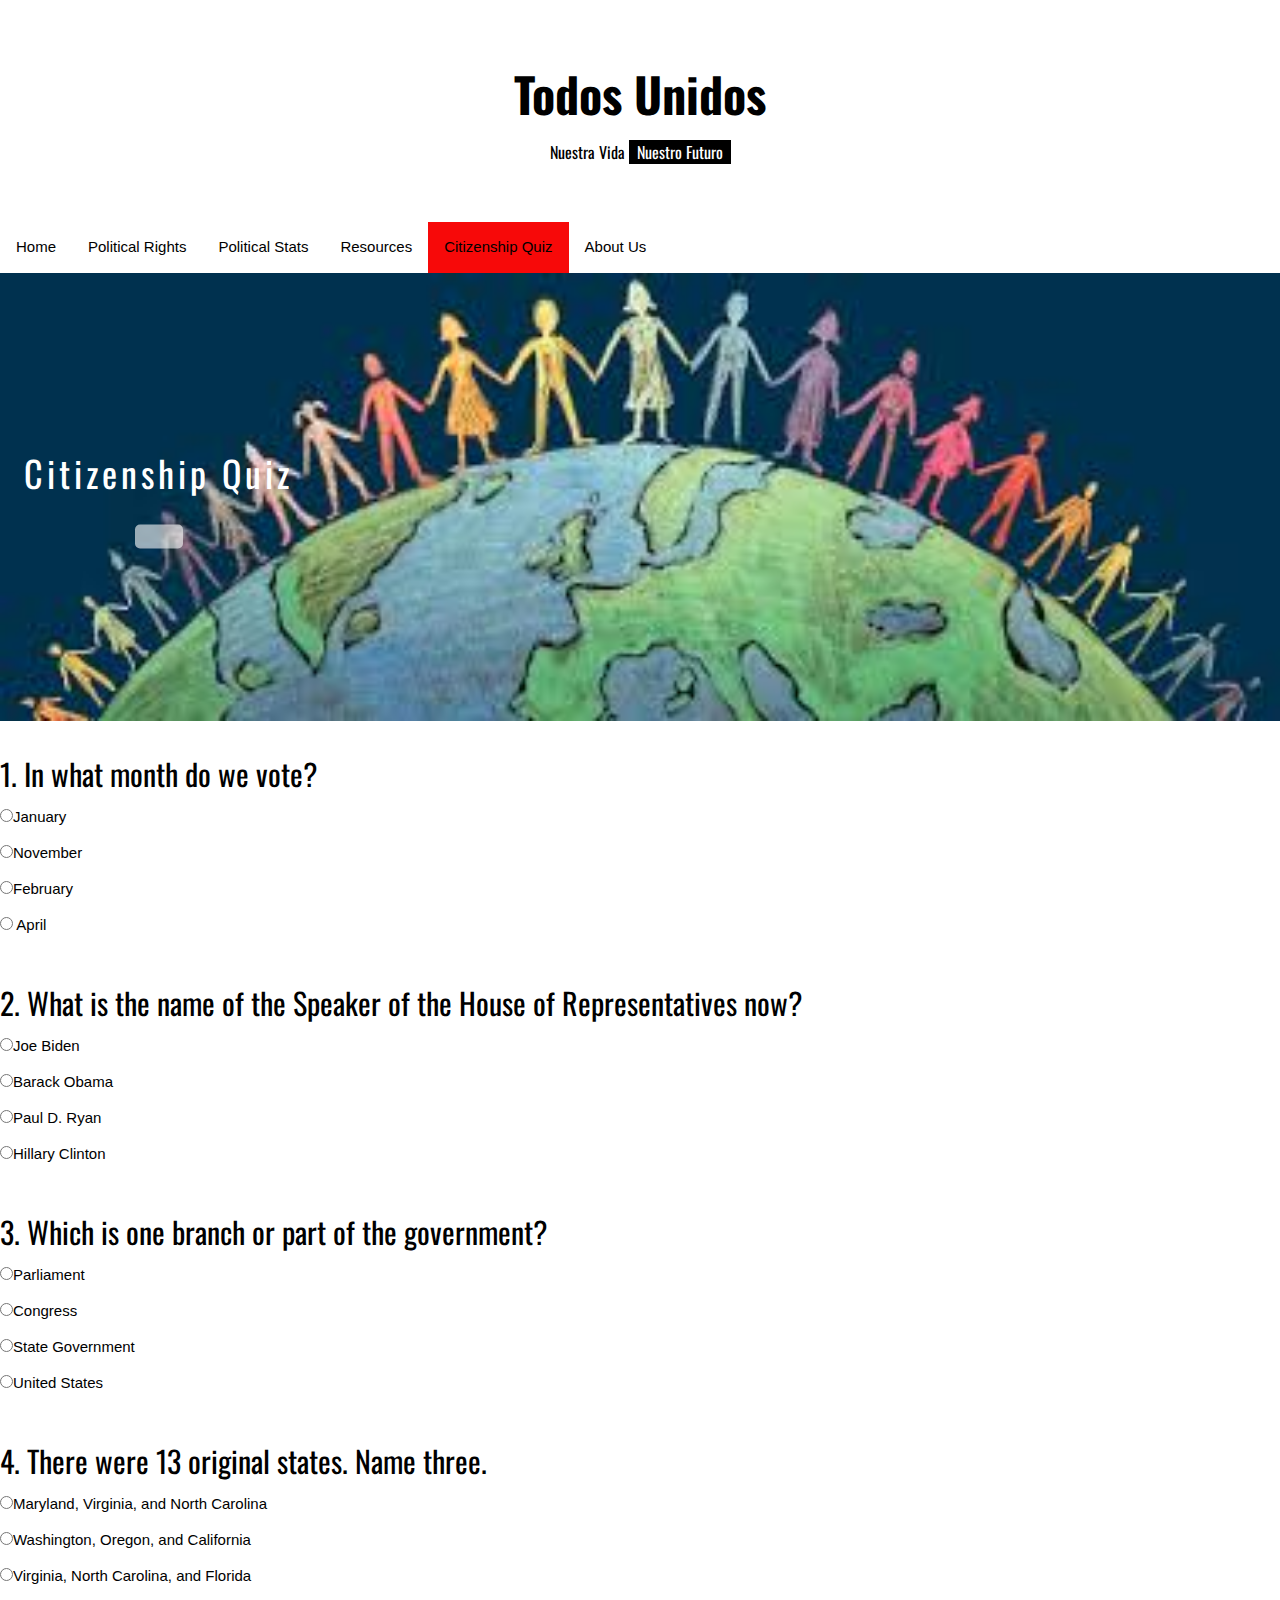
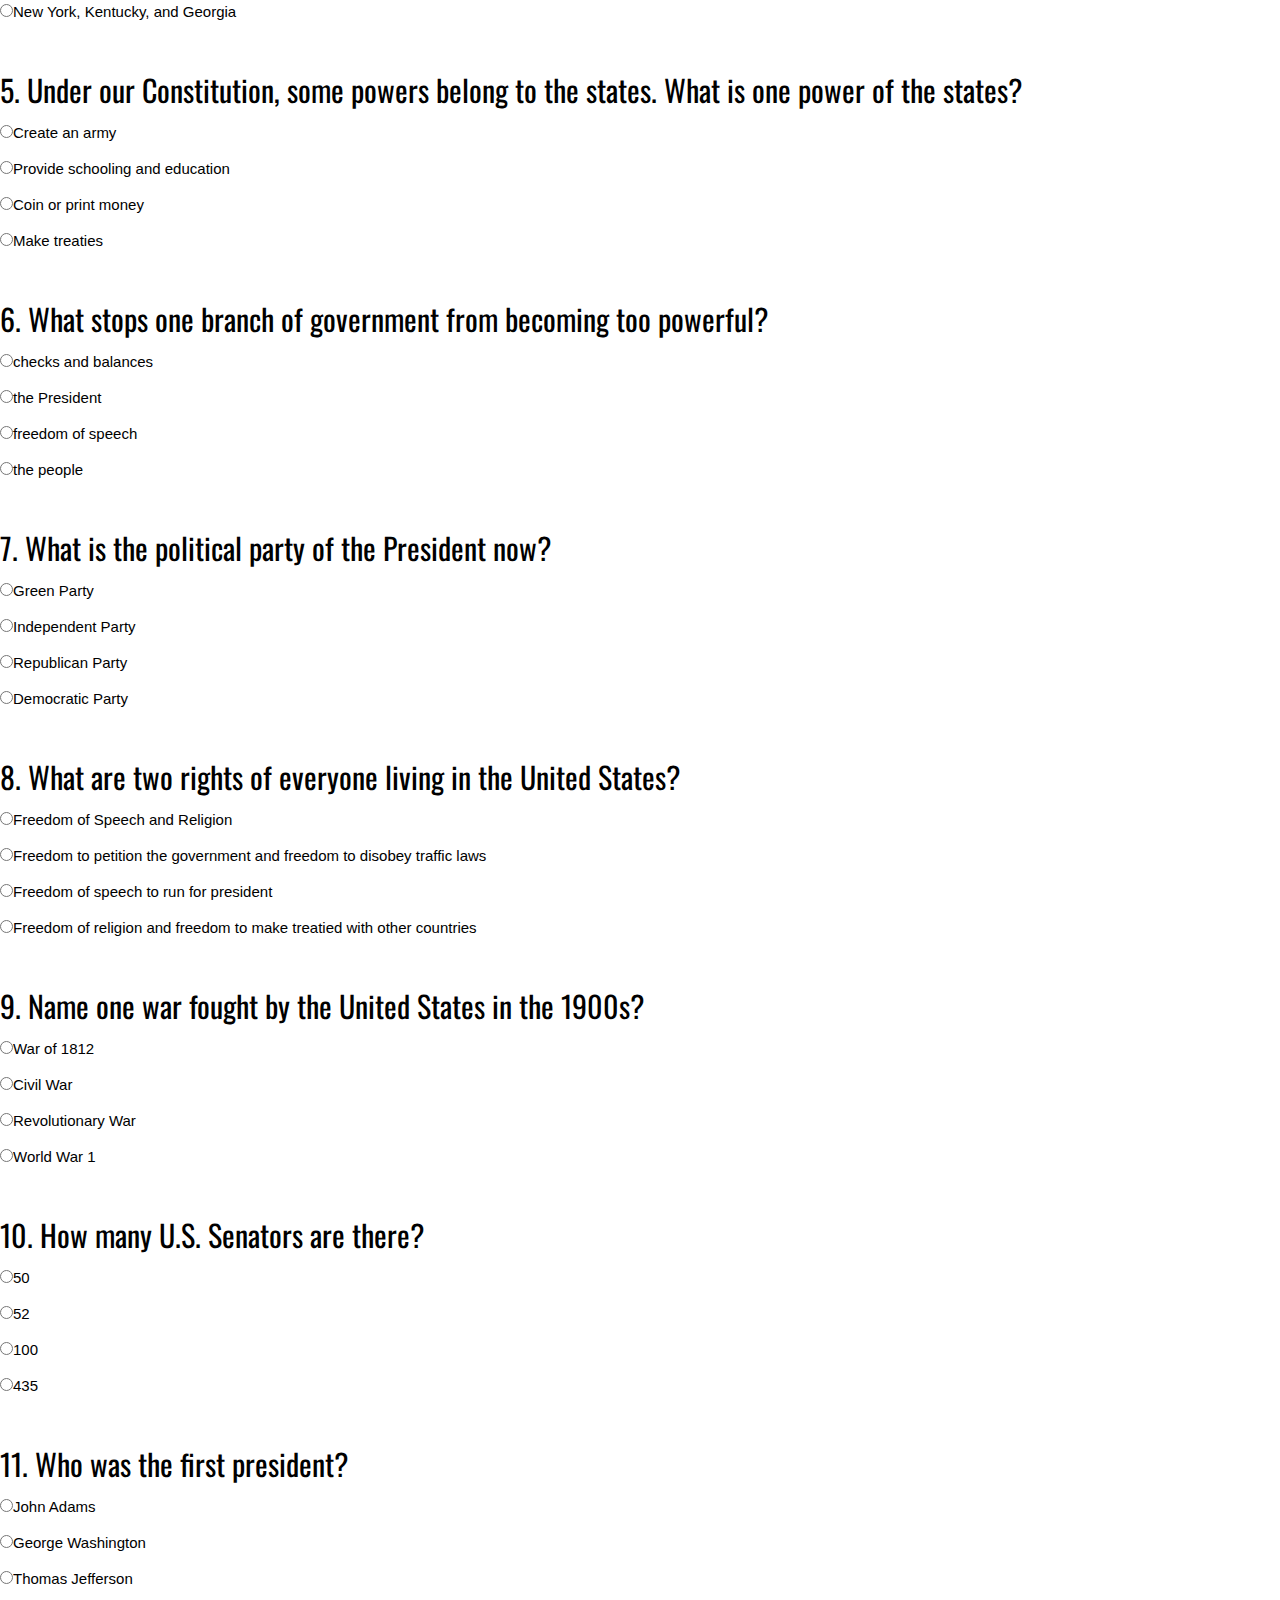
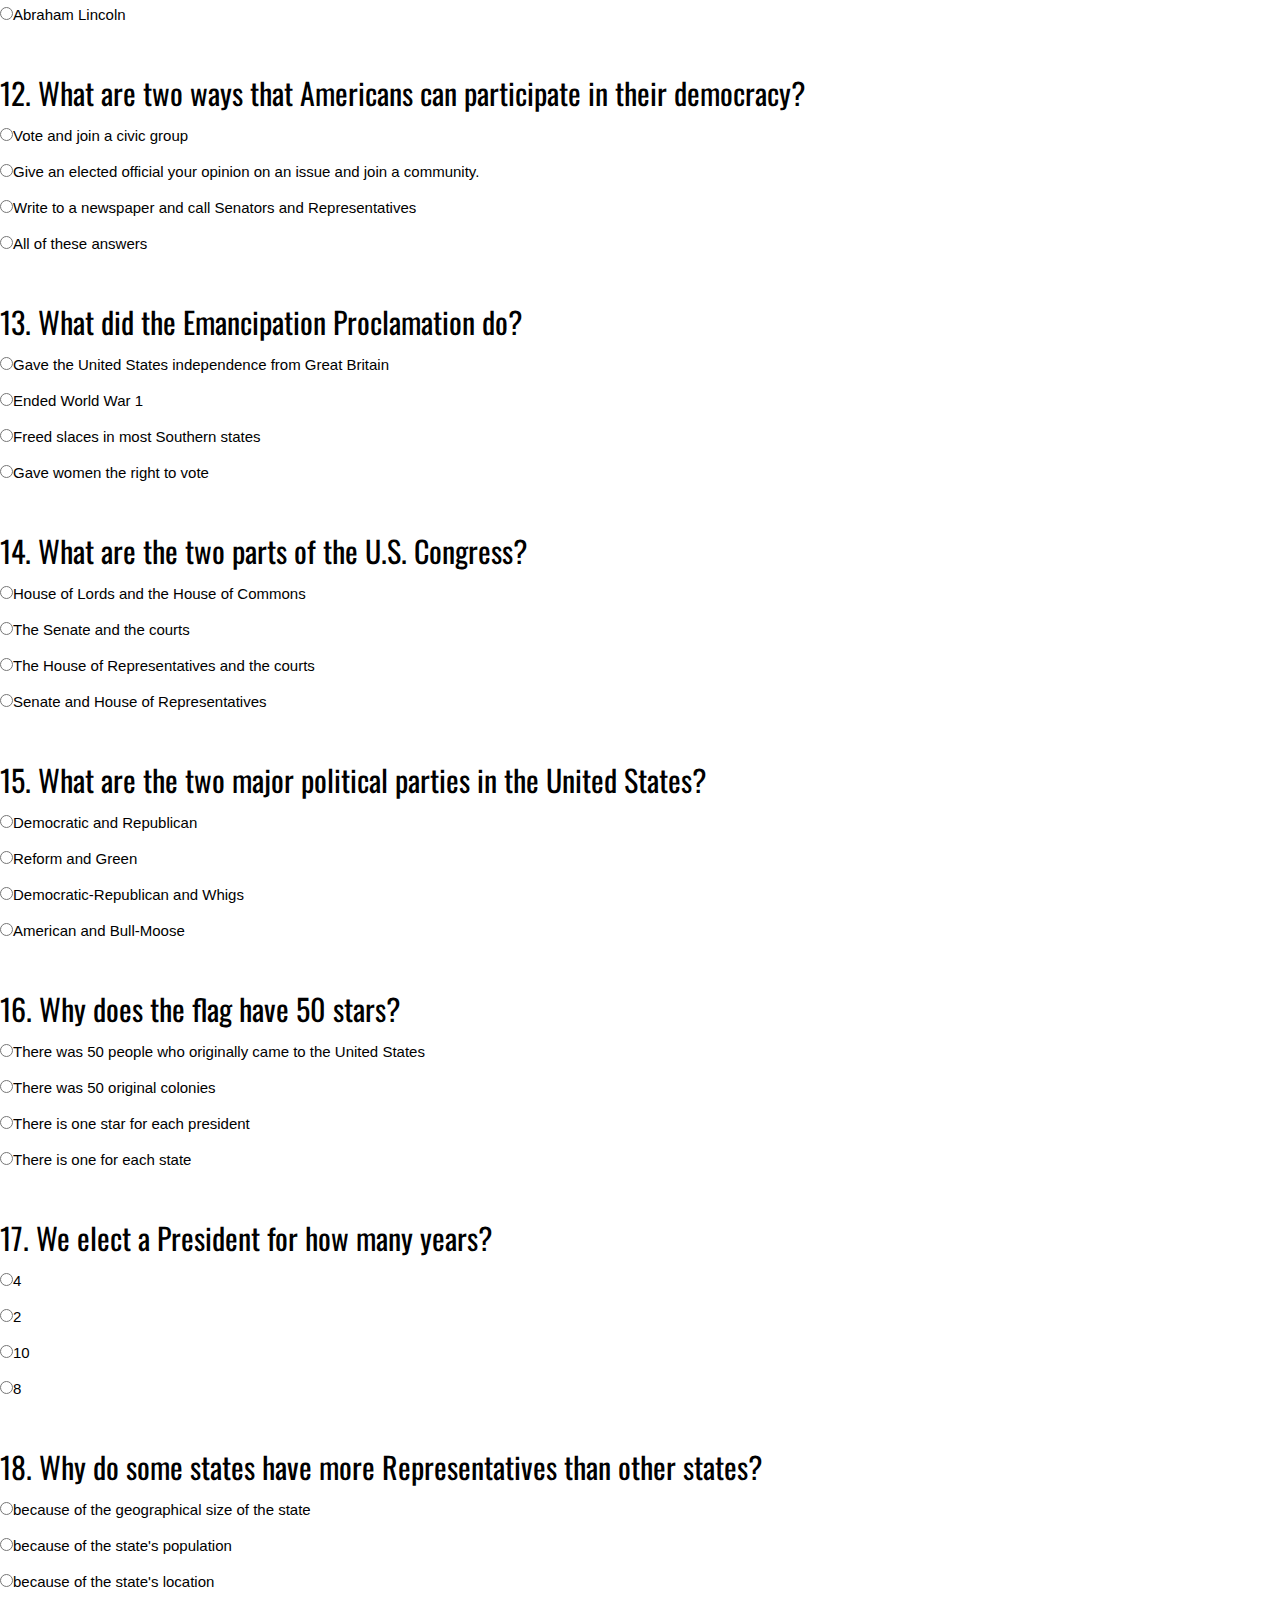
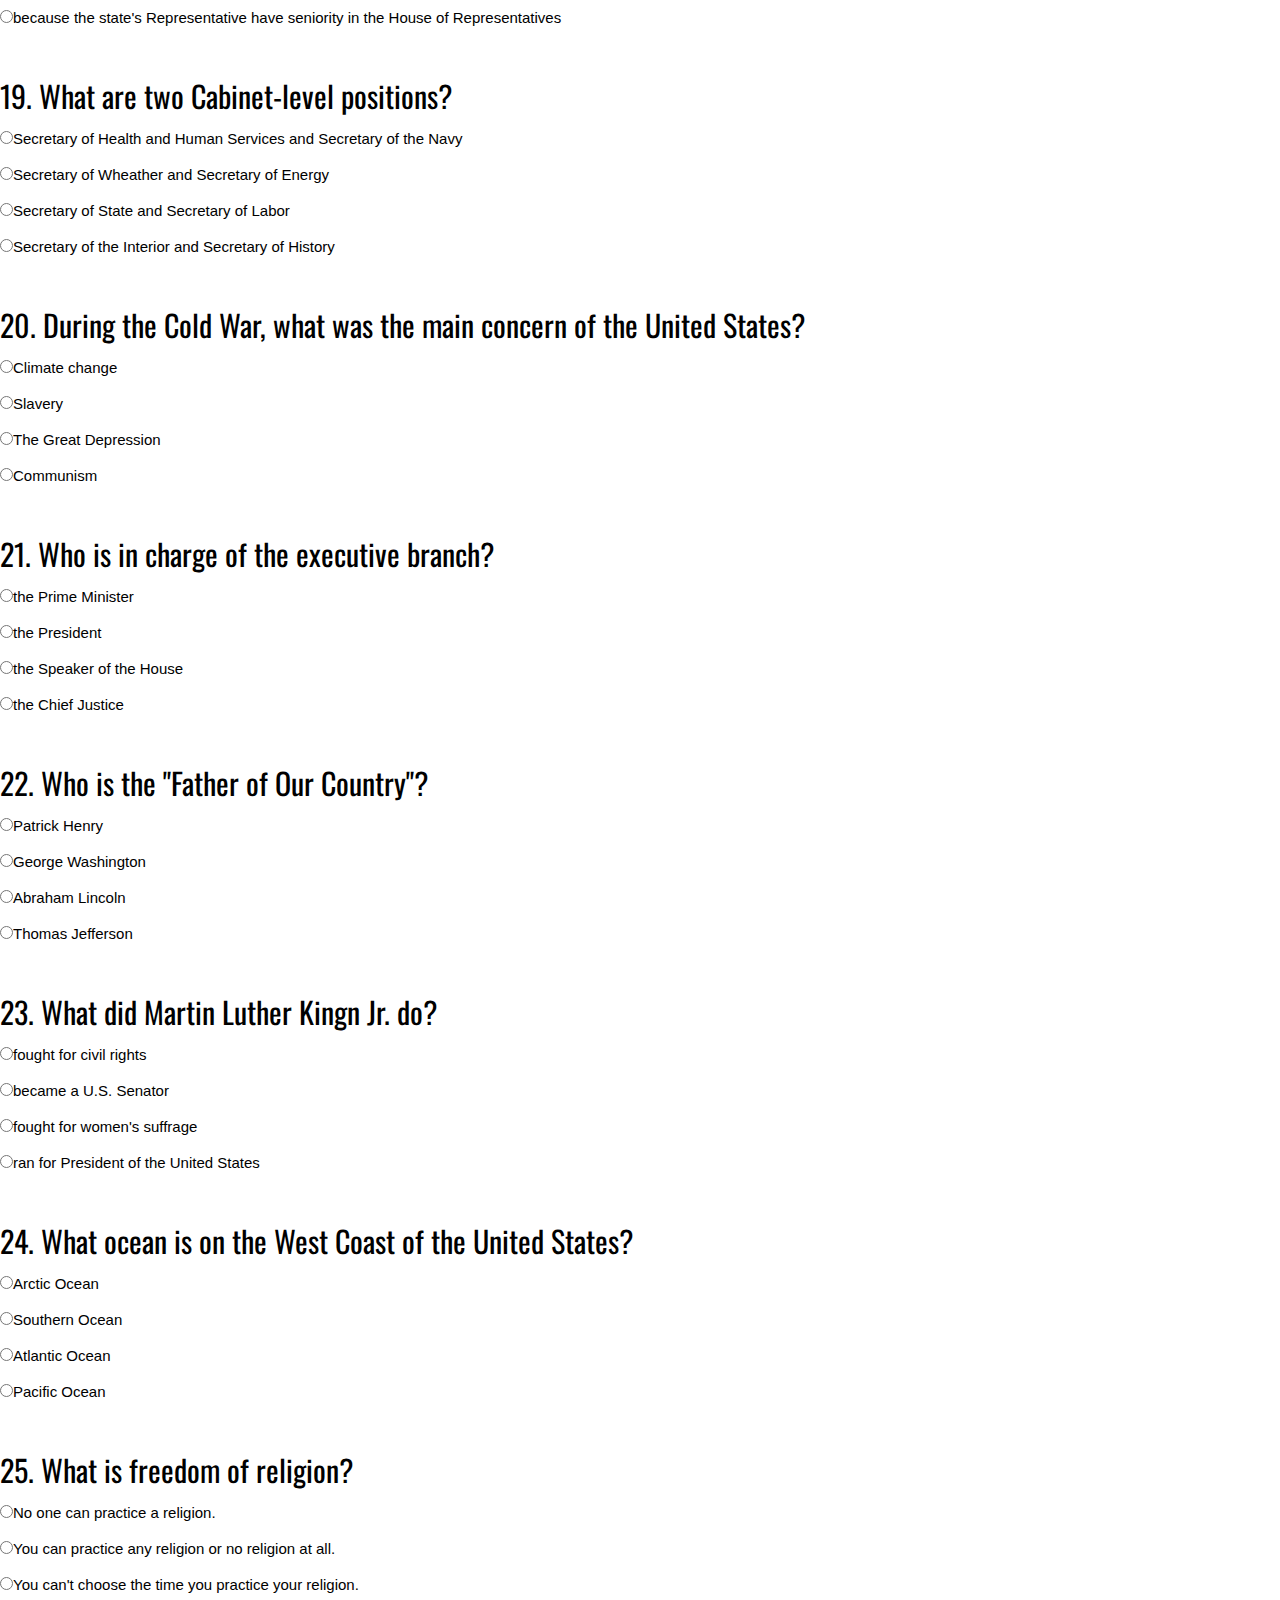
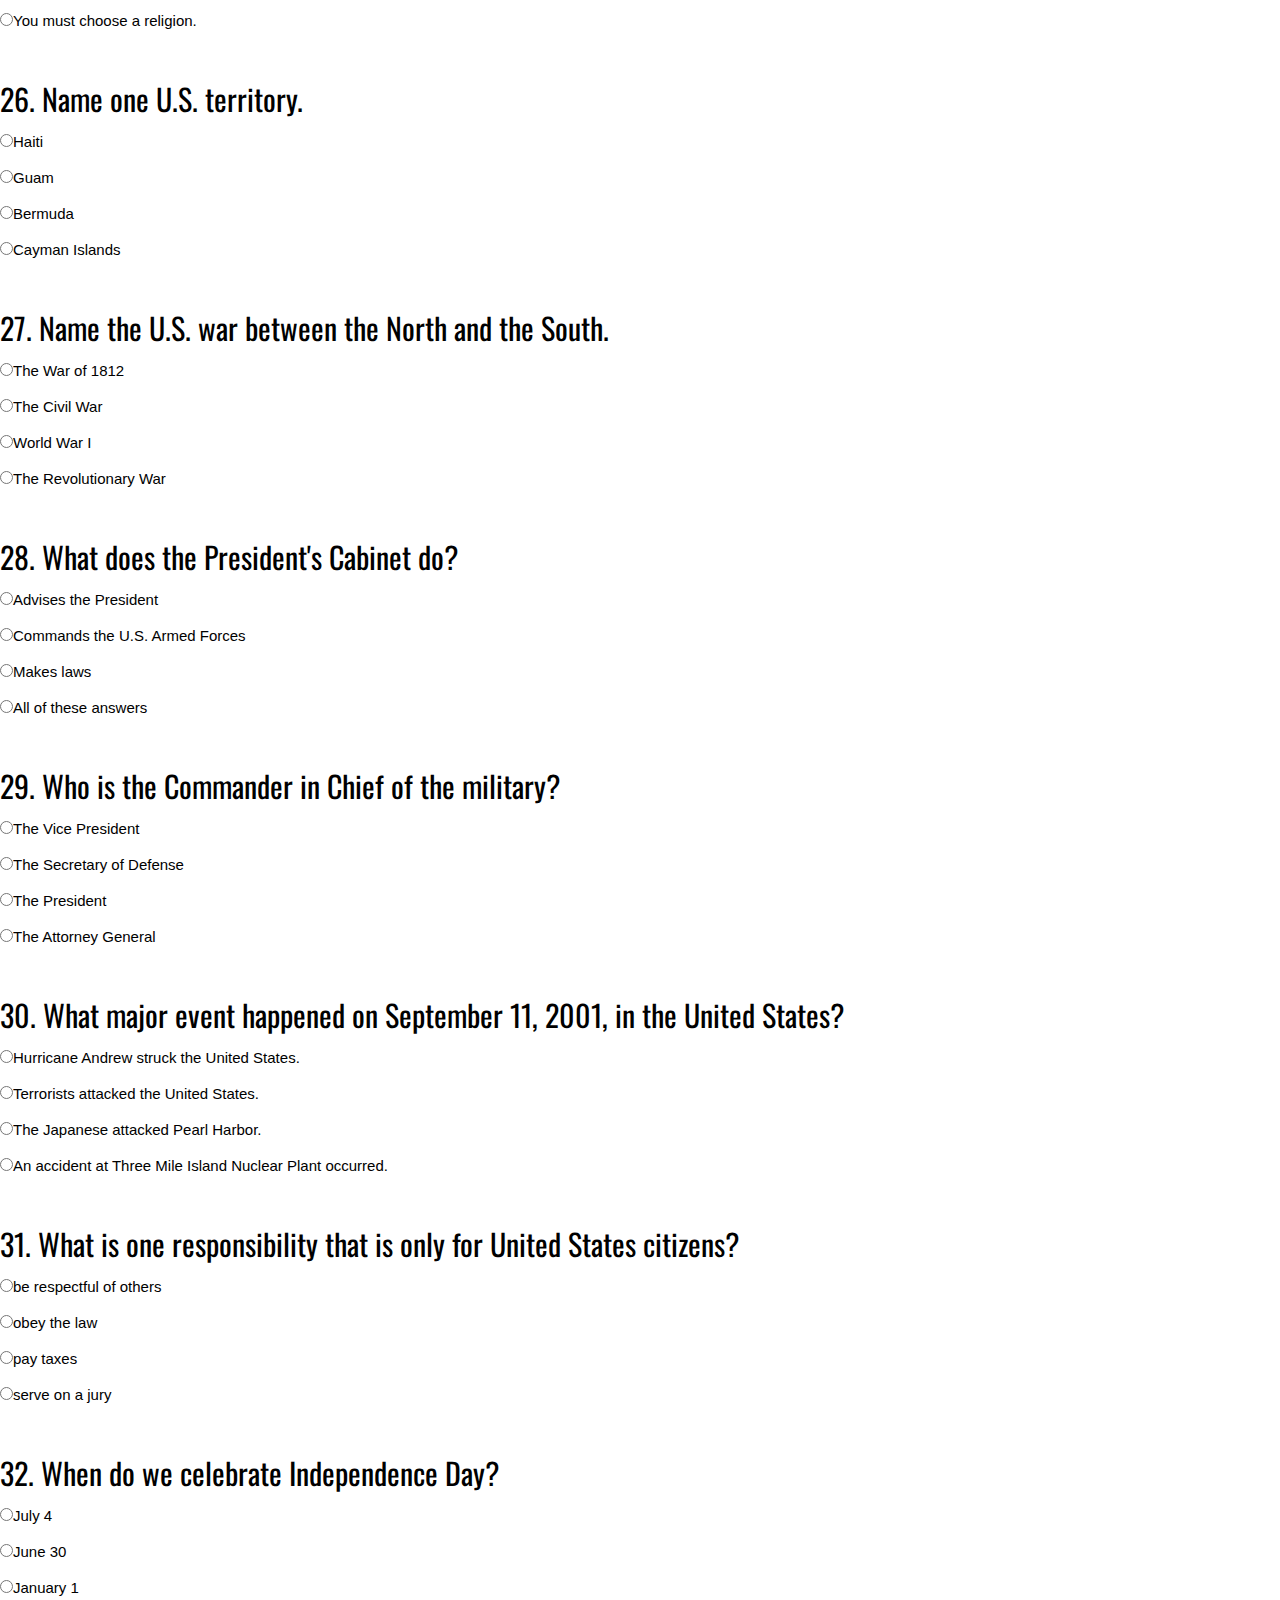
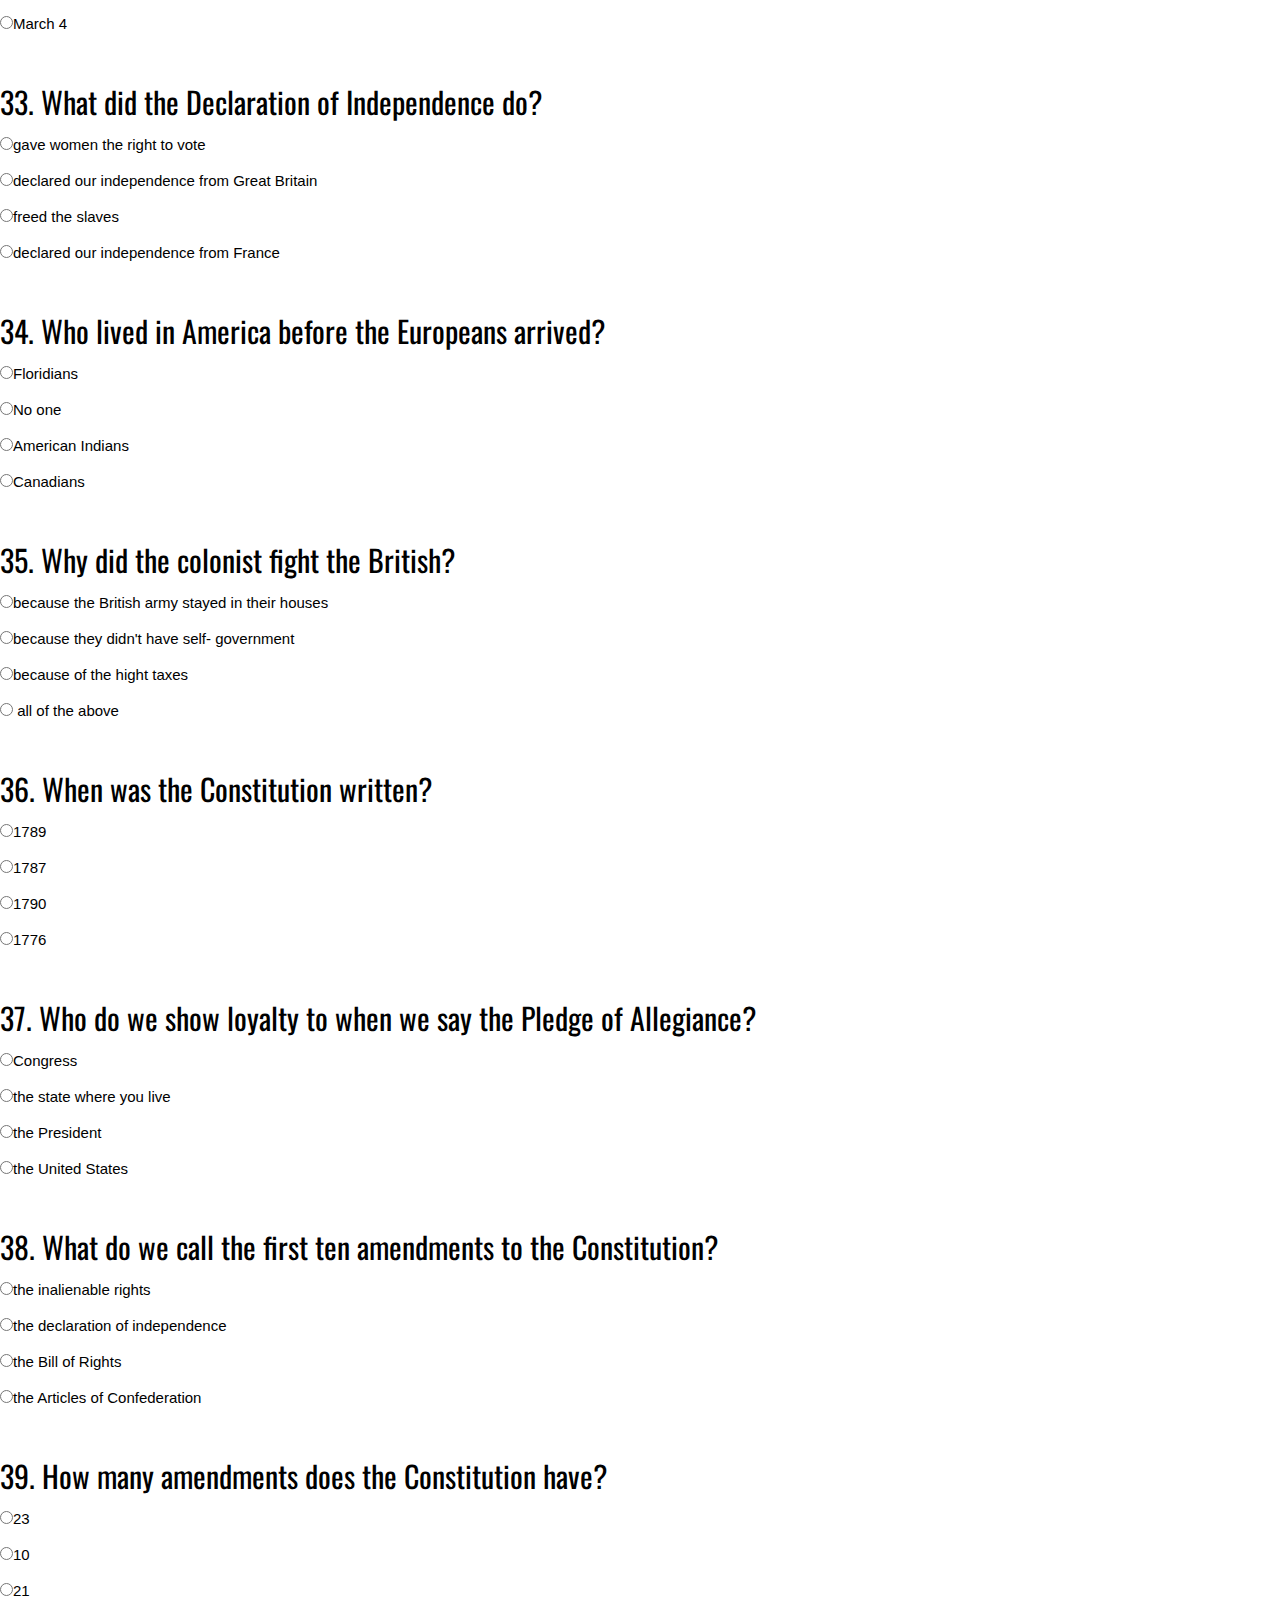
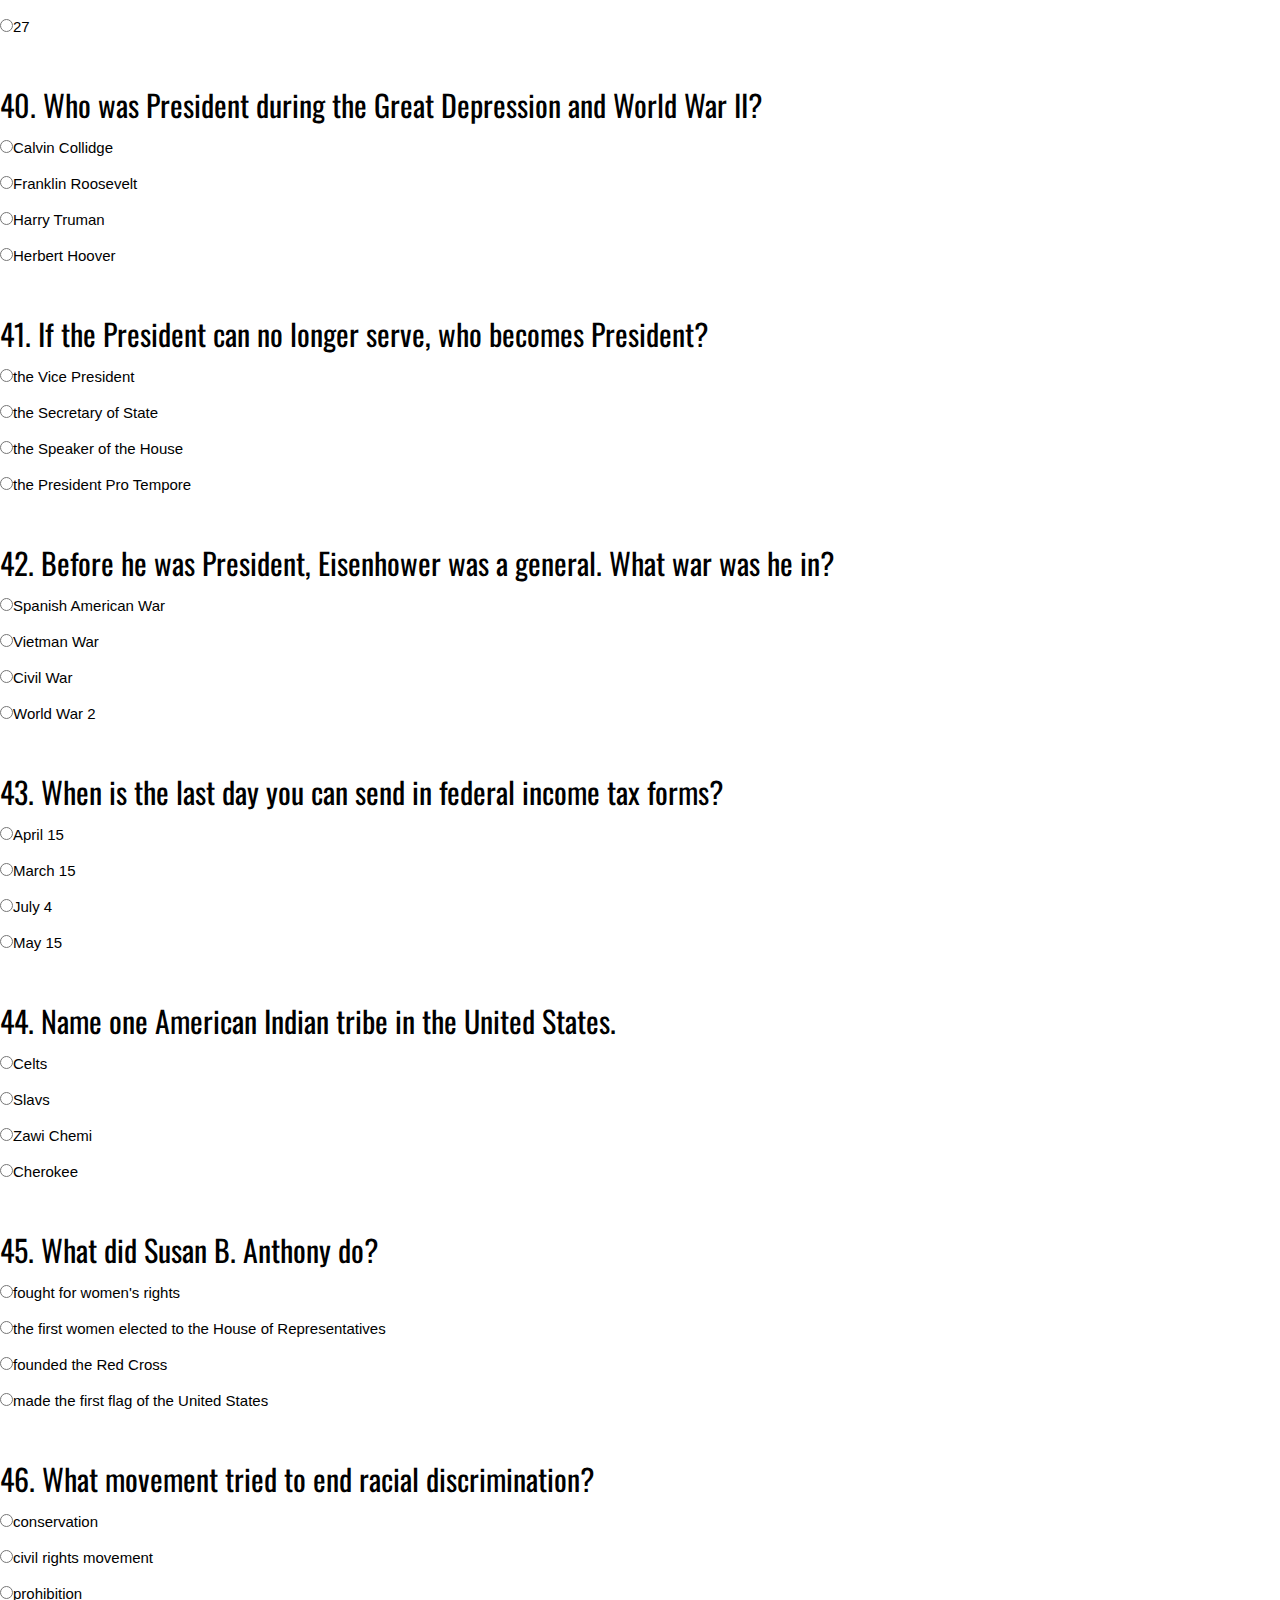
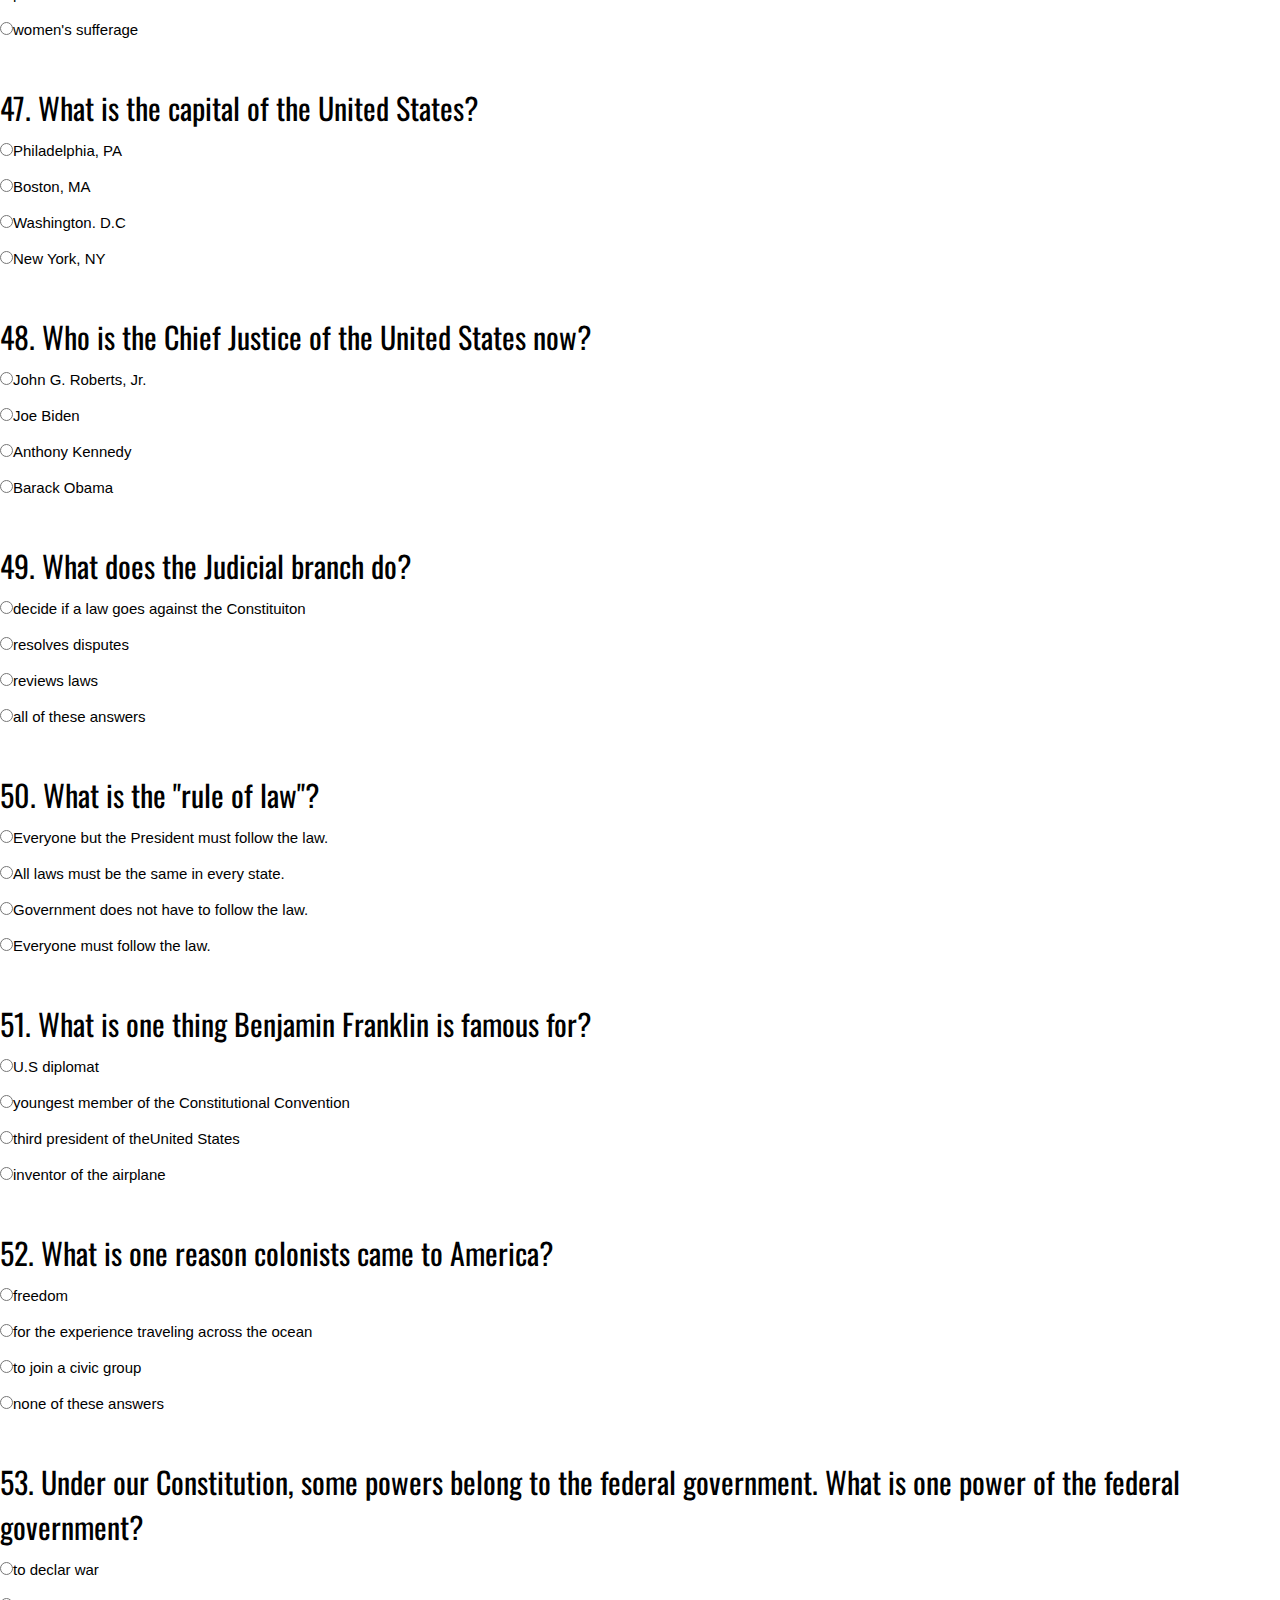
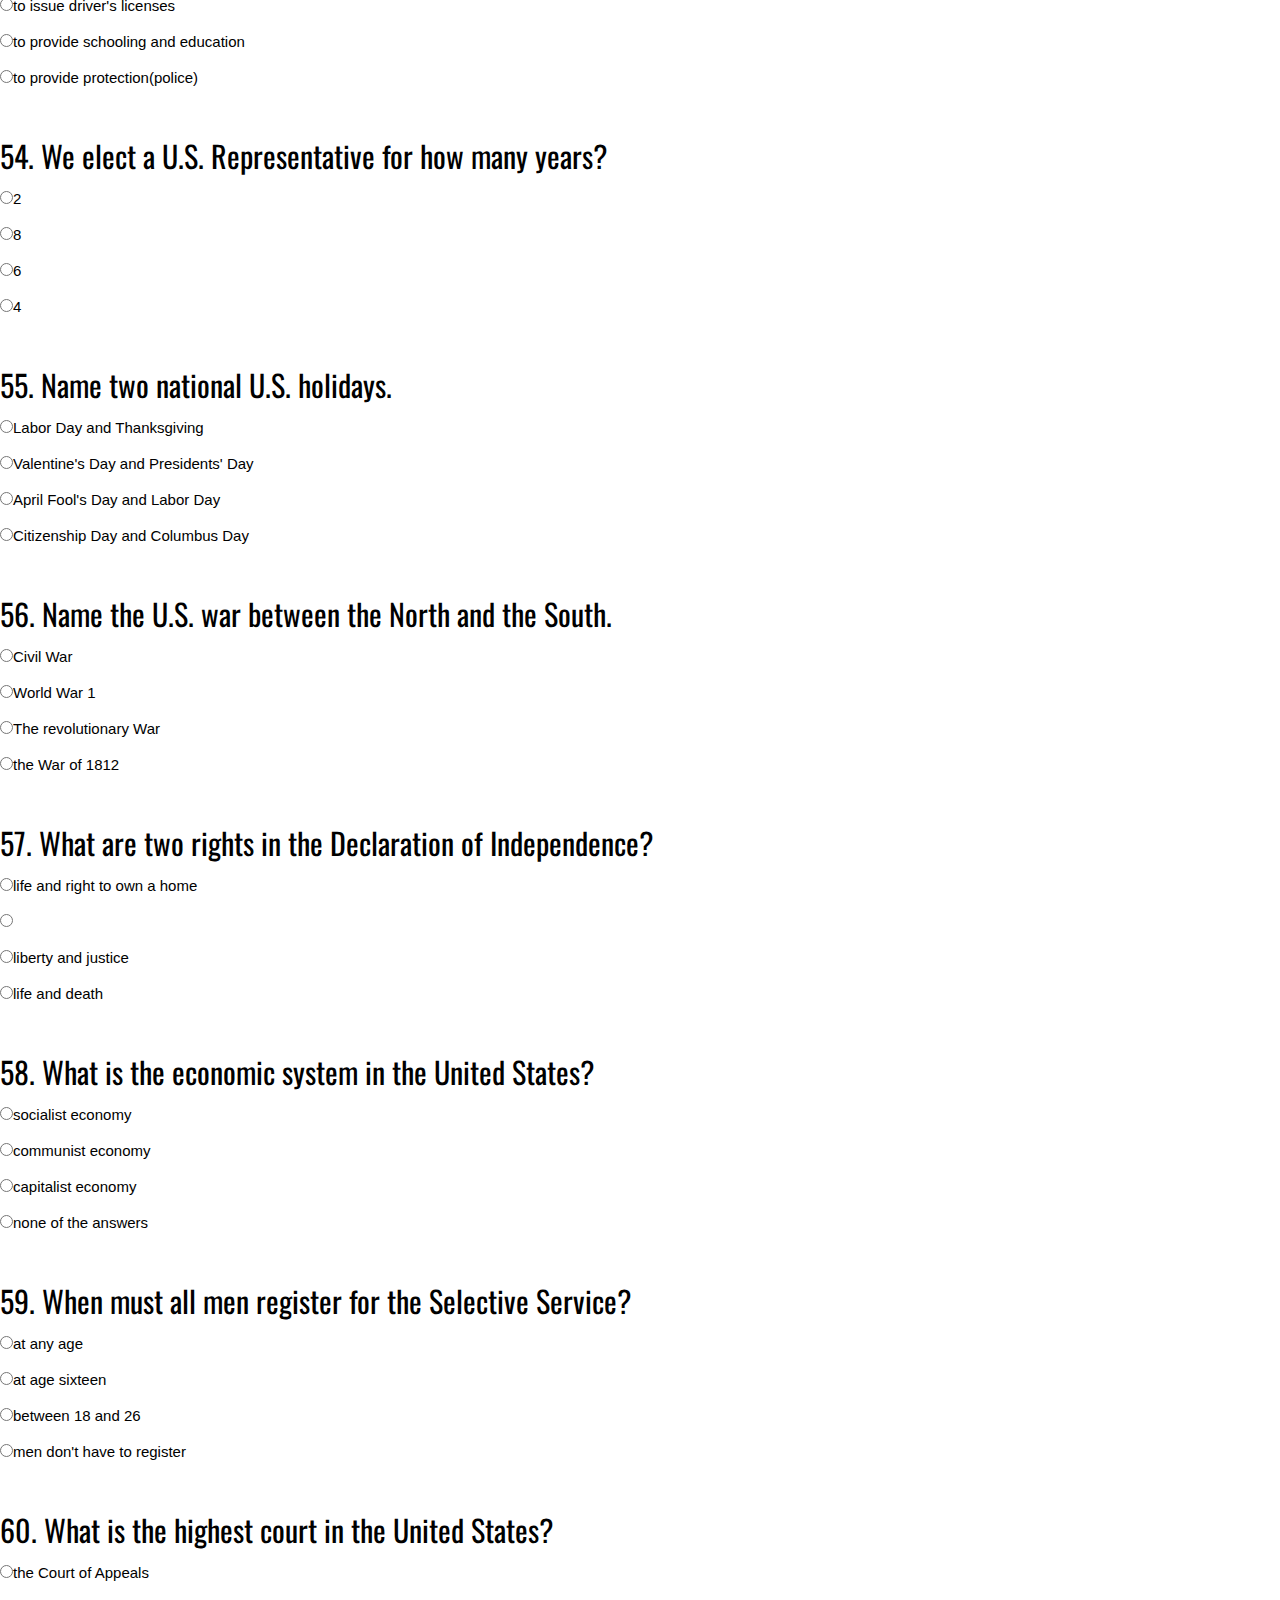
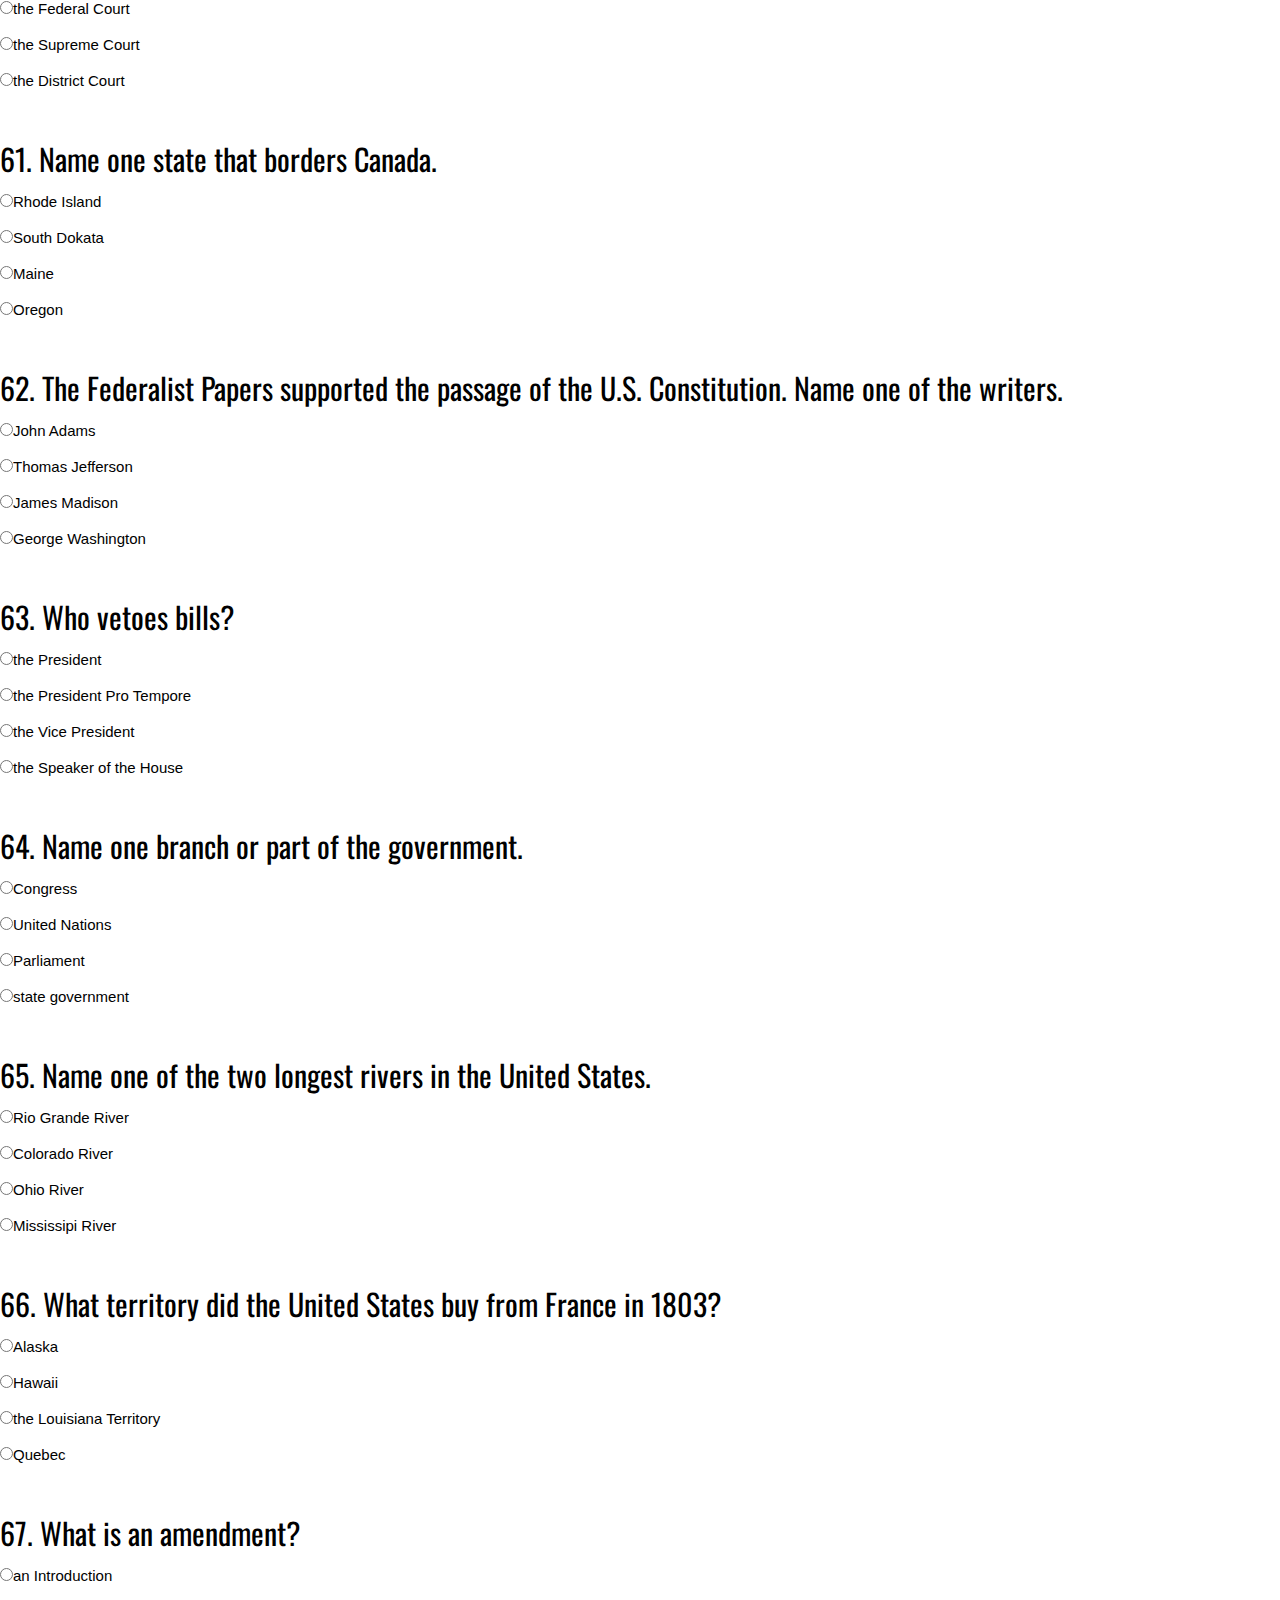
<file: index.html>
<!DOCTYPE html>
					
<html>
<title> Todos Unidos </title>
<link rel = "shortcut icon" href="favicon.ico"/>
<meta charset="UTF-8">
<meta name="viewport" content="width=device-width, initial-scale=1">
<link rel="stylesheet" href="https://www.w3schools.com/w3css/4/w3.css">
<link rel="stylesheet" href="https://fonts.googleapis.com/css?family=Oswald">
<link rel="stylesheet" href="https://fonts.googleapis.com/css?family=Open Sans">
<link rel="stylesheet" href="https://cdnjs.cloudflare.com/ajax/libs/font-awesome/4.7.0/css/font-awesome.min.css">
<style>
h1,h2,h6 {font-family: "Oswald"}

h3{ 
  color:#ef0b0b;}

ul {
    list-style-type: none;
    margin: 0;
    padding: 0;
    overflow: hidden;
    background-color: white;
}

li {
    float: left;
}

li a {
    display: block;
    color: black;
    text-align: center;
    padding: 14px 16px;
    text-decoration: none;
}

li a:hover:not(.active) {
    background-color: #6b81ef;
}

.active {
    background-color: #f70909;
}




</style>
<div class="w3-content" style="max-width:1600px">

  <!-- Header -->
  <header class="w3-container w3-center w3-padding-48 w3-white">
    <h1 class="w3-xxxlarge"><b>Todos Unidos</b></h1>
    <h6>Nuestra Vida <span class="w3-tag">Nuestro Futuro</span></h6>
  </header>
  

    </div>
  </header>
<body>
	<center>
	
		<ul>
  <li><a href="home.html">Home</a></li>
  <li><a href="politicalRights.html">Political Rights</a></li>
  <li><a href="politicalStats.html">Political Stats</a></li>
  <li><a href="resoures.html">Resources</a></li>
  <li><a class="active" href=" index.html">Citizenship Quiz</a></li>
  <li><a href=" aboutUs.html">About Us</a></li>
</ul>
</body>
<header class="w3-display-container w3-wide" id="home">
    <img class="w3-image" src="citizen.jpg" alt="Political Rights" width="1600" height="1060">
    <div class="w3-display-left w3-padding-large">
      <h1  class="w3-text-white">Citizenship Quiz</h1>
      <h1 class="w3-jumbo w3-text-white w3-hide-small">
      <h6><button class="w3-button w3-white w3-padding-large w3-large w3-opacity w3-hover-opacity-off">
 	</center>
 	<html xmlns="http://www.w3.org/1999/xhtml">

<meta http-equiv="Content-Type" content="text/html; charset=utf-8" />


<!-- <title>Citizenship Quiz</title> -->
<style>
<body> {
	font-family: Helvetica;
	}

	#main {
	width: 80%;
	max-width: 950px;
	border: 1px gray solid;
	margin: auto;
	padding: 10px;
	background-color: white;
	border-radius: 10px;
	}

	#header {
	margin-top: 0;
	border: 2px solid black;
	padding: 5px;
	height: 250px;
	background: beige;
	background-image: url("citizen.jpg");
	color: white;
	}

	label {
	display: block;
	}

	input {
	
	margin-bottom: 20px;
	}

	h2 {
	clear: both;
	padding-top: 20px;
	}

	button {
	background:#E4E4E4;
	border:none;
	border-radius:5px;
	padding:10px;
	color:white;
	font-size:16px;
	transition-duration: .5s;
	margin-top:15px;
	}
	#button:hover {
	background:white;
	border: 1px solid white;
	color:black;
	cursor:pointer;
}

	#after_submit{
		visibility:hidden;
		font-family:'Lato', sans-serif;
		background: :#BEC2C4;
		padding:10px 20px 10 px 20px;
		width:400px;
		border-radius: 20px;
		margin-left:20px;
		font-size:20px;

	}

</style>


</head>

<body>
<form id ="quiz" name = "quiz">

<h2>1. In what month do we vote?</h2>
<input type="radio" id="mc" name="question1" value="January" />January<br>
<input type="radio" id="mc" name="question1" value="November" />November<br>
<input type="radio" id="mc" name="question1" value="February" />February<br>
<input type="radio" id="mc" name="question1" value="April" /> April<br>

<h2>2. What is the name of the Speaker of the House of Representatives now?</h2>
<input type="radio" id="mc" name="question2" value="Joe Biden" />Joe Biden<br>
<input type="radio" id="mc" name="question2" value="Barack Obama" />Barack Obama<br>
<input type="radio" id="mc"name="question2" value="Paul D. Ryan " />Paul D. Ryan<br>
<input type="radio" id="mc" name="question2" value="Hillary Clinton" />Hillary Clinton<br>

<h2>3. Which is one branch or part of the government?</h2>
<input type="radio" id="mc" name="question3" value="Parliament" />Parliament<br>
<input type="radio" id="mc" name="question3" value="Congress" />Congress<br>
<input type="radio" id="mc" name="question3" value="State Government" />State Government<br>
<input type="radio" id="mc" name="question3" value="United States" />United States<br>

<h2>4. There were 13 original states. Name three.</h2>
<input type="radio" id="mc" name="question4" value="Maryland, Virginia, and North Carolina" />Maryland, Virginia, and North Carolina<br>
<input type="radio" id="mc" name="question4" value="Washington, Oregon, and California" />Washington, Oregon, and California<br >
<input type="radio" id="mc" name="question4" value="Virginia, North Carolina, and Florida" />Virginia, North Carolina, and Florida<br>
<input type="radio" id="mc" name="question4" value="New York, Kentucky, and Florida" />New York, Kentucky, and Georgia<br>

<h2>5. Under our Constitution, some powers belong to the states. What is one power of the states?</h2>
<input type="radio" id="mc" name="question5" value="Create an army" />Create an army<br>
<input type="radio" id="mc" name="question5" value="Provide schooling and education" />Provide schooling and education<br>
<input type="radio" id="mc" name="question5" value="Coin or print money" />Coin or print money<br>
<input type="radio" id="mc" name="question5" value="Make treaties" />Make treaties<br>

<h2>6. What stops one branch of government from becoming too powerful?</h2>
<input type="radio" id="mc" name="question6" value="checks and balances" />checks and balances<br>
<input type="radio" id="mc" name="question6" value="the President" />the President<br>
<input type="radio" id="mc" name="question6" value="freedom of speech" />freedom of speech<br>
<input type="radio" id="mc" name="question6" value="the people" />the people<br>

<h2>7. What is the political party of the President now?</h2>
<input type="radio" id="mc" name="question7" value="Green Party" />Green Party<br>
<input type="radio" id="mc" name="question7" value="Independent Party" />Independent Party<br>
<input type="radio" id="mc" name="question7" value="Republican Party" />Republican Party<br>
<input type="radio" id="mc" name="question7" value="Democratic Party" />Democratic Party<br>

<h2>8. What are two rights of everyone living in the United States?</h2>
<input type="radio" id="mc" name="question8" value="Freedom of Speech and Religion" />Freedom of Speech and Religion<br >
<input type="radio" id="mc" name="question8" value="Freedom to petition the government and freedom to disobey traffic laws" />Freedom to petition the government and freedom to disobey traffic laws <br >
<input type="radio" id="mc" name="question8" value="Freedom of speech to run for president" />Freedom of speech to run for president <br >
<input type="radio" id="mc" name="question8" value="Freedom of religion and freedom to make treatied with other countries" />Freedom of religion and freedom to make treatied with other countries <br >

<h2>9. Name one war fought by the United States in the 1900s?</h2>
<input type="radio" id="mc" name="question9" value="War of 1812" />War of 1812<br >
<input type="radio" id="mc" name="question9" value="Civil War" />Civil War<br >
<input type="radio" id="mc" name="question9" value="Revolutionary War" />Revolutionary War<br >
<input type="radio" id="mc" name="question9" value="World War 1" />World War 1 <br >

<h2>10. How many U.S. Senators are there?</h2>
<input type="radio" id="mc" name="q10uestion" value="50" />50<br >
<input type="radio" id="mc" name="question10" value="52" />52<br >
<input type="radio" id="mc" name="question10" value="100" />100<br >
<input type="radio" id="mc" name="question10" value="435" />435<br >

<h2>11. Who was the first president?</h2>
<input type="radio" id="mc" name="question11" value="John Adams" />John Adams<br />
<input type="radio" id="mc" name="question11" value="George Washington" />George Washington<br />
<input type="radio" id="mc" name="question11" value="Thomas Jefferson" />Thomas Jefferson<br />
<input type="radio" id="mc" name="question11" value="Abraham Lincoln" />Abraham Lincoln <br />

<h2>12. What are two ways that Americans can participate in their democracy?</h2>
<input type="radio" id="mc" name="question12" value="Vote and join a civic group" />Vote and join a civic group<br />
<input type="radio" id="mc" name="question12" value="Give an elected official your opinion on an issue and join a community." />Give an elected official your opinion on an issue and join a community.<br />
<input type="radio" id="mc" name="question12" value="Write to a newspaper and call Senators and Representatives" />Write to a newspaper and call Senators and Representatives<br />
<input type="radio" id="mc" name="question12" value="All of these answers" />All of these answers<br />

<h2>13. What did the Emancipation Proclamation do?</h2>
<input type="radio" id="mc" name="question13" value="Gave the United States independence from Great Britain" />Gave the United States independence from Great Britain<br />
<input type="radio" id="mc" name="question13" value="Ended World War 1" />Ended World War 1<br />
<input type="radio" id="mc" name="question13" value="Freed slaves in most Southern states" />Freed slaces in most Southern states<br />
<input type="radio" id="mc" name="question13" value="Gave women the right to vote" />Gave women the right to vote<br />

<h2>14. What are the two parts of the U.S. Congress?</h2>
<input type="radio" id="mc" name="question14" value="House of Lords and the House of Commons" />House of Lords and the House of Commons<br />
<input type="radio" id="mc" name="question14" value="The Senate and the courts" />The Senate and the courts<br />
<input type="radio" id="mc" name="question14" value="The House of Representatives and the courts" />The House of Representatives and the courts<br />
<input type="radio" id="mc" name="question14" value="Senate and House of Representatives" />Senate and House of Representatives<br />

<h2>15. What are the two major political parties in the United States?</h2>
<input type="radio" id="mc" name="question15" value="Democratic and Republican" />Democratic and Republican<br />
<input type="radio" id="mc" name="question15" value="Reform and Green" />Reform and Green <br />
<input type="radio" id="mc" name="question15" value="Democratic-Republican and Whigs" />Democratic-Republican and Whigs<br />
<input type="radio" id="mc" name="question15" value="American and Bull-Moose" />American and Bull-Moose<br />

<h2>16. Why does the flag have 50 stars?</h2>
<input type="radio" id="mc" name="question16" value="There was 50 people who originally came to the United States" />There was 50 people who originally came to the United States<br />
<input type="radio" id="mc" name="question16" value="There was 50 original colonies" />There was 50 original colonies<br />
<input type="radio" id="mc" name="question16" value="There is one star for each president" />There is one star for each president<br />
<input type="radio" id="mc" name="question16" value="There is one for each state" />There is one for each state<br />

<h2>17. We elect a President for how many years?</h2>
<input type="radio" id="mc" name="question17" value="4" />4<br />
<input type="radio" id="mc" name="question17" value="2" />2<br />
<input type="radio" id="mc" name="question17" value="10" />10<br />
<input type="radio" id="mc" name="question17" value="8" />8<br />

<h2>18. Why do some states have more Representatives than other states?</h2>
<input type="radio" id="mc" name="question18" value="because of the geographical size of the state" />because of the geographical size of the state<br />
<input type="radio" id="mc" name="question18" value="because of the state's population" />because of the state's population<br />
<input type="radio" id="mc" name="question18" value="because of the state's location" />because of the state's location<br />
<input type="radio" id="mc" name="question18" value="because the state's Representative have seniority in the House of Representatives" />because the state's Representative have seniority in the House of Representatives<br />

<h2>19. What are two Cabinet-level positions?</h2>
<input type="radio" id="mc" name="question19" value="Secretary of Health and Human Services and Secretary of the Navy" />Secretary of Health and Human Services and Secretary of the Navy<br />
<input type="radio" id="mc" name="question19" value="Secretary of Wheather and Secretary of Energy" />Secretary of Wheather and Secretary of Energy<br />
<input type="radio" id="mc" name="question19" value="Secretary of State and Secretary of Labor" />Secretary of State and Secretary of Labor <br />
<input type="radio" id="mc" name="question19" value="Secretary of the Interior and Secretary of History" />Secretary of the Interior and Secretary of History <br />

<h2>20. During the Cold War, what was the main concern of the United States?</h2>
<input type="radio" id="mc" name="question20" value="Climate change" />Climate change<br />
<input type="radio" id="mc" name="question20" value="Slavery" />Slavery<br />
<input type="radio" id="mc" name="question20" value="The Great Depression" />The Great Depression<br />
<input type="radio" id="mc" name="question20" value="Communism" />Communism<br />

<h2>21. Who is in charge of the executive branch?</h2>
<input type="radio" id="mc" name="question21" value="the Prime Minister" />the Prime Minister<br />
<input type="radio" id="mc" name="question21" value="the President" />the President<br />
<input type="radio" id="mc" name="question21" value="the Speaker of the House" />the Speaker of the House<br />
<input type="radio" id="mc" name="question21" value="the Chief Justice" />the Chief Justice<br />

<h2>22. Who is the "Father of Our Country"?</h2>
<input type="radio" id="mc" name="question22" value="Patrick Henry" />Patrick Henry<br />
<input type="radio" id="mc" name="question22" value="George Washington" />George Washington<br />
<input type="radio" id="mc" name="question22" value="Abraham Lincoln" />Abraham Lincoln<br />
<input type="radio" id="mc" name="question22" value="Thomas Jefferson" />Thomas Jefferson<br />

<h2>23. What did Martin Luther Kingn Jr. do?</h2>
<input type="radio" id="mc" name="question23" value="fought for civil rights" />fought for civil rights<br />
<input type="radio" id="mc" name="question23" value="became a U.S. Senator" />became a U.S. Senator <br />
<input type="radio" id="mc" name="question23" value="fought for women's suffrage" />fought for women's suffrage<br />
<input type="radio" id="mc" name="question23" value="ran for President of the United States" />ran for President of the United States<br />

<h2>24. What ocean is on the West Coast of the United States?</h2>
<input type="radio" id="mc" name="question24" value="Arctic Ocean" />Arctic Ocean<br />
<input type="radio" id="mc" name="question24" value="Southern Ocean" />Southern Ocean<br />
<input type="radio" id="mc" name="question24" value="Atlantic Ocean" />Atlantic Ocean<br />
<input type="radio" id="mc" name="question24" value="Pacific Ocean" />Pacific Ocean<br />

<h2>25. What is freedom of religion?</h2>
<input type="radio" id="mc" name="question25" value="No one can practice a religion." />No one can practice a religion.<br />
<input type="radio" id="mc" name="question25" value="You can practice any religion or no religion at all." />You can practice any religion or no religion at all.<br />
<input type="radio" id="mc" name="question25" value="You can't choose the time you practice your religion." />You can't choose the time you practice your religion.<br />
<input type="radio" id="mc" name="question25" value="You must choose a religion." />You must choose a religion.<br />

<h2>26. Name one U.S. territory.</h2>
<input type="radio" id="mc" name="question26" value="Haiti" />Haiti<br />
<input type="radio" id="mc" name="question26" value="Guam" />Guam<br />
<input type="radio" id="mc" name="question26" value="Bermuda" />Bermuda<br />
<input type="radio" id="mc" name="question26" value="Cayman Islands" />Cayman Islands<br />	

<h2>27. Name the U.S. war between the North and the South.</h2>
<input type="radio" id="mc" name="quetsion27" value="The War of 1812" />The War of 1812<br />
<input type="radio" id="mc" name="question27" value="The Civil War" />The Civil War<br />
<input type="radio" id="mc" name="question27" value="World War I" />World War I<br />
<input type="radio" id="mc" name="question27" value="The Revolutionary War" />The Revolutionary War<br />

<h2>28. What does the President's Cabinet do?</h2>
<input type="radio" id="mc" name="question28" value="Advises the President" />Advises the President<br />
<input type="radio" id="mc" name="question28" value="Commands the U.S. Armed Forces" />Commands the U.S. Armed Forces<br />
<input type="radio" id="mc" name="question28" value="Makes laws" />Makes laws<br />
<input type="radio" id="mc" name="question28" value="All of these answers" />All of these answers<br />

<h2>29. Who is the Commander in Chief of the military?</h2>
<input type="radio" id="mc" name="question29" value="The Vice President" />The Vice President<br />
<input type="radio" id="mc" name="question29" value="The Secretary of Defense" />The Secretary of Defense<br />
<input type="radio" id="mc" name="question29" value="The President" />The President<br />
<input type="radio" id="mc" name="question29" value="The Attorney General" />The Attorney General<br />

<h2>30. What major event happened on September 11, 2001, in the United States?</h2>
<input type="radio" id="mc" name="question30" value="Hurricane Andrew struck the United States." />Hurricane Andrew struck the United States.<br />
<input type="radio" id="mc" name="question30" value="Terrorists attacked the United States." />Terrorists attacked the United States.<br />
<input type="radio" id="mc" name="question30" value="The Japanese attacked Pearl Harbor." />The Japanese attacked Pearl Harbor.<br />
<input type="radio" id="mc" name="question30" value="An accident at Three Mile Island Nuclear Plant occurred." />An accident at Three Mile Island Nuclear Plant occurred.<br/>

<h2>31. What is one responsibility that is only for United States citizens?</h2>
<input type="radio" id="mc" name="question31" value="be respectful of others" />be respectful of others<br />
<input type="radio" id="mc" name="question31" value="obey the law" />obey the law<br />
<input type="radio" id="mc" name="question31" value="pay taxes"/>pay taxes<br />
<input type="radio" id="mc" name="question31" value="serve on a jury" />serve on a jury<br />

<h2>32. When do we celebrate Independence Day?</h2>
<input type="radio" id="mc" name="question32" value="July 4" />July 4<br />
<input type="radio" id="mc" name="question32" value="June 30" />June 30<br />
<input type="radio" id="mc" name="question32" value="January 1" />January 1<br />
<input type="radio" id="mc" name="question32" value="March 4" />March 4<br />

<h2>33. What did the Declaration of Independence do?</h2>
<input type="radio" id="mc" name="question33" value="gave women the right to vote" />gave women the right to vote<br />
<input type="radio" id="mc" name="question33" value="declared our independence from Great Britain" />declared our independence from Great Britain<br />
<input type="radio" id="mc" name="question33" value="freed the slaves" />freed the slaves<br />
<input type="radio" id="mc" name="question33" value="declared our independence from France" />declared our independence from France<br />

<h2>34. Who lived in America before the Europeans arrived?</h2>
<input type="radio" id="mc" name="question34" value="Floridians" />Floridians<br />
<input type="radio" id="mc" name="question34" value="No one" />No one<br />
<input type="radio" id="mc" name="question34" value="American Indians" />American Indians<br />
<input type="radio" id="mc" name="question34" value="Canadians" />Canadians<br />

<h2>35. Why did the colonist fight the British?</h2>
<input type="radio" id="mc" name="question35" value="because the British army stayed in their houses" />because the British army stayed in their houses<br />
<input type="radio" id="mc" name="question35" value="because they didn't have self- government" />because they didn't have self- government<br />
<input type="radio" id="mc" name="question35" value="because of the hight taxes" />because of the hight taxes<br />
<input type="radio" id="mc" name="question35" value="all of the above" /> all of the above<br />

<h2>36. When was the Constitution written?</h2>
<input type="radio" id="mc" name="question36" value="1789" />1789<br />
<input type="radio" id="mc" name="question36" value="1787" />1787<br />
<input type="radio" id="mc" name="question36" value="1790" />1790<br />
<input type="radio" id="mc" name="question36" value="1776" />1776<br />

<h2>37. Who do we show loyalty to when we say the Pledge of Allegiance?</h2>
<input type="radio" id="mc" name="question37" value="Congress" />Congress<br />
<input type="radio" id="mc" name="question37" value="the state where you live" />the state where you live<br />
<input type="radio" id="mc" name="question37" value="the President" />the President<br />
<input type="radio" id="mc" name="question37" value="the United States" />the United States<br />

<h2>38. What do we call the first ten amendments to the Constitution?</h2>
<input type="radio" id="mc" name="question38" value="the inalienable rights" />the inalienable rights<br />
<input type="radio" id="mc" name="question38" value="the declaration of independence" />the declaration of independence<br />
<input type="radio" id="mc" name="question38" value="the Bill of Rights" />the Bill of Rights<br />
<input type="radio" id="mc" name="question38" value="the Articles of Confederation" />the Articles of Confederation<br />

<h2>39. How many amendments does the Constitution have?</h2>
<input type="radio" id="mc" name="question39" value="23" />23<br />
<input type="radio" id="mc" name="question39" value="10" />10<br />
<input type="radio" id="mc" name="question39" value="21" />21<br />
<input type="radio" id="mc" name="question39" value="27" />27<br />

<h2>40. Who was President during the Great Depression and World War II?</h2>
<input type="radio" id="mc" name="question40" value="Calvin Collidge" />Calvin Collidge<br />
<input type="radio" id="mc" name="question40" value="Franklin Roosevelt" />Franklin Roosevelt<br />
<input type="radio" id="mc" name="question40" value="Harry Truman" />Harry Truman<br />
<input type="radio" id="mc" name="question40" value="Herbert Hoover" />Herbert Hoover<br />

<h2>41. If the President can no longer serve, who becomes President?</h2>
<input type="radio" id="mc" name="question41" value="the Vice President" />the Vice President<br />
<input type="radio" id="mc" name="question41" value="the Secretary of State" />the Secretary of State<br />
<input type="radio" id="mc" name="question41" value="the Speaker of the House" />the Speaker of the House<br />
<input type="radio" id="mc" name="question41" value="the President Pro Tempore" />the President Pro Tempore<br />

<h2>42. Before he was President, Eisenhower was a general. What war was he in?</h2>
<input type="radio" id="mc" name="question42" value="Spanish American War" />Spanish American War<br />
<input type="radio" id="mc" name="question42" value="Vietman War" />Vietman War<br />
<input type="radio" id="mc" name="question42" value="Civil War" />Civil War<br />
<input type="radio" id="mc" name="question42" value="World War 2" />World War 2<br />

<h2>43. When is the last day you can send in federal income tax forms?</h2>
<input type="radio" id="mc" name="question43" value="April 15" />April 15<br />
<input type="radio" id="mc" name="question43" value="March 15" />March 15<br />
<input type="radio" id="mc" name="question43" value="July 4" />July 4<br />
<input type="radio" id="mc" name="question43" value="May 15" />May 15<br />

<h2>44. Name one American Indian tribe in the United States.</h2>
<input type="radio" id="mc" name="question44" value="Celts" />Celts<br />
<input type="radio" id="mc" name="question44" value="Slavs" />Slavs<br />
<input type="radio" id="mc" name="question44" value="Zawi Chemi" />Zawi Chemi<br />
<input type="radio" id="mc" name="question44" value="Cherokee" />Cherokee<br />

<h2>45. What did Susan B. Anthony do?</h2>
<input type="radio" id="mc" name="question45" value="fought for women's rights" />fought for women's rights<br />
<input type="radio" id="mc" name="question45" value="the first women elected to the House of Representatives" />the first women elected to the House of Representatives<br />
<input type="radio" id="mc" name="question45" value="founded the Red Cross" />founded the Red Cross<br />
<input type="radio" id="mc" name="question45" value="made the first flag of the United States" />made the first flag of the United States<br />

<h2>46. What movement tried to end racial discrimination?</h2>
<input type="radio" id="mc" name="question46" value="conservation" />conservation<br />
<input type="radio" id="mc" name="question46" value="civil rights movement" />civil rights movement<br />
<input type="radio" id="mc" name="question46" value="prohibition" />prohibition<br />
<input type="radio" id="mc" name="question46" value="women's sufferage" />women's sufferage<br />

<h2>47. What is the capital of the United States?</h2>
<input type="radio" id="mc" name="question47" value="Philadelphia, PA" />Philadelphia, PA<br />
<input type="radio" id="mc" name="question47" value="Boston, MA" />Boston, MA<br />
<input type="radio" id="mc" name="question47" value="Washington. D.C" />Washington. D.C<br />
<input type="radio" id="mc" name="question47" value="New York, NY" />New York, NY<br />

<h2>48. Who is the Chief Justice of the United States now?</h2>
<input type="radio" id="mc" name="question48" value="John G. Roberts, Jr." />John G. Roberts, Jr.<br />
<input type="radio" id="mc" name="question48" value="Joe Biden" />Joe Biden<br />
<input type="radio" id="mc" name="question48" value="Anthony Kennedy" />Anthony Kennedy<br />
<input type="radio" id="mc" name="question48" value="Barack Obama" />Barack Obama<br />

<h2>49. What does the Judicial branch do?</h2>
<input type="radio" id="mc" name="question49" value="decide if a law goes against the Constituiton" />decide if a law goes against the Constituiton<br />
<input type="radio" id="mc" name="question49" value="resolves disputes" />resolves disputes<br />
<input type="radio" id="mc" name="question49" value="reviews laws" />reviews laws<br />
<input type="radio" id="mc" name="question49" value="all of these answers" />all of these answers<br />

<h2>50. What is the "rule of law"?</h2>
<input type="radio" id="mc" name="question50" value="Everyone but the President must follow the law." />Everyone but the President must follow the law.<br />
<input type="radio" id="mc" name="question50" value="All laws must be the same in every state." />All laws must be the same in every state.<br />
<input type="radio" id="mc" name="question50" value="Government does not have to follow the law." />Government does not have to follow the law.<br />
<input type="radio" id="mc" name="question50" value="Everyone must follow the law.<br />
" />Everyone must follow the law.<br />

<h2>51. What is one thing Benjamin Franklin is famous for?</h2>
<input type="radio" id="mc" name="question51" value="U.S diplomat" />U.S diplomat<br />
<input type="radio" id="mc" name="question51" value="youngest member of the Constitutional Convention" />youngest member of the Constitutional Convention<br />
<input type="radio" id="mc" name="question51" value="third president of theUnited States" />third president of theUnited States<br />
<input type="radio" id="mc" name="question51" value="inventor of the airplane" />inventor of the airplane<br />

<h2>52. What is one reason colonists came to America?</h2>
<input type="radio" id="mc" name="question52" value="freedom" />freedom <br />
<input type="radio" id="mc" name="question52" value="for the experience traveling across the ocean" />for the experience traveling across the ocean<br />
<input type="radio" id="mc" name="question52" value="to join a civic group" />to join a civic group <br />
<input type="radio" id="mc" name="question52" value="none of these answers" />none of these answers<br />

<h2>53. Under our Constitution, some powers belong to the federal government. What is one power of the federal government?</h2>
<input type="radio" id="mc" name="question53" value="to declar war" />to declar war<br />
<input type="radio" id="mc" name="question53" value="to issue driver's licenses" />to issue driver's licenses<br />
<input type="radio" id="mc" name="question53" value="to provide schooling and education" />to provide schooling and education<br />
<input type="radio" id="mc" name="question53" value="to provide protection(police)" />to provide protection(police)<br />

<h2>54. We elect a U.S. Representative for how many years?</h2>
<input type="radio" id="mc" name="question54" value="2" />2<br />
<input type="radio" id="mc" name="question54" value="8" />8<br />
<input type="radio" id="mc" name="question54" value="6" />6<br />
<input type="radio" id="mc" name="question54" value="4" />4<br />

<h2>55. Name two national U.S. holidays.</h2>
<input type="radio" id="mc" name="question55" value="Labor Day and Thanksgiving" />Labor Day and Thanksgiving<br />
<input type="radio" id="mc" name="question55" value="Valentine's Day and Presidents' Day" />Valentine's Day and Presidents' Day<br />
<input type="radio" id="mc" name="question55" value="April Fool's Day and Labor Day" />April Fool's Day and Labor Day<br />
<input type="radio" id="mc" name="question55" value="Citizenship Day and Columbus Day" />Citizenship Day and Columbus Day<br />

<h2>56. Name the U.S. war between the North and the South.</h2>
<input type="radio" id="mc" name="question56" value="Civil War" />Civil War<br />
<input type="radio" id="mc" name="question56" value="World War 1" />World War 1<br />
<input type="radio" id="mc" name="question56" value="The revolutionary War" />The revolutionary War<br />
<input type="radio" id="mc" name="question56" value="the War of 1812" />the War of 1812<br />

<h2>57. What are two rights in the Declaration of Independence?</h2>
<input type="radio" id="mc" name="question57" value="life and right to own a home" />life and right to own a home<br />
<input type="radio" id="mc" name="question57" value="life and pursuit of happiness" /><br />
<input type="radio" id="mc" name="question57" value="liberty and justice" />liberty and justice<br />
<input type="radio" id="mc" name="question57" value="life and death" />life and death<br />

<h2>58. What is the economic system in the United States?</h2>
<input type="radio" id="mc" name="question58" value="socialist economy" />socialist economy<br />
<input type="radio" id="mc" name="question58" value="communist economy" />communist economy<br />
<input type="radio" id="mc" name="question58" value="capitalist economy" />capitalist economy<br />
<input type="radio" id="mc" name="question58" value="none of the answers" />none of the answers<br />

<h2>59. When must all men register for the Selective Service?</h2>
<input type="radio" id="mc" name="question59" value="at any age" />at any age<br />
<input type="radio" id="mc" name="question59" value="at age sixteen" />at age sixteen<br />
<input type="radio" id="mc" name="question59" value="between 18 and 26" />between 18 and 26<br />
<input type="radio" id="mc" name="question59" value="men don't have to register" />men don't have to register<br />

<h2>60. What is the highest court in the United States?</h2>
<input type="radio" id="mc" name="question60" value="the Court of Appeals" />the Court of Appeals<br />
<input type="radio" id="mc" name="question60" value="the Federal Court" />the Federal Court<br />
<input type="radio" id="mc" name="question60" value="the Supreme Court" />the Supreme Court<br />
<input type="radio" id="mc" name="question60" value="the District Court" />the District Court<br />

<h2>61. Name one state that borders Canada.</h2>
<input type="radio" id="mc" name="question61" value="Rhode Island" />Rhode Island<br />
<input type="radio" id="mc" name="question61" value="South Dokata" />South Dokata<br />
<input type="radio" id="mc" name="question61" value="Maine" />Maine<br />
<input type="radio" id="mc" name="question61" value="Oregon" />Oregon<br />

<h2>62. The Federalist Papers supported the passage of the U.S. Constitution. Name one of the writers.</h2>
<input type="radio" id="mc" name="question62" value="John Adams" />John Adams<br />
<input type="radio" id="mc" name="question62" value="Thomas Jefferson" />Thomas Jefferson<br />
<input type="radio" id="mc" name="question62" value="James Madison" />James Madison<br />
<input type="radio" id="mc" name="question62" value="George Washington" />George Washington<br />

<h2>63. Who vetoes bills?</h2>
<input type="radio" id="mc" name="question63" value="the President" />the President<br />
<input type="radio" id="mc" name="question63" value="the President Pro Tempore" />the President Pro Tempore<br />
<input type="radio" id="mc" name="question63" value="the Vice President" />the Vice President<br />
<input type="radio" id="mc" name="question63" value="the Speaker of the House" />the Speaker of the House<br />

<h2>64. Name one branch or part of the government.</h2>
<input type="radio" id="mc" name="question64" value="Congress" />Congress<br />
<input type="radio" id="mc" name="question64" value="United Nations" />United Nations<br />
<input type="radio" id="mc" name="question64" value="Parliament" />Parliament<br />
<input type="radio" id="mc" name="question64" value="state government" />state government<br />

<h2>65. Name one of the two longest rivers in the United States.</h2>
<input type="radio" id="mc" name="question65" value="Rio Grande River" />Rio Grande River<br />
<input type="radio" id="mc" name="question65" value="Colorado River" />Colorado River<br />
<input type="radio" id="mc" name="question65" value="Ohio River" />Ohio River<br />
<input type="radio" id="mc" name="question65" value="Mississipi River" />Mississipi River<br />

<h2>66. What territory did the United States buy from France in 1803?</h2>
<input type="radio" id="mc" name="question66" value="Alaska" />Alaska <br />
<input type="radio" id="mc" name="question66" value="Hawaii" />Hawaii<br />
<input type="radio" id="mc" name="question66" value="the Louisiana Territory" />the Louisiana Territory<br />
<input type="radio" id="mc" name="question66" value="Quebec" />Quebec<br />

<h2>67. What is an amendment?</h2>
<input type="radio" id="mc" name="question67" value="an Introduction" />an Introduction<br />
<input type="radio" id="mc" name="question67" value="the beginning of the Declaration of Independence" />the beginning of the Declaration of Independence<br />
<input type="radio" id="mc" name="question67" value="the preamble to the Constitution" />the preamble to the Constitution<br />
<input type="radio" id="mc" name="question67" value="a change to the Constituion" />a changeto the Constituion<br />

<h2>68. Who makes federal laws?</h2>
<input type="radio" id="mc" name="question68" value="Congress" />Congress<br />
<input type="radio" id="mc" name="question68" value="the Supreme Court" />the Supreme Court<br />
<input type="radio" id="mc" name="question68" value="the President" />the President<br />
<input type="radio" id="mc" name="question68" value="the State" />the State<br />

<h2>69. The House of Representatives has how many voting members?</h2>
<input type="radio" id="mc" name="question69" value="200" />200<br />
<input type="radio" id="mc" name="question69" value="441" />441<br />
<input type="radio" id="mc" name="question69" value="435" />435<br />
<input type="radio" id="mc" name="question69" value="100" />100<br />

<h2>70. Name one war fought by the United States in the 1800s.</h2>
<input type="radio" id="mc" name="question70" value="Mexican-American War" />Mexican-American War<br />
<input type="radio" id="mc" name="question70" value="World War II" />World War II<br />
<input type="radio" id="mc" name="question70" value="World War I" />World War I<br />
<input type="radio" id="mc" name="question70" value="Korean War" />Korean War<br />

<h2>71. What group of people was taken to America and sold as slaves?</h2>
<input type="radio" id="mc" name="question71" value="English" />English<br />
<input type="radio" id="mc" name="question71" value="Dutch" />Dutch<br />
<input type="radio" id="mc" name="question71" value="Canadians" />Canadians<br />
<input type="radio" id="mc" name="question71" value="Africans" />Africans<br />

<h2>72. Who was President during World War I?</h2>
<input type="radio" id="mc" name="question72" value="Theodore Roosevelt" />Theodore Roosevelt<br />
<input type="radio" id="mc" name="question72" value="Woodrow Wilson" />Woodrow Wilson<br />
<input type="radio" id="mc" name="question72" value="Franklin Roosevelt" />Franklin Roosevelt<br />
<input type="radio" id="mc" name="question72" value="Warren Harding" />Warren Harding<br />

<h2>73. Who did the United States fight in World War II?</h2>
<input type="radio" id="mc" name="question73" value="Austria-Hungary, Japan, and Germany" />Austria-Hungary, Japan, and Germany<br />
<input type="radio" id="mc" name="question73" value="Japan, Germany, and Italy" />Japan, Germany, and Italy<br />
<input type="radio" id="mc" name="question73" value="Japan, China, and Vietnam" />Japan, China, and Vietnam<br />
<input type="radio" id="mc" name="question73" value="the Soviet Union, Germany, and Italy" />the Soviet Union, Germany, and Italy<br />

<h2>74. What is the name of the Vice President of the United States now?</h2>
<input type="radio" id="mc" name="question74" value="Donald J. Trump" />Donald J. Trump<br />
<input type="radio" id="mc" name="question74" value="Dick Cheney" />Dick Cheney<br />
<input type="radio" id="mc" name="question74" value="Joe Biden" />Joe Biden<br />
<input type="radio" id="mc" name="question74" value="Mike Pence" />Mike Pence<br />

<h2>75. Name one war fought by the United States in the 1900s.</h2>
<input type="radio" id="mc" name="question75" value="War of 1812" />War of 1812<br />
<input type="radio" id="mc" name="question75" value="Revolutionary War" />Revolutionary War<br />
<input type="radio" id="mc" name="question75" value="Civil War" />Civil War<br />
<input type="radio" id="mc" name="question75" value="World War 1" />World War 1<br />

<h2>76. What is one promise you make when you become a United States citizen?</h2>
<input type="radio" id="mc" name="question76" value="never travel outside the United States" />never travel outside the United States<br />
<input type="radio" id="mc" name="question76" value="disobey the laws of the United States" />disobey the laws of the United States<br />
<input type="radio" id="mc" name="question76" value="not defend the Constitution and laws of the United States" />not defend the Constitution and laws of the United States<br />
<input type="radio" id="mc" name="question76" value="give up loyalty to other countries" />give up loyalty to other countries<br />

<h2>77. Who wrote the Declaration of Independence?</h2>
<input type="radio" id="mc" name="question77" value="James Madison" />James Madison<br />
<input type="radio" id="mc" name="question77" value="Thomas Jefferson" />Thomas Jefferson<br />
<input type="radio" id="mc" name="question77" value="Abraham Lincoln" />Abraham Lincoln<br />
<input type="radio" id="mc" name="question77" value="George Washington" />George Washington<br />

<h2>78. We elect a U.S. Senator for how many years?</h2>
<input type="radio" id="mc" name="question78" value="6" />6<br />
<input type="radio" id="mc" name="question78" value="10" />10<br />
<input type="radio" id="mc" name="question78" value="2" />2<br />
<input type="radio" id="mc" name="question78" value="4" />4<br />

<h2>79. When was the Declaration of Independence adopted?</h2>
<input type="radio" id="mc" name="question79" value="July 4, 1776" />July 4, 1776<br />
<input type="radio" id="mc" name="question79" value="July 4, 1789" />July 4, 1789<br />
<input type="radio" id="mc" name="question79" value="December 7, 1787" />December 7, 1787<br />
<input type="radio" id="mc" name="question79" value="March 4, 1789" />March 4, 1789<br />

<h2>80. There are four amendments to the Constitution about who can vote. Describe one of them.</h2>
<input type="radio" id="mc" name="question80" value="Only citizens with a job can vote." />Only citizens with a job can vote.<br />
<input type="radio" id="mc" name="question80" value="Citizens by birth only can vote." />Citizens by birth only can vote.<br />
<input type="radio" id="mc" name="question80" value="Citzens 17 and older can vote." />Citzens 17 and older can vote.<br />
<input type="radio" id="mc" name="question80" value="Citizens 18 and older can vote." />Citizens 18 and older can vote.<br />

<h2>81. What group of people was taken to America and sold as slaves?</h2>
<input type="radio" id="mc" name="question81" value="English" />English<br />
<input type="radio" id="mc" name="question81" value="Canadians" />Canadians<br />
<input type="radio" id="mc" name="question81" value="Africans" />Africans<br />
<input type="radio" id="mc" name="question81" value="Dutch" />Dutch<br />

<h2>82. Name one state that borders Mexico.</h2>
<input type="radio" id="mc" name="question82" value="California" />California<br />
<input type="radio" id="mc" name="question82" value="Alabama" />Alabama<br />
<input type="radio" id="mc" name="question82" value="Florida" />Florida<br />
<input type="radio" id="mc" name="question82" value="Arkansas" />Arkansas<br />

<h2>83. How many justices are on the Supreme Court?</h2>
<input type="radio" id="mc" name="question83" value="12" />12<br />
<input type="radio" id="mc" name="question83" value="11" />11<br />
<input type="radio" id="mc" name="question83" value="9" />9<br />
<input type="radio" id="mc" name="question83" value="10" />10<br />

<h2>84. What is the Supreme law of the land?</h2>
<input type="radio" id="mc" name="question84" value="the constitution" />the constitution<br />
<input type="radio" id="mc" name="question84" value="parliament" />parliament<br />
<input type="radio" id="mc" name="question84" value="assembly" />assembly<br />
<input type="radio" id="mc" name="question84" value="petition" />petition<br />

<h2>85. What is the name of the national anthem?</h2>
<input type="radio" id="mc" name="question85" value="I fall Apart" />I fall Apart<br />
<input type="radio" id="mc" name="question85" value="Take me to the ball Game" />Take me to the ball Game<br />
<input type="radio" id="mc" name="question85" value="The Star Spangled Banner" />The Star Spangled Banner<br />
<input type="radio" id="mc" name="question85" value="Deja Vu" />Deja Vu<br />

<h2>86. Where is the Stature of Liberty?</h2>
<input type="radio" id="mc" name="question86" value="Arizona" />Arizona<br />
<input type="radio" id="mc" name="question86" value="Arizona" />Boston<br />
<input type="radio" id="mc" name="question86" value="Arizona" />New York<br />
<input type="radio" id="mc" name="question86" value="Arizona" />Lousianna<br />

<h2>87. Name one problem that led to the civil war.</h2>
<input type="radio" id="mc" name="question87" value="slavery" />slavery<br />
<input type="radio" id="mc" name="question87" value="economic reasons" />economic reasons<br />
<input type="radio" id="mc" name="question87" value="rights" />rights<br />
<input type="radio" id="mc" name="question87" value="all of the above" />all of the above<br />

<h2>88. What are the first three words of the government idea?</h2>
<input type="radio" id="mc" name="question88" value="All us together" />All us together<br />
<input type="radio" id="mc" name="question88" value="We the people" />We the people<br />
<input type="radio" id="mc" name="question88" value="We love all" />We love all<br />
<input type="radio" id="mc" name="question88" value="The great government" />The great government<br />

<h2>89. What are two rights in the Declaration of Independence? </h2>
<input type="radio" id="mc" name="question89" value="life, liberty" />life, liberty<br />
<input type="radio" id="mc" name="question89" value="money, freedom" />money, freedom<br />
<input type="radio" id="mc" name="question89" value="freedom, speech" />freedom, speech<br />
<input type="radio" id="mc" name="question89" value="money, car insurance" />money, car insurance<br />

<h2>90. Who does a U.S. Senator represent?</h2>
<input type="radio" id="mc" name="question90" value="All the people in a state." />All the people in a state.<br />
<input type="radio" id="mc" name="question90" value="All U.S." />All U.S.<br />
<input type="radio" id="mc" name="question90" value="The universe" />The universe<br />
<input type="radio" id="mc" name="question90" value="The galaxy" />The galaxy<br />

<h2>91. What was one important thing that Abraham Lincoln did? </h2>
<input type="radio" id="mc" name="question91" value="became president" />became president<br />
<input type="radio" id="mc" name="question91" value="ended slavery" />ended slavery<br />
<input type="radio" id="mc" name="question91" value="stopped taxes" />stopped taxes<br />
<input type="radio" id="mc" name="question91" value="gave jobs" />gave jobs<br />

<h2>92. What ocean is on the East Coast of the United States?</h2>
<input type="radio" id="mc" name="question92" value="Atlantic" />Atlantic<br />
<input type="radio" id="mc" name="question92" value="Pacific" />Pacific<br />
<input type="radio" id="mc" name="question92" value="Oceanic" />Oceanic<br />
<input type="radio" id="mc" name="question92" value="Specific" />Specific<br />

<h2>93. Why does the flag have 13 stripes?</h2>
<input type="radio" id="mc" name="question93" value="13 wars" />13 wars<br />
<input type="radio" id="mc" name="question93" value="13 presidents" />13 presidents<br />
<input type="radio" id="mc" name="question93" value="13 colonies" />13 colonies<br />
<input type="radio" id="mc" name="question93" value="13 U.S. Senates" />13 U.S. Senates<br />

<h2>94. If both the President and the Vice President can no longer serve, who becomes President?</h2>
<input type="radio" id="mc" name="question94" value="Vice Vice President" />Vice Vice President<br />
<input type="radio" id="mc" name="question94" value="Speaker of the House" />Speaker of the House<br />
<input type="radio" id="mc" name="question94" value="Secretary" />Secretary<br />
<input type="radio" id="mc" name="question94" value="Janitor" />Janitor<br />

<h2>95. Who signs bills to become laws? </h2>
<input type="radio" id="mc" name="question95" value="Liberal Party" />Liberal Party<br />
<input type="radio" id="mc" name="question95" value="Congress" />Congress<br />
<input type="radio" id="mc" name="question95" value="Senate" />Senate<br />
<input type="radio" id="mc" name="question95" value="President" />President<br />

<h2>96. Who is the Governor of California state now?</h2>
<input type="radio" id="mc" name="question96" value="Donald Trump" />Donald Trump<br />
<input type="radio" id="mc" name="question96" value="Mike Pence" />Mike Pence<br />
<input type="radio" id="mc" name="question96" value="Barack Obama" />Barack Obama<br />
<input type="radio" id="mc" name="question96" value="Jerry Brown" />Jerry Brown<br />

<h2>97. Who is the father of the constitution?</h2>
<input type="radio" id="mc" name="question97" value="Thomas Jefferson" />Thomas Jefferson<br />
<input type="radio" id="mc" name="question97" value="George Washington" />George Washington<br />
<input type="radio" id="mc" name="question97" value="James Madison" />James Madison<br />
<input type="radio" id="mc" name="question97" value="Barack Obama" />Barack Obama<br />

<h2>98. How many house of Reps are in Cali?</h2>
<input type="radio" id="mc" name="question98" value="234" />234<br />
<input type="radio" id="mc" name="question98" value="345" />345<br />
<input type="radio" id="mc" name="question98" value="435" />435<br />
<input type="radio" id="mc" name="question98" value="786" />786<br />

<h2>99. Who is one of your state's U.S. Senators now?</h2>
<input type="radio" id="mc" name="question99" value="Dianne Feinstein" />Dianne Feinstein<br />
<input type="radio" id="mc" name="question99" value="Donald Trump" />Donald Trump<br />
<input type="radio" id="mc" name="question99" value="Mike pence" />Mike pence<br />
<input type="radio" id="mc" name="question99" value="Hillary CLinton" />Hillary CLinton<br />

<h2>100. What is the capital of California?</h2>
<input type="radio" id="mc" name="question100" value="New York" />New York<br />
<input type="radio" id="mc" name="question100" value="Sacramento" />Sacramento<br />
<input type="radio" id="mc" name="question100" value="Los Angeles" />Los Angeles<br />
<input type="radio" id="mc" name="question100" value="Big Bear" />Big Bear<br />

<input id = "button" type="button" value="submit " onclick="check();">

</form>

<div id = "after_submit">

<!-- <p id="message"></p>
 --><p id="message"></p>
<p id ="number_correct">Thank You!</p>
</div>


<script>
function check (){
	var ans1 = document.quiz.question1.value;
	var ans2 = document.quiz.question2.value;
	var ans3 = document.quiz.question3.value;
	var ans4 = document.quiz.question4.value;
	var ans5 = document.quiz.question5.value;
	var ans6 = document.quiz.question6.value;
	var ans7 = document.quiz.question7.value;
	var ans8 = document.quiz.question8.value;
	var ans9 = document.quiz.question9.value;
	var ans10 = document.quiz.question10.value;

	var ans11 = document.quiz.question11.value;
	var ans12 = document.quiz.question12.value;
	var ans13 = document.quiz.question13.value;
	var ans14 = document.quiz.question14.value;
	var ans15 = document.quiz.question15.value;
	var ans16 = document.quiz.question16.value;
	var ans17 = document.quiz.question17.value;
	var ans18 = document.quiz.question18.value;
	var ans19 = document.quiz.question19.value;
	var ans20= document.quiz.question20.value;

	var ans21= document.quiz.question21.value;
	var ans22= document.quiz.question22.value;
	var ans23= document.quiz.question23.value;
	var ans24= document.quiz.question24.value;
	var ans25= document.quiz.question25.value;
	var ans26= document.quiz.question26.value;
	var ans27= document.quiz.question27.value;
	var ans28= document.quiz.question28.value;
	var ans29= document.quiz.question29.value;
	var ans30= document.quiz.question30.value;

	var ans31= document.quiz.question31.value;
	var ans32= document.quiz.question32.value;
	var ans33= document.quiz.question33.value;
	var ans34= document.quiz.question34.value;
	var ans35= document.quiz.question35.value;
	var ans36= document.quiz.question36.value;
	var ans37= document.quiz.question37.value;
	var ans38= document.quiz.question38.value;
	var ans39= document.quiz.question39.value;
	var ans40= document.quiz.question40.value;

	var ans41= document.quiz.question41.value;
	var ans42= document.quiz.question42.value;
	var ans43= document.quiz.question43.value;
	var ans44= document.quiz.question44.value;
	var ans45= document.quiz.question45.value;
	var ans46= document.quiz.question46.value;
	var ans47= document.quiz.question47.value;
	var ans48= document.quiz.question48.value;
	var ans49= document.quiz.question49.value;
	var ans50= document.quiz.question50.value;
	

	var ans51= document.quiz.question51.value;
	var ans52= document.quiz.question52.value;
	var ans53= document.quiz.question53.value;
	var ans54= document.quiz.question54.value;
	var ans55= document.quiz.question55.value;
	var ans56= document.quiz.question56.value;
	var ans57= document.quiz.question57.value;
	var ans58= document.quiz.question58.value;
	var ans59= document.quiz.question59.value;
	var ans60= document.quiz.question60.value;

	var ans61= document.quiz.question61.value;
	var ans62= document.quiz.question62.value;
	var ans63= document.quiz.question63.value;
	var ans64= document.quiz.question64.value;
	var ans65= document.quiz.question65.value;
	var ans66= document.quiz.question66.value;
	var ans67= document.quiz.question67.value;
	var ans68= document.quiz.question68.value;
	var ans69= document.quiz.question69.value;
	var ans70= document.quiz.question70.value;

	var ans71= document.quiz.question71.value;
	var ans72= document.quiz.question72.value;
	var ans73= document.quiz.question73.value;
	var ans74= document.quiz.question74.value;
	var ans75= document.quiz.question75.value;
	var ans76= document.quiz.question76.value;
	var ans77= document.quiz.question77.value;
	var ans78= document.quiz.question78.value;
	var ans79= document.quiz.question79.value;
	var ans80= document.quiz.question80.value;

	var ans81= document.quiz.question81.value;
	var ans82= document.quiz.question82.value;
	var ans83= document.quiz.question83.value;
	var ans84= document.quiz.question84.value;
	var ans85= document.quiz.question85.value;
	var ans86= document.quiz.question86.value;
	var ans87= document.quiz.question87.value;
	var ans88= document.quiz.question88.value;
	var ans89= document.quiz.question89.value;
	var ans90= document.quiz.question90.value;

	var ans91= document.quiz.question91.value;
	var ans92= document.quiz.question92.value;
	var ans93= document.quiz.question93.value;
	var ans94= document.quiz.question94.value;
	var ans95= document.quiz.question95.value;
	var ans96= document.quiz.question96.value;
	var ans97= document.quiz.question97.value;
	var ans98= document.quiz.question98.value;
	var ans99= document.quiz.question99.value;
	var ans100= document.quiz.question100.value;
	var correct = 0;

	if (ans1 == "November") {
		correct++;
	}
	if (ans2 == "Paul D. Ryan") {
		correct++;
	}
	if (ans3 == "Congress") {
		correct++;
	}
	if (ans4 == "Maryland, Virginia, and North Carolina") {
		correct++;
	}
	if (ans5 == "Provide schooling and education") {
		correct++;
	}
	if (ans6 == "checks and balances") {
		correct++;
	}
	if (ans7 == "Republican Party") {
		correct++;
	}
	if (ans8 == "Freedom of Speech and Religion") {
		correct++;
	}
	if (ans9 == "World War 1") {
		correct++;
	}
	if (ans10 == "100") {
		correct++;
	}
	if (ans11 == "George Washington") {
		correct++;
	}
	if (ans12 == "All of these answers") {
		correct++;
	}
	if (ans13 == "Freed slaces in most Southern states") {
		correct++;
	}
	if (ans14 == "Senate and House of Representatives") {
		correct++;
	}
	if (ans15 == "Democratic and Republican") {
		correct++;
	}
	if (ans16 == "There is one for each state") {
		correct++;
	}
	if (ans17 == "4") {
		correct++;
	}
	if (ans18 == "because of the state's population") {
		correct++;
	}
	if (ans19 == "Secretary of State and Secretary of Labo") {
		correct++;
	}
	if (ans20 == "Communism") {
		correct++;
	}

	if (ans21 == "the President") {
		correct++;
	}
	if (ans22 == "George Washington") {
		correct++;
	}
	if (ans23 == "fought for civil rights") {
		correct++;
	}
	if (ans24 == "Pacific Ocean") {
		correct++;
	}
	if (ans25 == "You can practice any religion or no religion at all.") {
		correct++;
	}
	if (ans26 == "Guam") {
		correct++;
	}
	if (ans27 == "The Civil War") {
		correct++;
	}
	if (ans28 == "Advises the President") {
		correct++;
	}
	if (ans29 == "The President") {
		correct++;
	}
	if (ans30 == "Terrorists attacked the United States.") {
		correct++;
	}

	if (ans31 == "serve on a jury") {
		correct++;
	}
	if (ans32 == "July 4") {
		correct++;
	}
	if (ans33 == "declared our independence from Great Britain") {
		correct++;
	}
	if (ans34 == "American Indians") {
		correct++;
	}
	if (ans35 == "all of the above") {
		correct++;
	}
	if (ans36 == "1787") {
		correct++;
	}
	if (ans37 == "the United States") {
		correct++;
	}
	if (ans38 == "the Bill of Rights") {
		correct++;
	}
	if (ans39 == "27") {
		correct++;
	}

	if (ans40 == "Franklin Roosevelt") {
		correct++;
	}
	if (ans41 == "the Vice President") {
		correct++;
	}
	if (ans42 == "World War") {
		correct++;
	}
	if (ans43 == "April 15") {
		correct++;
	}
	if (ans44 == "Cherokee") {
		correct++;
	}
	if (ans45 == "fought for women's right") {
		correct++;
	}
	if (ans46 == "civil rights movement") {
		correct++;
	}
	if (ans47 == "Washington. D.C") {
		correct++;
	}
	if (ans48 == "John G. Roberts, Jr.") {
		correct++;
	}
	if (ans49 == "all of these answers") {
		correct++;
	}
	if (ans50 == "Everyone must follow the law.") {
		correct++;
	}

	if (ans51 == "EU.S diplomat") {
		correct++;
	}
	if (ans52 == "freedom") {
		correct++;
	}
	if (ans53 == "to declar war") {
		correct++;
	}
	if (ans54 == "2") {
		correct++;
	}
	if (ans55 == "Labor Day and Thanksgiving") {
		correct++;
	}
	if (ans56 == "Civil War") {
		correct++;
	}
	if (ans57 == "life and pursuit of happiness") {
		correct++;
	}
	if (ans58 == "capitalist economy") {
		correct++;
	}
	if (ans59 == "between 18 and 26") {
		correct++;
	}
	if (ans60 == "the Supreme Court") {
		correct++;
	}

	if (ans61 == "Maine") {
		correct++;
	}
	if (ans62 == "James Madison") {
		correct++;
	}
	if (ans63 == "the President") {
		correct++;
	}
	if (ans64 == "Congress") {
		correct++;
	}
	if (ans65 == "Mississipi River") {
		correct++;
	}
	if (ans66 == "the Louisiana Territory") {
		correct++;
	}
	if (ans67 == "a change to the Constituion") {
		correct++;
	}
	if (ans68 == "Congress") {
		correct++;
	}
	if (ans69 == "435") {
		correct++;
	}
	if (ans70 == "Mexican-American War") {
		correct++;
	}

	if (ans71 == "Africans") {
		correct++;
	}
	if (ans72 == "Woodrow Wilson") {
		correct++;
	}
	if (ans73 == "Japan, Germany, and Italy") {
		correct++;
	}
	if (ans74 == "Mike Pence") {
		correct++;
	}
	if (ans75 == "World War 1") {
		correct++;
	}
	if (ans76 == "give up loyalty to other countries") {
		correct++;
	}
	if (ans77 == "Thomas Jefferson") {
		correct++;
	}
	if (ans78 == "6") {
		correct++;
	}
	if (ans79 == "July 4, 1789") {
		correct++;
	}
	if (ans80 == "Citizens 18 and older can vote") {
		correct++;
	}

	if (ans81 == "Africans") {
		correct++;
	}
	if (ans82 == "California") {
		correct++;
	}
	if (ans83 == "9") {
		correct++;
	}
	if (ans84 == "the constitution") {
		correct++;
	}
	if (ans85 == "The Star Spangled Banner") {
		correct++;
	}
	if (ans86 == "New York") {
		correct++;
	}
	if (ans87 == "all of the above") {
		correct++;
	}
	if (ans88 == "We the people") {
		correct++;
	}
	if (ans89 == "life, liberty") {
		correct++;
	}
	if (ans90 == "All of the people in a state.") {
		correct++;
	}

	if (ans91 == "ended slavery") {
		correct++;
	}
	if (ans92 == "Atlantic") {
		correct++;
	}
	if (ans93 == "13 colonies") {
		correct++;
	}
	if (ans94 == "Speaker of the House") {
		correct++;
	}
	if (ans95 == "President") {
		correct++;
	}
	if (ans96 == "Jerry Brown") {
		correct++;
	}
	if (ans97 == "James Madison") {
		correct++;
	}
	if (ans98 == "345") {
		correct++;
	}
	if (ans99 == "Dianne Feinstein") {
		correct++;
	}
	if (ans100 == "Sacramento") {
		correct++;
	}

	
var message = ["Great Job", "That is just okay", "You need to do better"];
var range;

if(correct < 40) {
	range = 2;
}
if (correct > 40&& correct <70) {
	range= 1;
}
if ( correct >70) {
	range = 0;
}
	
	
document.getElementById("after_submit").style.visibility = "visible";

document.getElementById("message").innerHTML = message[range];
document.getElementById("number_correct").innerHTML = "You got " + correct + " correct.";
}
	
</script>
      
<center> source = https://www.uscis.gov/citizenship/teachers/educational-products/100-civics-questions-and-answers-mp3-audio-english-version </center>

<footer class="w3-container w3-dark-grey" style="padding:32px">
  <a href="#" class="w3-button w3-black w3-padding-large w3-margin-bottom"><i class="fa fa-arrow-up w3-margin-right"></i>To the top</a>
   <p align ="justify">Created by Latina Coders</br>
  Contact us at: </br>
  latinaCoders2017@gmail.com</p>
 <p align="right"> This page contains general information</br>
   and should not be considered as legal </br>
   advice for an individual, case, or </br>situation.</p>
</footer>

<script>
// Toggle between hiding and showing blog replies/comments
document.getElementById("myBtn").click();
function myFunction(id) {
    var x = document.getElementById(id);
    if (x.className.indexOf("w3-show") == -1) {
        x.className += " w3-show";
    } else { 
        x.className = x.className.replace(" w3-show", "");
    }
}
</script>
 </body>

</html>
</file>
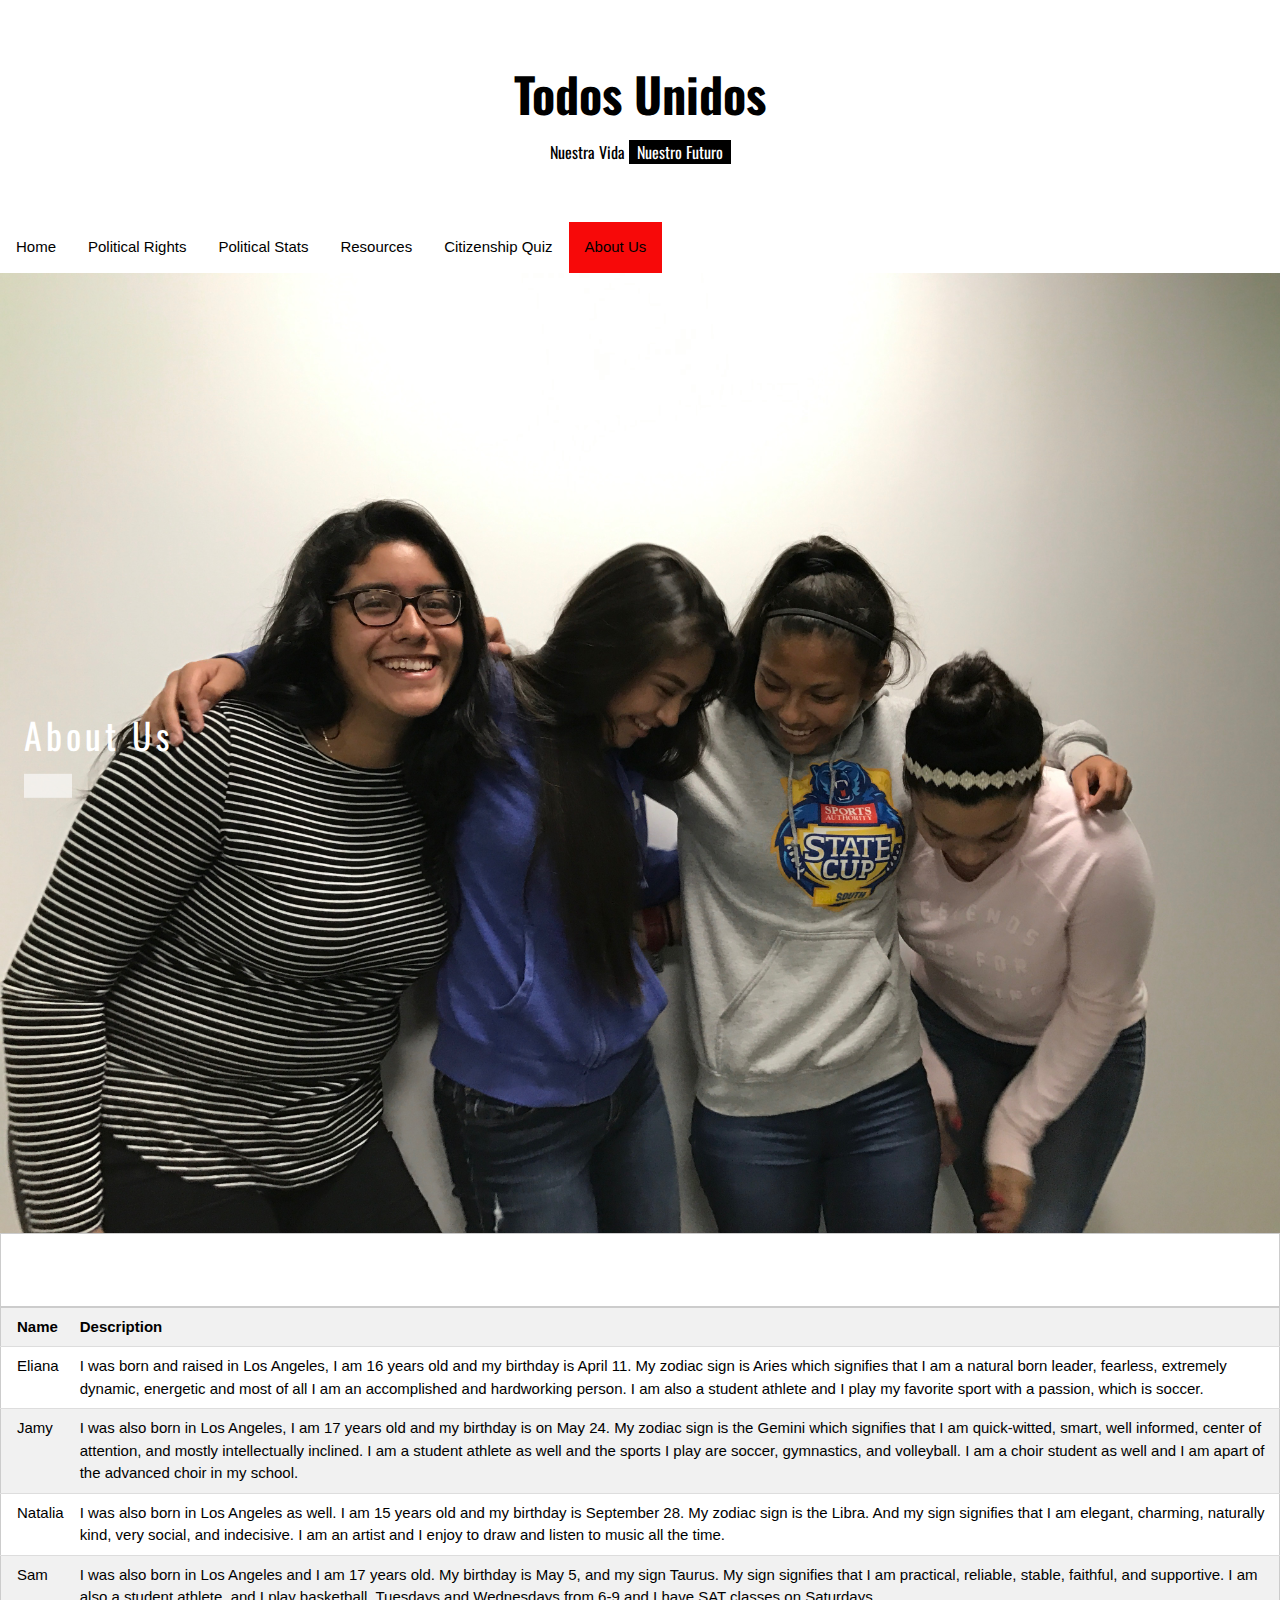
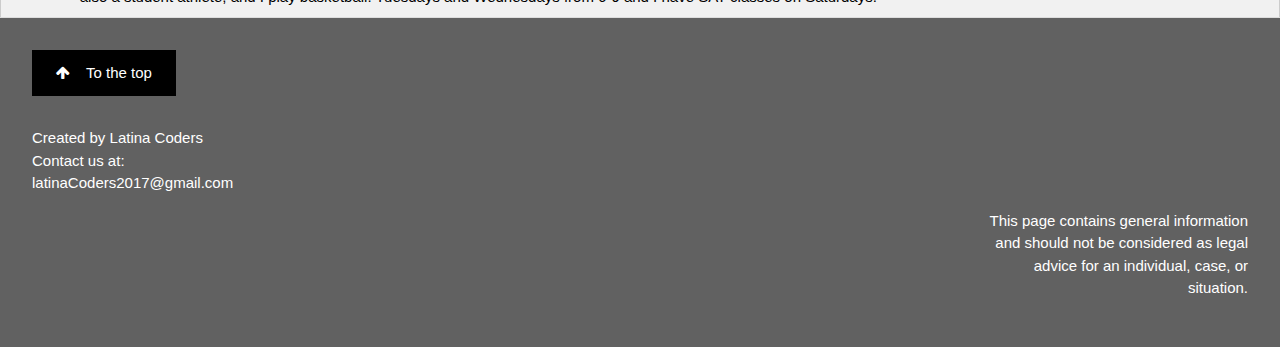
<file: aboutUs.html>
<!DOCTYPE html>
<html>
<title> Todos Unidos </title>
<link rel = "shortcut icon" href="favicon.ico"/>
<meta charset="UTF-8">
<meta name="viewport" content="width=device-width, initial-scale=1">
<link rel="stylesheet" href="https://www.w3schools.com/w3css/4/w3.css">
<link rel="stylesheet" href="https://fonts.googleapis.com/css?family=Oswald">
<link rel="stylesheet" href="https://fonts.googleapis.com/css?family=Open Sans">
<link rel="stylesheet" href="https://cdnjs.cloudflare.com/ajax/libs/font-awesome/4.7.0/css/font-awesome.min.css">
<style>
h1,h2,h6 {font-family: "Oswald"}

ul {
    list-style-type: none;
    margin: 0;
    padding: 0;
    overflow: hidden;
    background-color: white;
}

li {
    float: left;
}

li a {
    display: block;
    color: black;
    text-align: center;
    padding: 14px 16px;
    text-decoration: none;
}

li a:hover:not(.active) {
    background-color: #6b81ef;
}

.active {
    background-color: #f70909;
}







</style>


  
<!-- w3-content defines a container for fixed size centered content, 
and is wrapped around the whole page content, except for the footer in this example -->
<div class="w3-content" style="max-width:1600px">

  <!-- Header -->
  <header class="w3-container w3-center w3-padding-48 w3-white">
    <h1 class="w3-xxxlarge"><b>Todos Unidos</b></h1>
    <h6>Nuestra Vida <span class="w3-tag">Nuestro Futuro</span></h6>
  </header>
  
  <ul>
  <li><a  href="home.html">Home</a></li>
  <li><a href="politicalRights.html">Political Rights</a></li>
  <li><a href="politicalStats.html">Political Stats</a></li>
  <li><a href="resoures.html">Resources</a></li>
  <li><a href=" index.html">Citizenship Quiz</a></li>
  <li><a class="active" href=" aboutUs.html">About Us</a></li>
</ul

  <!-- Image header -->
  <header class="w3-display-container w3-wide" id="home">
       <img class="w3-image" src="group.jpeg" alt="group picture" width="1600" height="1060">

    <div class="w3-display-left w3-padding-large">
      <h1 class="w3-text-white">About Us</h1>
      <h1 class="w3-jumbo w3-text-white w3-hide-small">
      <h6><button class="w3-button w3-white w3-padding-large w3-large w3-opacity w3-hover-opacity-off"
    </div>
  </header>

  <!-- Grid -->
  <div class="w3-row w3-padding w3-border">

    <!-- Blog entries -->
    <div class="w3-col l8 s12">
    
      <!-- Blog entry -->
      <div class="w3-container w3-white w3-margin w3-padding-large">
   
    <!-- END About/Intro Menu -->
    </div>

  <!-- END GRID -->
  </div>

<!-- END w3-content -->
</div>


<table class="w3-table-all w3-hoverable">
    <thead>
      <tr class="w3-light-grey">
        <th> Name</th>
        <th>Description</th>
      </tr>
    </thead>
    <tr>
      <td>Eliana</td>
      <td>I was born and raised in Los Angeles, I am 16 years old and my birthday is April 11. My zodiac sign is Aries which signifies that I am a natural born leader, fearless, extremely dynamic, energetic and most of all I am an accomplished and hardworking person. I am also a student athlete and I play my favorite sport with a passion, which is soccer. </td>
    </tr>
    <tr>
      <td>Jamy</td>
      <td> I was also born in Los Angeles, I am 17 years old and my birthday is on May 24. My zodiac sign is the Gemini which signifies that I am quick-witted, smart, well informed, center of attention, and mostly intellectually inclined. I am a student athlete as well and the sports I play are soccer, gymnastics, and volleyball.  I am a choir student as well and I am apart of the advanced choir in my school.</td>
    </tr>
    <tr>
      <td>Natalia</td>
      <td>I was also born in Los Angeles as well. I am 15 years old and my birthday is September 28. My zodiac sign is the Libra.  And my sign signifies that I am elegant, charming, naturally kind, very social, and indecisive. I am an artist and I enjoy to draw and listen to music all the time.  </td>
    </tr>
    <tr>
      <td>Sam</td>
      <td> I was also born in Los Angeles and I am 17 years old. My birthday is May 5, and my sign Taurus. My sign signifies that I am practical, reliable, stable, faithful, and supportive. I am also a student athlete, and I play basketball. Tuesdays and Wednesdays from 6-9 and I have SAT classes on Saturdays. </td>
    </tr>
        
  </table>

       
  

<!-- <div class="w3-content w3-section" style="max-width:500px">
 <center><img class="mySlides" src="jamy2.jpeg" style="width:50%">
  <img class="mySlides" src="jamy3.jpeg" style="width:50%">
  <img class="mySlides" src="jamy_soccer.jpeg" style="width:50%">
  <img class="mySlides" src="eliana.jpg" style="width:50%">
  <img class="mySlides" src="eliana_soccer.jpg" style="width:50%">
  <img class="mySlides" src="nat.jpg" style="width:50%">
  <img class="mySlides" src="group.jpeg" style="width:50%">


</div>
 -->


<!-- Footer -->
<footer class="w3-container w3-dark-grey" style="padding:32px">
  <a href="#" class="w3-button w3-black w3-padding-large w3-margin-bottom"><i class="fa fa-arrow-up w3-margin-right"></i>To the top</a>
  <p align ="justify">Created by Latina Coders</br>
  Contact us at: </br>
  latinaCoders2017@gmail.com</p>
 <p align="right"> This page contains general information</br>
   and should not be considered as legal </br>
   advice for an individual, case, or </br>situation.</p>
</footer>

<script>

/*var myIndex = 0;
carousel();

function carousel() {
    var i;
    var x = document.getElementsByClassName("mySlides");
    for (i = 0; i < x.length; i++) {
       x[i].style.display = "none";  
    }
    myIndex++;
    if (myIndex > x.length) {myIndex = 1}    
    x[myIndex-1].style.display = "block";  
    setTimeout(carousel, 2000); // Change image every 2 seconds
}
// Toggle between hiding and showing blog replies/comments
document.getElementById("myBtn").click();
function myFunction(id) {
    var x = document.getElementById(id);
    if (x.className.indexOf("w3-show") == -1) {
        x.className += " w3-show";
    } else { 
        x.className = x.className.replace(" w3-show", "");
    }
}*/


</script>

</body>
</html>
</file>
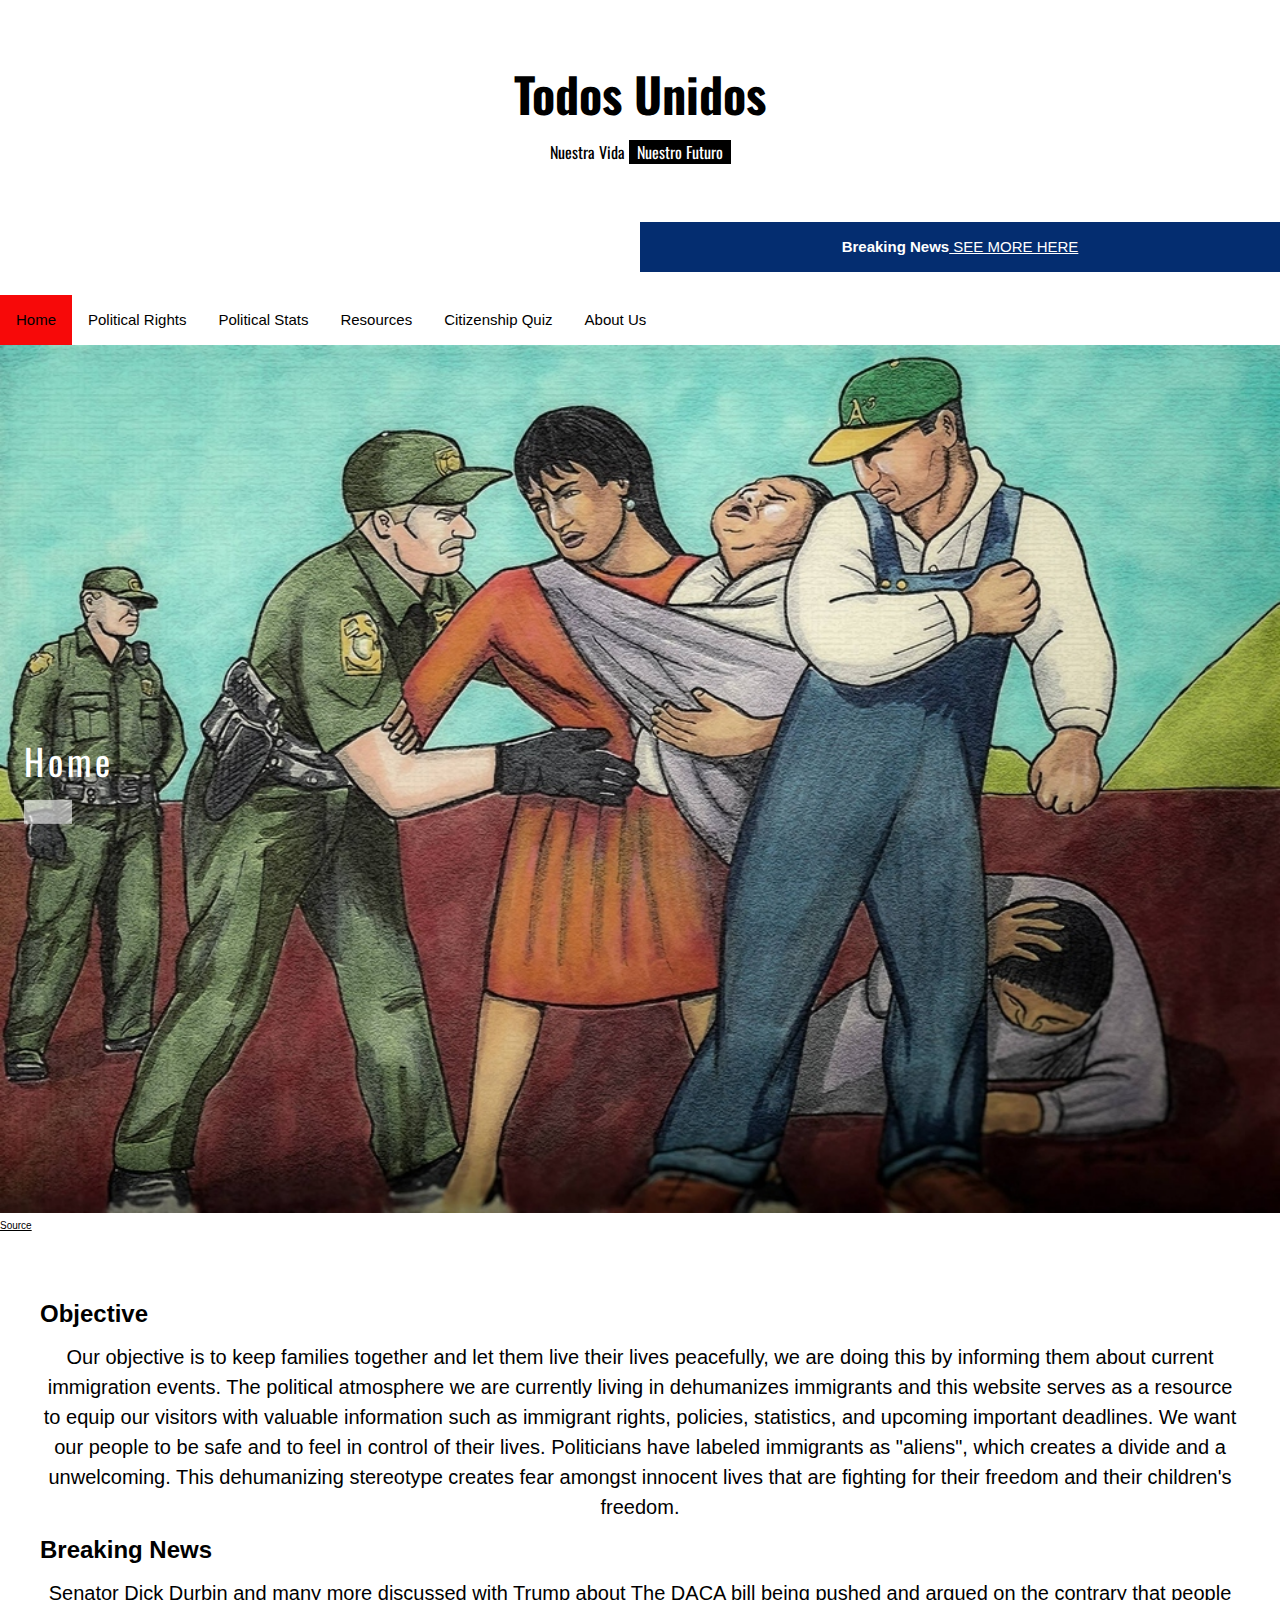
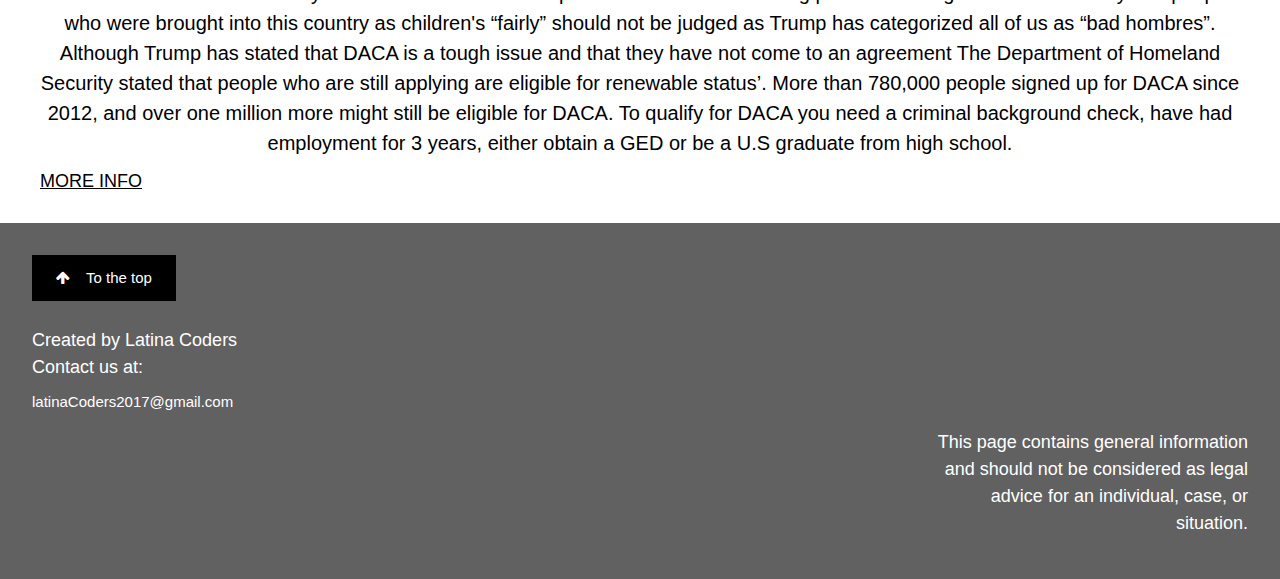
<file: home.html>
<!DOCTYPE html>
<html>
<title> Todos Unidos </title>
<link rel = "shortcut icon" href="favicon.ico"/>
<meta charset="UTF-8">
<meta name="viewport" content="width=device-width, initial-scale=1">
<link rel="stylesheet" href="https://www.w3schools.com/w3css/4/w3.css">
<link rel="stylesheet" href="https://fonts.googleapis.com/css?family=Oswald">
<link rel="stylesheet" href="https://fonts.googleapis.com/css?family=Open Sans">
<link rel="stylesheet" href="https://cdnjs.cloudflare.com/ajax/libs/font-awesome/4.7.0/css/font-awesome.min.css">
<style>
h1,h2,h6 {font-family: "Oswald"}


ul {
    list-style-type: none;
    margin: 0;
    padding: 0;
    overflow: hidden;
    background-color: white;
}

li {
    float: left;
}

li a {
    display: block;
    color: black;
    text-align: center;
    padding: 14px 16px;
    text-decoration: none;
}

li a:hover:not(.active) {
    background-color: #6b81ef;
}

.active {
    background-color: #f70909;
}


.scroll-left {
height: 50px; 
overflow: hidden;
position: relative;
}
.scroll-left p {
position: absolute;
width: 50%;
height: 100%;
margin: 0;
line-height: 50px;
text-align: center;
/* Starting position */
-moz-transform:translateX(100%);
-webkit-transform:translateX(100%); 
transform:translateX(100%);
/* Apply animation to this element */ 
-moz-animation: scroll-left 10s linear infinite;
-webkit-animation: scroll-left 10s linear infinite;
animation: scroll-left 10s linear infinite;
}
/* Move it (define the animation) */
@-moz-keyframes scroll-left {
0% { -moz-transform: translateX(100%); }
100% { -moz-transform: translateX(-100%); }
}
@-webkit-keyframes scroll-left {
0% { -webkit-transform: translateX(100%); }
100% { -webkit-transform: translateX(-100%); }
}
@keyframes scroll-left {
0% { 
-moz-transform: translateX(100%); /* Browser bug fix */
-webkit-transform: translateX(100%); /* Browser bug fix */
transform: translateX(100%); 
}
100% { 
-moz-transform: translateX(-100%); /* Browser bug fix */
-webkit-transform: translateX(-100%); /* Browser bug fix */
transform: translateX(-100%); 
}
}

p{background-color:rgb(4, 45, 112);
color:white;}


</style>


  
<!-- w3-content defines a container for fixed size centered content, 
and is wrapped around the whole page content, except for the footer in this example -->


<div class="w3-content" style="max-width:1600px">

  <!-- Header -->
  <header class="w3-container w3-center w3-padding-48 w3-white">
    <h1 class="w3-xxxlarge"><b>Todos Unidos</b></h1>
    <h6>Nuestra Vida <span class="w3-tag">Nuestro Futuro</span></h6>
  </header>
<div class="scroll-left">
<p><strong>Breaking News</strong><a href="#BreakingNews"> SEE MORE HERE </a> </p>
</div>
  <br>

  <ul>
  <li><a class="active" href="home.html">Home</a></li>
  <li><a href="politicalRights.html">Political Rights</a></li>
  <li><a href="politicalStats.html">Political Stats</a></li>
  <li><a href="resoures.html">Resources</a></li>
  <li><a href=" index.html">Citizenship Quiz</a></li>
  <li><a href=" aboutUs.html">About Us</a></li>
</ul>

  <!-- Image header -->
  <header class="w3-display-container w3-wide" id="home">
    <img class="w3-image" src="p.jpg" alt="" width="1600" height="1060">
    <div class="w3-display-left w3-padding-large">
      <h1 class="w3-text-white">Home</h1>
      <h1 class="w3-jumbo w3-text-white w3-hide-small">
      <h6><button class="w3-button w3-white w3-padding-large w3-large w3-opacity w3-hover-opacity-off"
    </div>
  </header>
<font size="1"><a href="https://www.buzzfeed.com/adriancarrasquillo/22-powerful-images-by-dreamers-a-window-into-life-as-an-undo?utm_term=.vlKwwZlpQ#.ew6KKBGxd" target = "_blank">Source</a>
</font></br></br>
  
    
      <!-- Blog entry -->
      <div class="w3-container w3-white w3-margin w3-padding-large">
       <h3><b>Objective</b></h3>  <center><h4>Our objective is to keep families together and let them live their lives peacefully, we are doing this by informing them about current immigration events. The political atmosphere we are currently living in dehumanizes immigrants and this website serves as a resource to equip our visitors with valuable information such as immigrant rights, policies, statistics, and upcoming important deadlines. We want our people to be safe and to feel in control of  their lives. Politicians have labeled immigrants as "aliens", which creates a divide and a unwelcoming. This dehumanizing stereotype creates fear amongst innocent lives that are fighting for their freedom and their children's freedom.
      </h4></center>

       <h3 id ="BreakingNews"><b>Breaking News</b></h3>  <center><h4>Senator Dick Durbin and many more discussed with Trump about The DACA bill being pushed and argued on the contrary that people who were brought into this country as children's “fairly” should not be judged as Trump has categorized all of us as “bad hombres”.  Although Trump has stated that DACA is a tough issue and that they have not come to an agreement The Department of Homeland Security stated that people who are still applying are eligible for renewable status’. More than 780,000 people signed up for DACA since 2012, and over one million more might still be eligible for DACA.  To qualify for DACA you need a criminal background check, have had employment for 3 years, either obtain a GED or be a U.S graduate from high school. 


      </h4></center>
      <font size = "4"><a href ="https://www.durbin.senate.gov/imo/media/doc/Dream%20Act%20of%202017%20section%20by%20section.pdf" target = "_blank">MORE INFO</a></font>

    <!-- END About/Intro Menu -->
    </div>

  <!-- END GRID -->
  </div>

<!-- END w3-content -->
</div>



<!-- Footer -->
<footer class="w3-container w3-dark-grey" style="padding:32px">
  <a href="#" class="w3-button w3-black w3-padding-large w3-margin-bottom"><i class="fa fa-arrow-up w3-margin-right"></i>To the top</a>
 <h5 align ="justify">Created by Latina Coders</br>
  Contact us at: </h5>
  latinaCoders2017@gmail.com</p>
 <h5  align="right"> This page contains general information</br>
   and should not be considered as legal </br>
   advice for an individual, case, or </br>situation.</h5>
</footer>

<script>
// Toggle between hiding and showing blog replies/comments
document.getElementById("myBtn").click();
function myFunction(id) {
    var x = document.getElementById(id);
    if (x.className.indexOf("w3-show") == -1) {
        x.className += " w3-show";
    } else { 
        x.className = x.className.replace(" w3-show", "");
    }
}


</script>

</body>
</html>
</file>
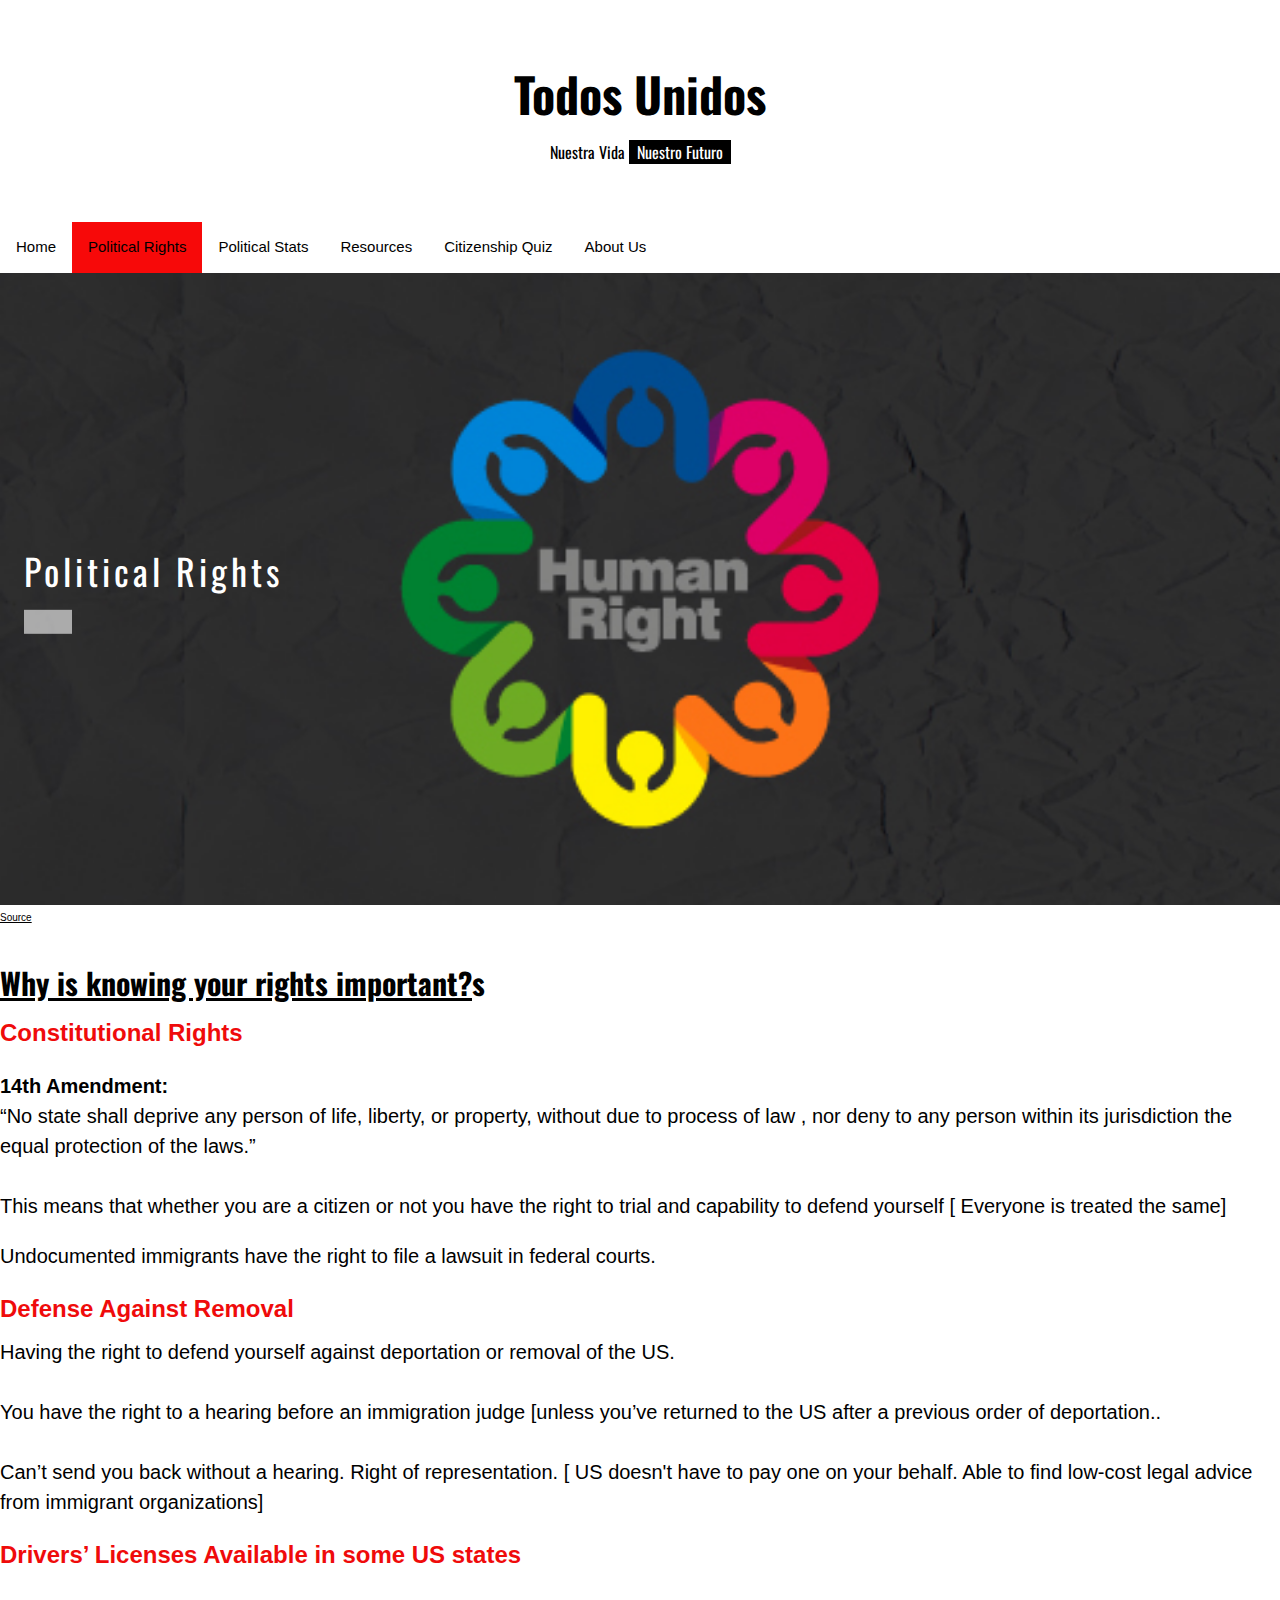
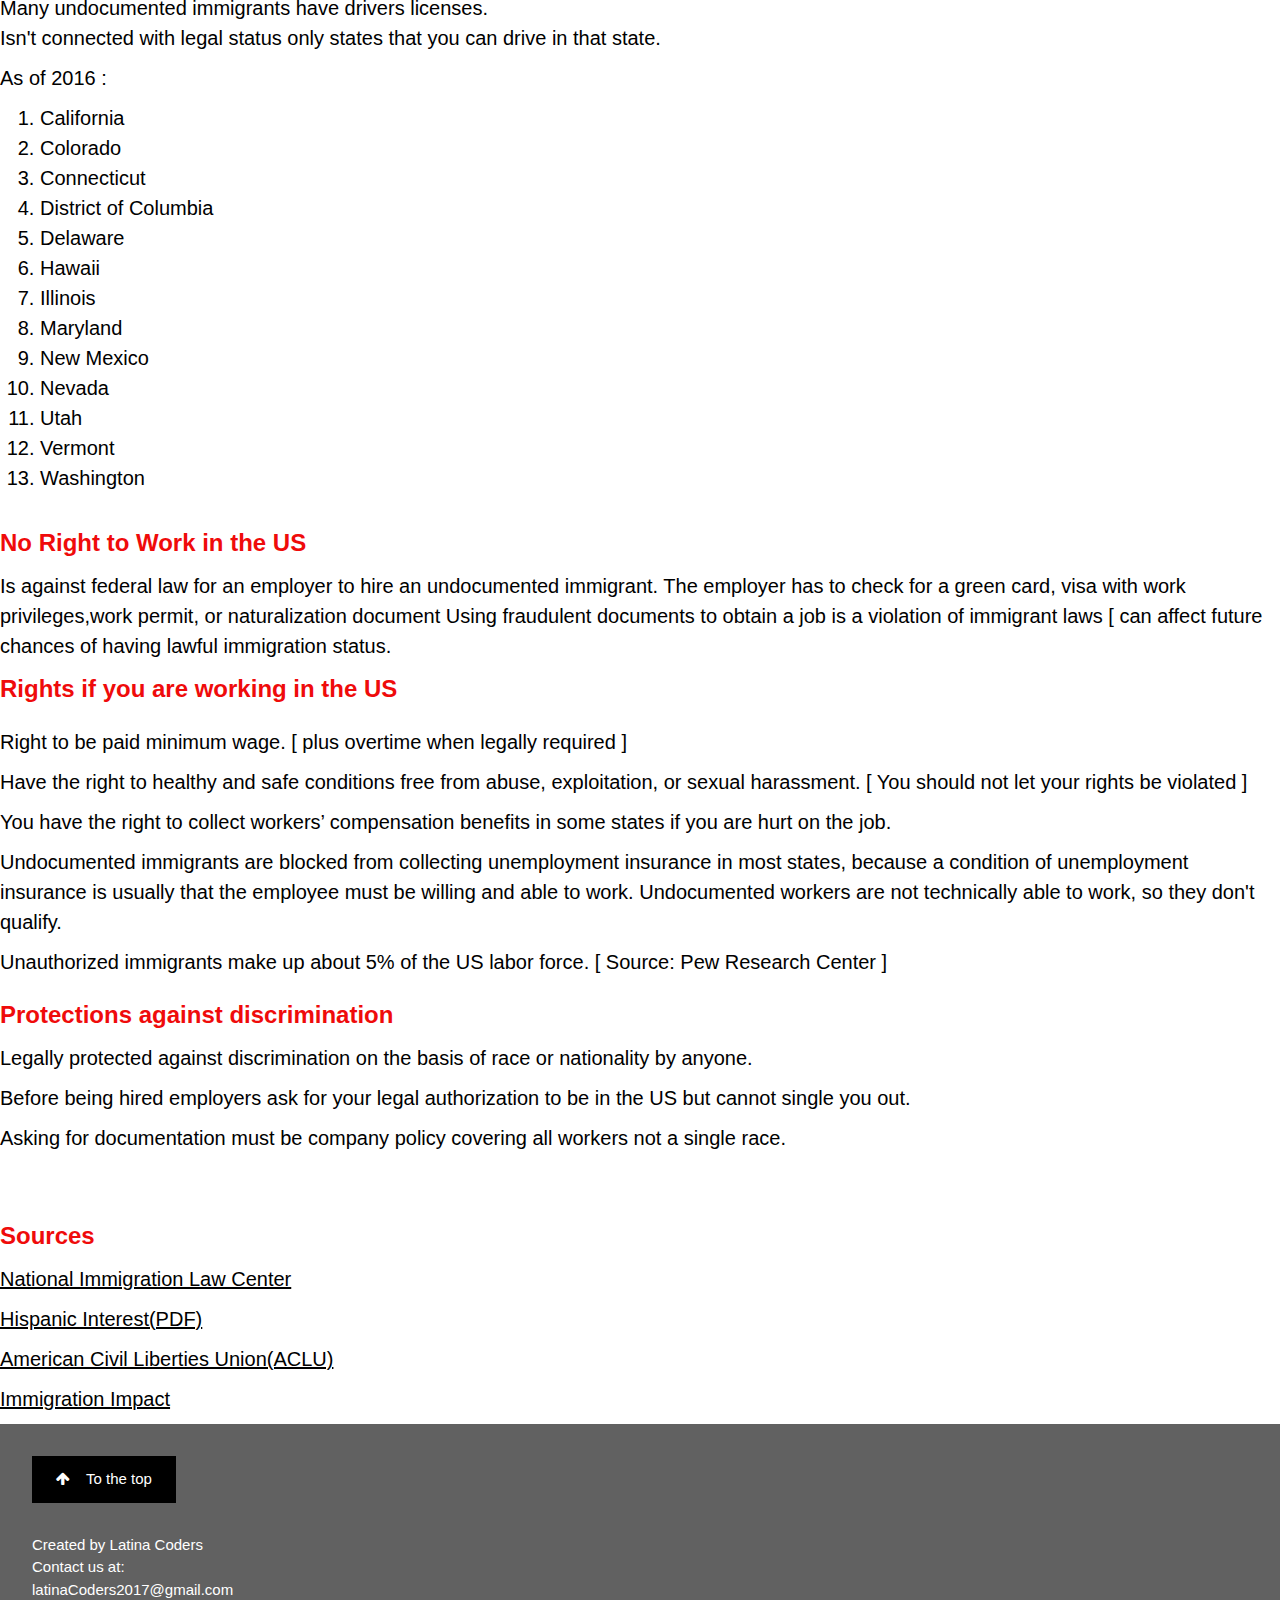
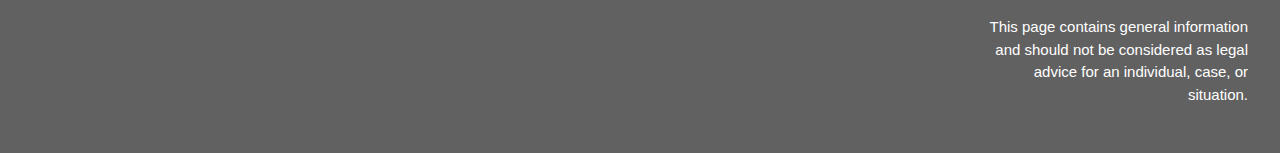
<file: politicalRights.html>
<!DOCTYPE html>
<html>
<title> Todos Unidos </title>
<link rel = "shortcut icon" href="favicon.ico"/>
<meta charset="UTF-8">
<meta name="viewport" content="width=device-width, initial-scale=1">
<link rel="stylesheet" href="https://www.w3schools.com/w3css/4/w3.css">
<link rel="stylesheet" href="https://fonts.googleapis.com/css?family=Oswald">
<link rel="stylesheet" href="https://fonts.googleapis.com/css?family=Open Sans">
<link rel="stylesheet" href="https://cdnjs.cloudflare.com/ajax/libs/font-awesome/4.7.0/css/font-awesome.min.css">
<style>
h1,h2,h6 {font-family: "Oswald"}

h3{ 
  color:#ef0b0b;}

ul {
    list-style-type: none;
    margin: 0;
    padding: 0;
    overflow: hidden;
    background-color: white;
}

li {
    float: left;
}

li a {
    display: block;
    color: black;
    text-align: center;
    padding: 14px 16px;
    text-decoration: none;
}

li a:hover:not(.active) {
    background-color: #6b81ef;
}

.active {
    background-color: #f70909;
}







</style>


  
<!-- w3-content defines a container for fixed size centered content, 
and is wrapped around the whole page content, except for the footer in this example -->
<div class="w3-content" style="max-width:1600px">

  <!-- Header -->
  <header class="w3-container w3-center w3-padding-48 w3-white">
    <h1 class="w3-xxxlarge"><b>Todos Unidos</b></h1>
    <h6>Nuestra Vida <span class="w3-tag">Nuestro Futuro</span></h6>
  </header>
  
  <ul>
  <li><a  href="home.html">Home</a></li>
  <li><a class="active" href="politicalRights.html">Political Rights</a></li>
  <li><a href="politicalStats.html">Political Stats</a></li>
  <li><a href="resoures.html">Resources</a></li>
  <li><a href=" index.html">Citizenship Quiz</a></li>
  <li><a href=" aboutUs.html">About Us</a></li>
</ul

  <!-- Image header -->
  <header class="w3-display-container w3-wide" id="home">
    <img class="w3-image" src="rights.jpg" alt="Political Rights" width="1600" height="1060">
    <div class="w3-display-left w3-padding-large">
      <h1  class="w3-text-white">Political Rights</h1>
      <h1 class="w3-jumbo w3-text-white w3-hide-small">
      <h6><button class="w3-button w3-white w3-padding-large w3-large w3-opacity w3-hover-opacity-off">

    </div>
  </header>


  <font size="1"><a href=" https://www.logomoose.com/featured/human-rights-3/" target = "_blank">Source</a>
</font></br></br>

 
      <h2> <b><u> Why is knowing your rights important?</u>s</b></h2>
            


            <h3><b>Constitutional Rights</b></h3>
            <ul>
              <li><h4><b>14th Amendment:</b>
              </br> “No state shall deprive any person of life, liberty, or property, without due to process of law , nor deny to any person within its jurisdiction the equal protection of the laws.”
              </br></br>This means that whether you are a citizen or not you have the right to trial and capability to defend yourself [ Everyone is treated the same] 
</h4>
              </li>
              </br>
              <li><h4>
              Undocumented immigrants have the right to file a lawsuit in federal courts.
              </h4></li>

            </ul>
            <h3><b>Defense Against Removal</b></h3>
            <h4>Having the right to defend yourself against deportation or removal of the US. </br>
            </br>You have the right to a hearing before an immigration judge [unless you’ve returned to the US after a previous order of deportation..</br>
              </br>Can’t send you back without a hearing. Right of representation. [ US doesn't have to pay one on your behalf. Able to find low-cost legal advice from immigrant organizations]</h4>

            <ul>
            <h3><b>Drivers’ Licenses Available in some US states</b></h3>
            <li><h4>Many undocumented immigrants have drivers licenses.  
            </br>
            Isn't connected with legal status only states that you can drive in that state.</h4>

          
            <h4>As of 2016 :</h4>
            <h4><ol><li>California</li></br>
            <li>Colorado</li></br>
            <li>Connecticut</li></br>
            <li>District of Columbia</li></br>
            <li>Delaware</li></br>
            <li>Hawaii</li></br>
            <li>Illinois</li></br>
            <li>Maryland </li></br>
            <li>New Mexico</li></br>
            <li>Nevada</li></br>
            <li>Utah</li></br>
            <li>Vermont</li></br>
            <li>Washington</li></ul></br>
            </li>
            </ol></h4>

            <h3 ><b>No Right to Work in the US</b></h3>
            
            <h4>Is against federal law for an employer to hire an undocumented immigrant.
          The employer has to  check for a green card, visa with work privileges,work permit, or naturalization document 
            Using fraudulent documents to obtain a job is a violation of immigrant laws [ can affect future chances of having lawful immigration status.</h4>
            
            

            <h3><b>Rights if you are working in the US</b></h3>
            <ul>
            <h4> Right to be paid minimum wage. [ plus overtime when legally required ]</h4>
            <h4>Have the right to healthy and safe conditions free from abuse, exploitation, or sexual harassment. [ You should not let your rights be violated ] </h4>
            <h4>You have the right to collect workers’ compensation benefits in some states if you are hurt on the job.</h4>
            <h4> Undocumented immigrants are blocked from collecting unemployment insurance in most states, because a condition of unemployment insurance is usually that the employee must be willing and able to work. Undocumented workers are not technically able to work, so they don't qualify.</h4> 
            <h4>Unauthorized immigrants make up about 5% of the US labor force. [ Source: Pew Research Center ] </h4>

            </ul>
            <h3><b> Protections against discrimination</b></h3>
            
            <h4>Legally protected against discrimination on the basis of race or nationality by anyone.</h4>
            <h4>Before being hired employers ask for your legal authorization to be in the US but cannot single you out.</h4>
            <h4>Asking for documentation must be company policy covering all workers not a single race. </h4>
          </br>
          </br>

          <h3><b>Sources</b> </h3>
          <h4> <a href=" https://www.nilc.org/issues/immigration-enforcement/everyone-has-certain-basic-rights/" target ="_blank">National Immigration Law Center </a>
</h4>
           <h4><a href=" http://www.hispanicinterest.org/uploadedFiles/File/new_KYR_booklet_final_edits_compressed2_ENGLISH.pdf" target = "_blank"> Hispanic Interest(PDF) </a>
</h4>
          <h4><a href="https://www.aclu.org/other/rights-immigrants-aclu-position-paper" target ="_blank"> American Civil Liberties Union(ACLU) </a>
</h4>
           <h4><a href="http://immigrationimpact.com/2016/11/10/know-rights-refresher-immigrants/" target = "_blank"> Immigration Impact </a>
</h4>
    <!-- END About/Intro Menu -->
    </div>

  <!-- END GRID -->
  </div>

<!-- END w3-content -->
</div>



<!-- Footer -->
<footer class="w3-container w3-dark-grey" style="padding:32px">
  <a href="#" class="w3-button w3-black w3-padding-large w3-margin-bottom"><i class="fa fa-arrow-up w3-margin-right"></i>To the top</a>
   <p align ="justify">Created by Latina Coders</br>
  Contact us at: </br>
  latinaCoders2017@gmail.com</p>
 <p align="right"> This page contains general information</br>
   and should not be considered as legal </br>
   advice for an individual, case, or </br>situation.</p>
</footer>

<script>
// Toggle between hiding and showing blog replies/comments
document.getElementById("myBtn").click();
function myFunction(id) {
    var x = document.getElementById(id);
    if (x.className.indexOf("w3-show") == -1) {
        x.className += " w3-show";
    } else { 
        x.className = x.className.replace(" w3-show", "");
    }
}


</script>

</body>
</html>
</file>
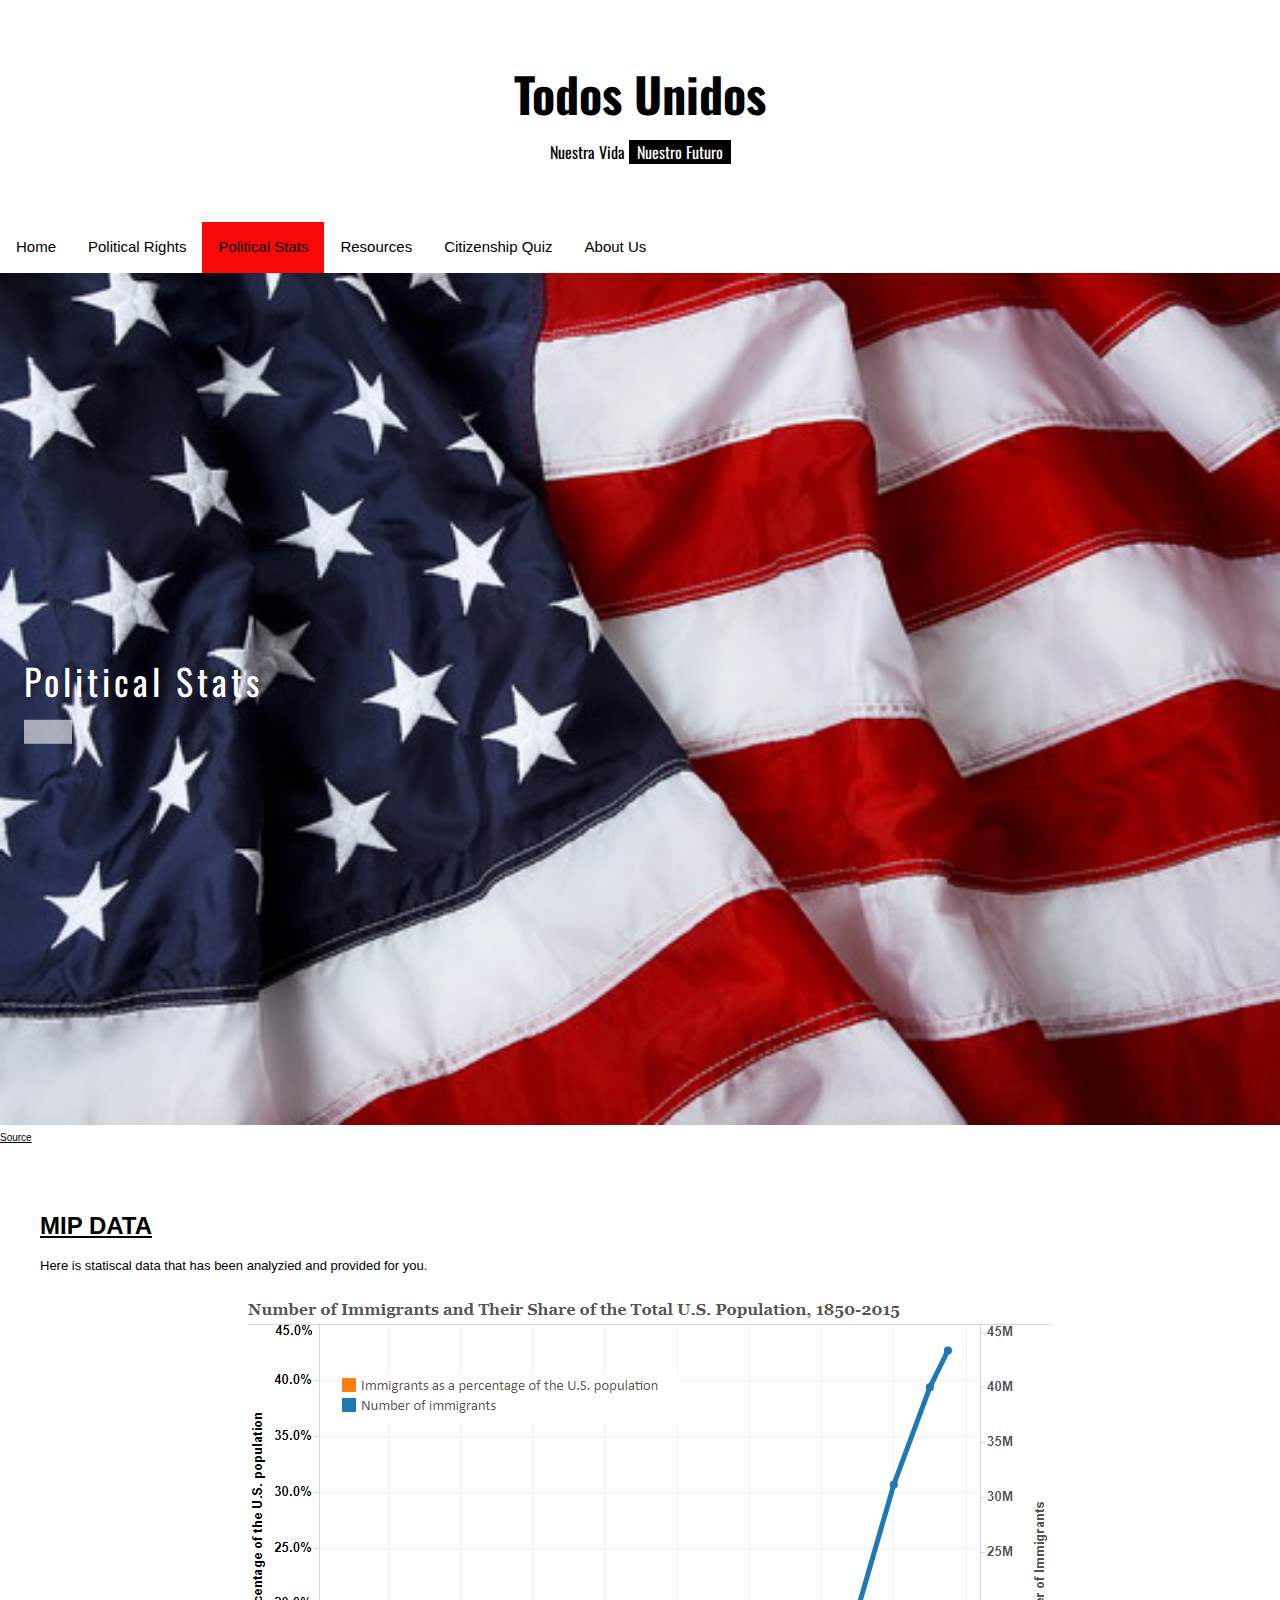
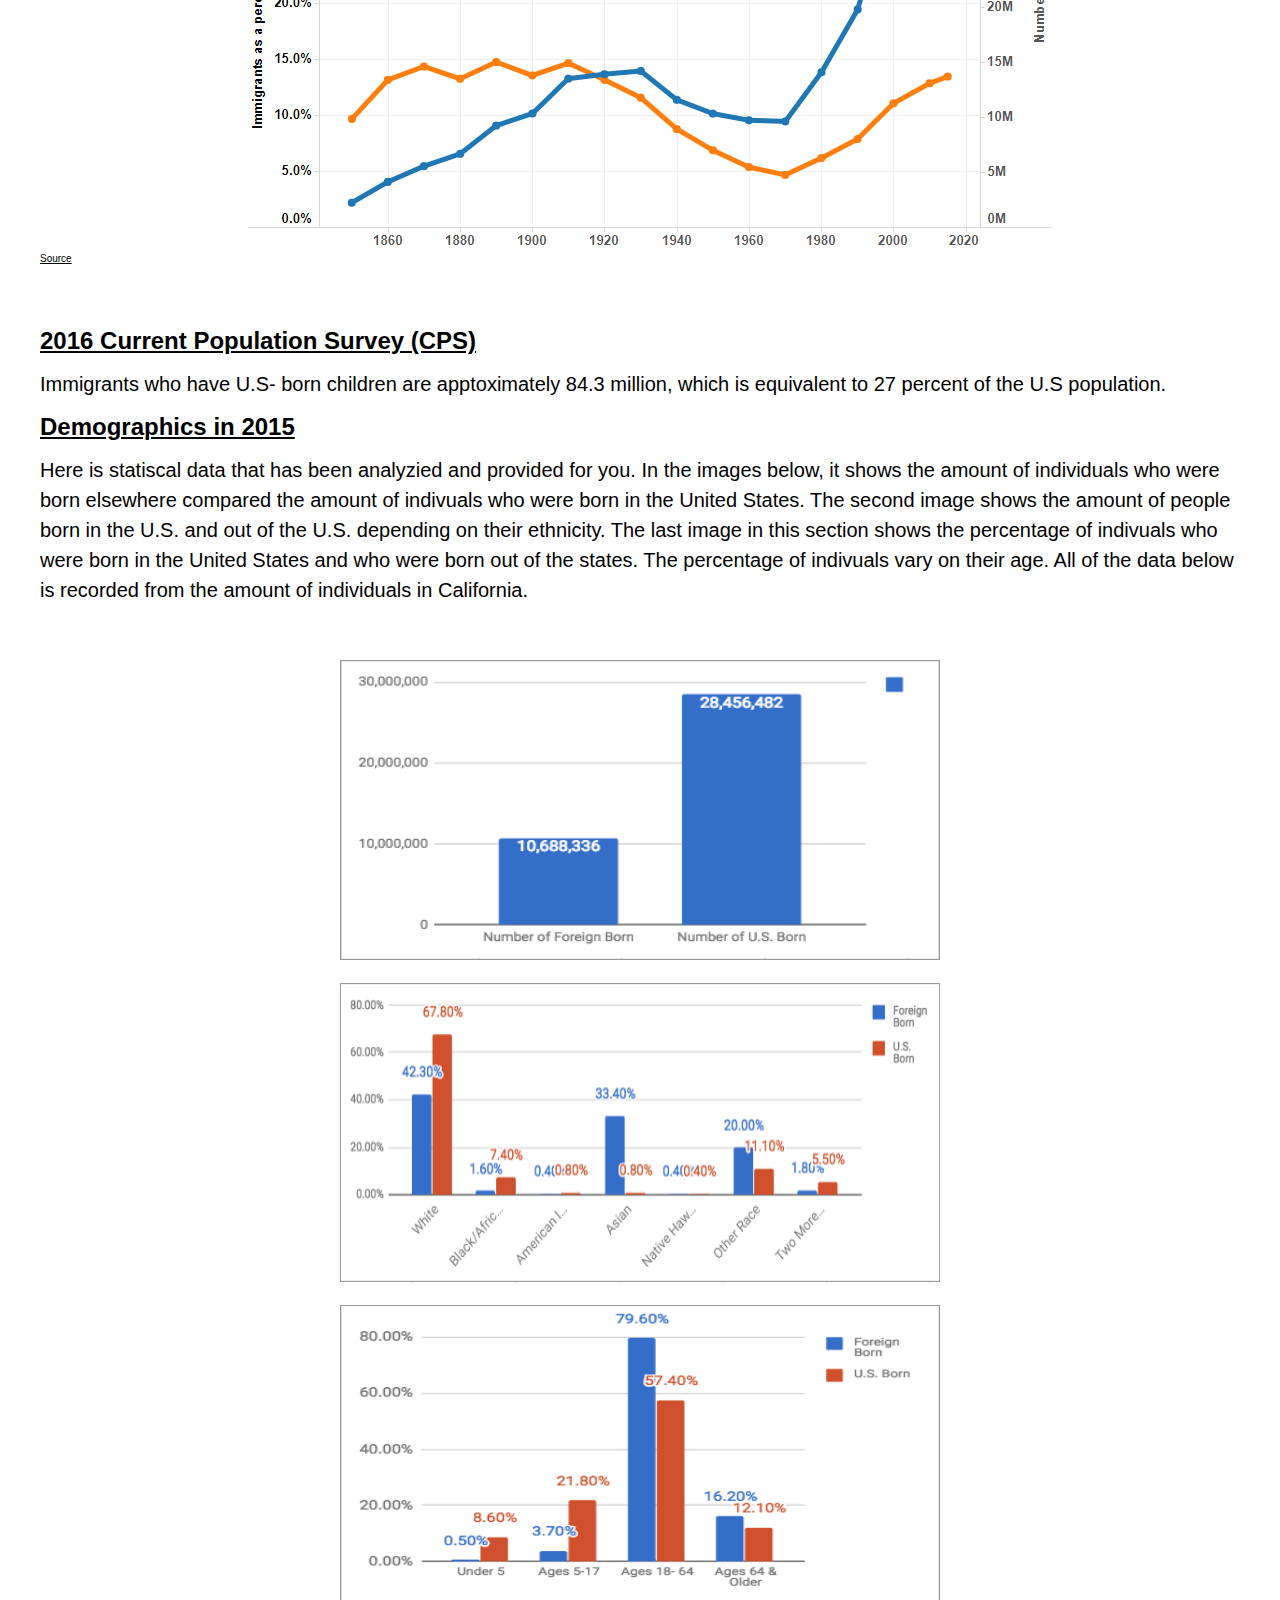
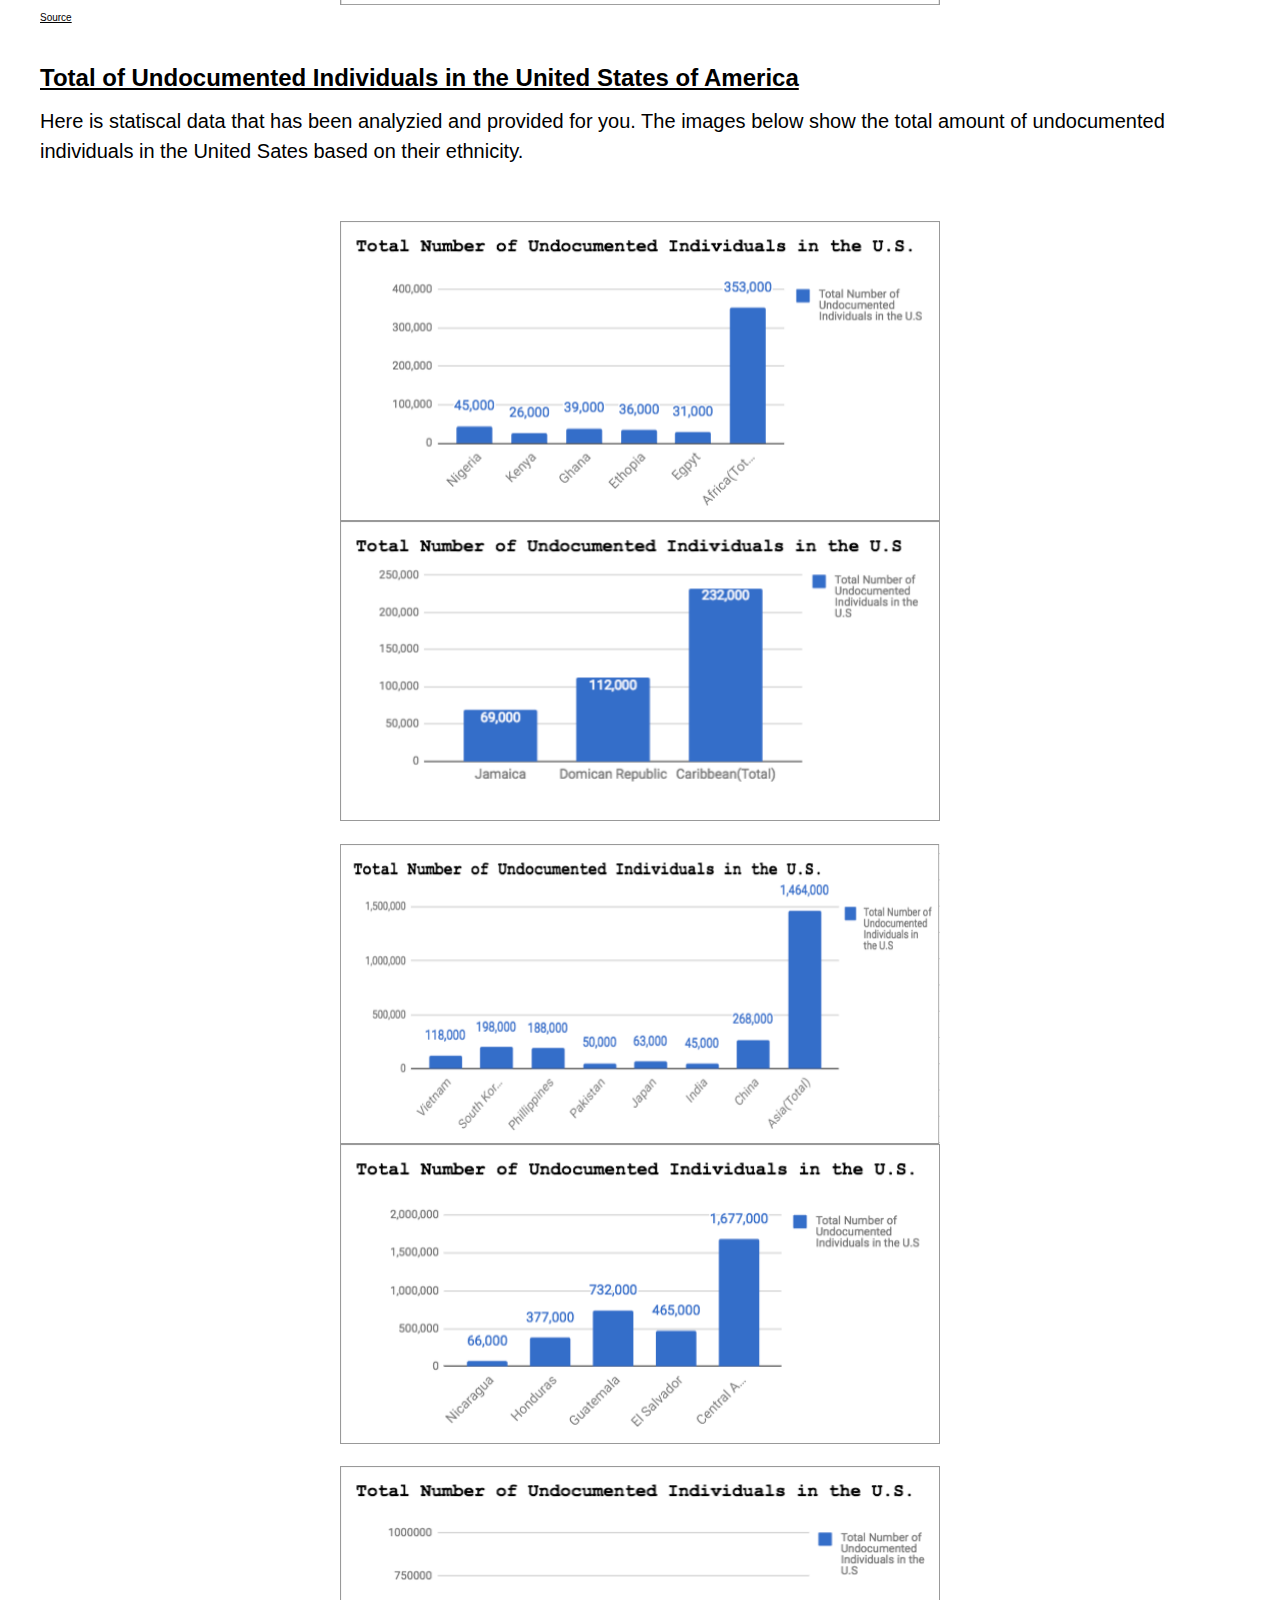
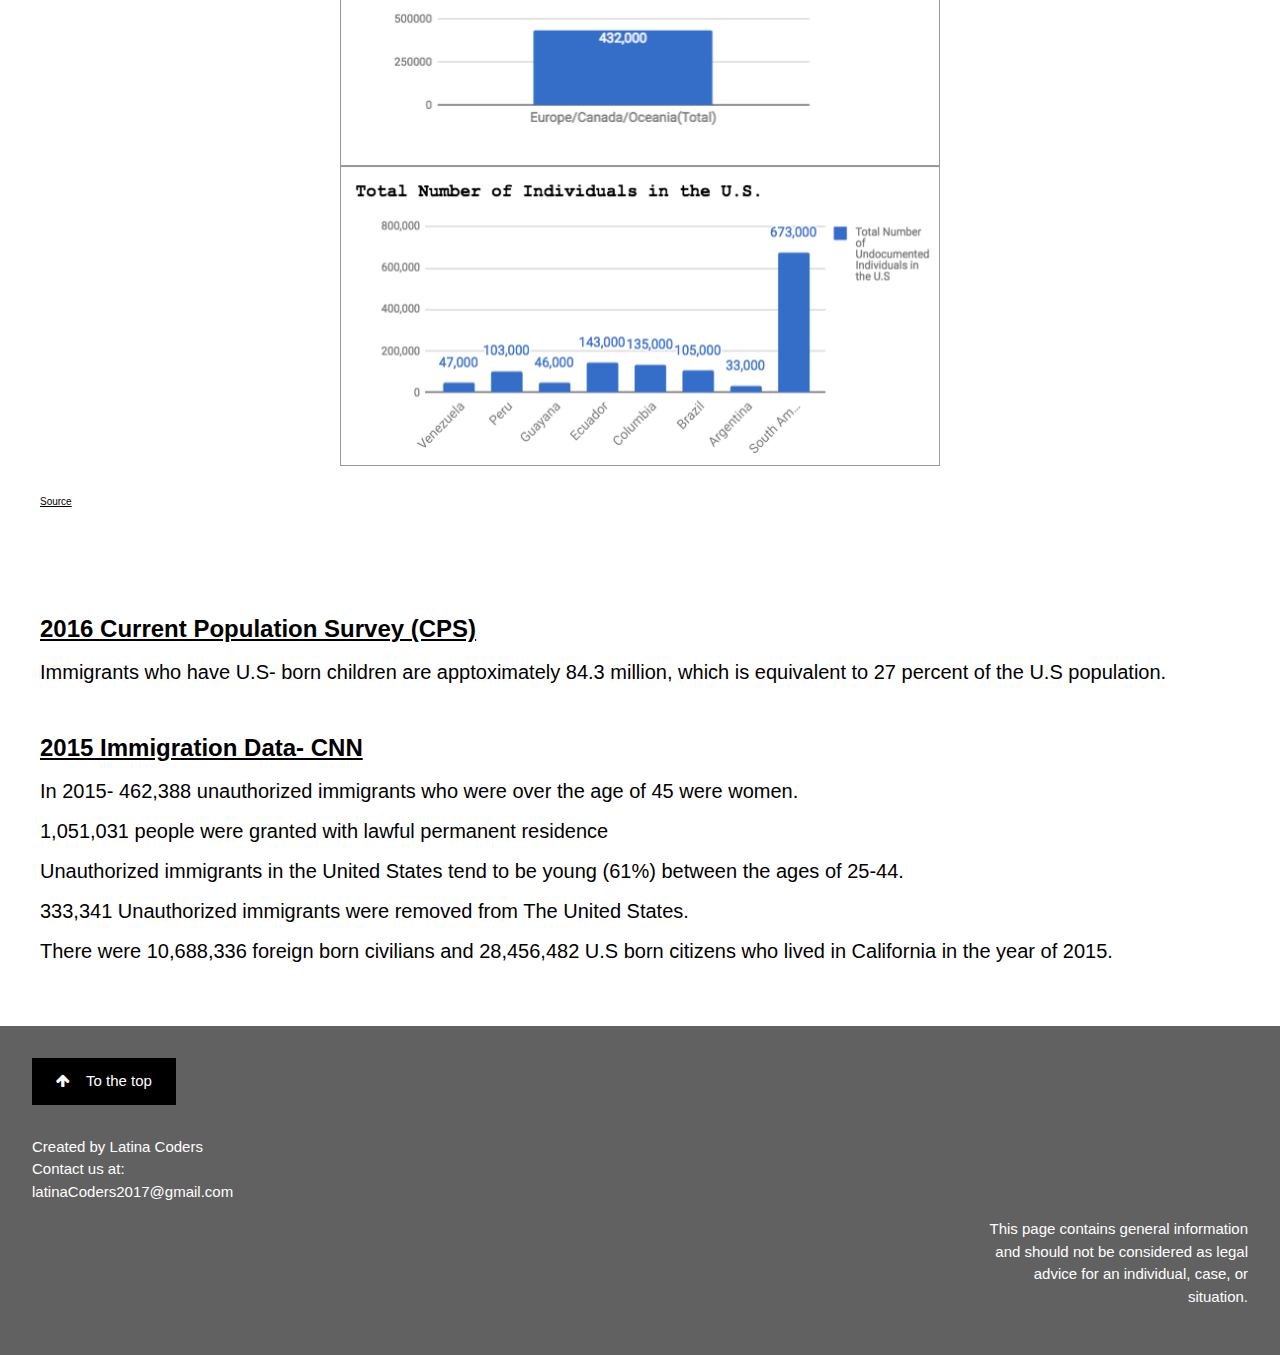
<file: politicalStats.html>
<!DOCTYPE html>
<html>
<title> Todos Unidos </title>
<link rel = "shortcut icon" href="favicon.ico"/>
<meta charset="UTF-8">
<meta name="viewport" content="width=device-width, initial-scale=1">
<link rel="stylesheet" href="https://www.w3schools.com/w3css/4/w3.css">
<link rel="stylesheet" href="https://fonts.googleapis.com/css?family=Oswald">
<link rel="stylesheet" href="https://fonts.googleapis.com/css?family=Open Sans">
<link rel="stylesheet" href="https://cdnjs.cloudflare.com/ajax/libs/font-awesome/4.7.0/css/font-awesome.min.css">
<style>
h1,h2,h6 {font-family: "Oswald"}

ul {
    list-style-type: none;
    margin: 0;
    padding: 0;
    overflow: hidden;
    background-color: white;
}

li {
    float: left;
}

li a {
    display: block;
    color: black;
    text-align: center;
    padding: 14px 16px;
    text-decoration: none;
}

li a:hover:not(.active) {
    background-color: #6b81ef;
}

.active {
    background-color: #f70909;
}





</style>


<div class="w3-content" style="max-width:1600px">

  <!-- Header -->
  <header class="w3-container w3-center w3-padding-48 w3-white">
    <h1 class="w3-xxxlarge"><b>Todos Unidos</b></h1>
    <h6>Nuestra Vida <span class="w3-tag">Nuestro Futuro</span></h6>
  </header>
  
  <ul>
  <li><a href="home.html">Home</a></li>
  <li><a href="politicalRights.html">Political Rights</a></li>
  <li><a class="active" href="politicalStats.html">Political Stats</a></li>
  <li><a href="resoures.html">Resources</a></li>
  <li><a href=" index.html">Citizenship Quiz</a></li>
  <li><a href=" aboutUs.html">About Us</a></li>
</ul

  <!-- Image header -->
  <header class="w3-display-container w3-wide" id="home">
    <img class="w3-image" src="americanFlag.jpg" alt="United States Flag" width="1600" height="1060">
    <div class="w3-display-left w3-padding-large">
      <h1 class="w3-text-white">Political Stats</h1>
      <h1 class="w3-jumbo w3-text-white w3-hide-small">
      <h6><button class="w3-button w3-white w3-padding-large w3-large w3-opacity w3-hover-opacity-off"
    </div>
  </header>


  <font size="1"><a href="https://www.videezy.com/free-video/usa-flag 
" target = "_blank">Source</a>
</font></br></br>
  
    
      <!-- Blog entry -->
      <div class="w3-container w3-white w3-margin w3-padding-large">
        


        <h3><b><u>MIP DATA</u></b> </h3>
            <font size = "2"> Here is statiscal data that has been analyzied and provided for you.</font></br></br>
            <center>

            
            <image src ="politicalStats.png" alt ="Political Stats" >
            </center>
     <font size="1"><a href=" http://migrationpolicy.org/programs/data-hub" target = "_blank">Source</a>
</font></br></br>
            
            <br>
            <h3><b><u>2016 Current Population Survey (CPS)</u></b></h3>
            <h4>Immigrants who have U.S- born children are apptoximately 84.3 million, which is equivalent to 27 percent of the U.S population.</h4>

            <h3><b><u>Demographics in 2015</u></b> </h3>
            <h4> Here is statiscal data that has been analyzied and provided for you. In the images below, it shows the amount of individuals who were born elsewhere compared the amount of indivuals who were born in the United States. The second image shows the amount of people born in the U.S. and out of the U.S. depending on their ethnicity. The last image in this section shows the percentage of indivuals who were born in the United States and who were born out of the states. The percentage of indivuals vary on their age. All of the data below is recorded from the amount of individuals in California. </h4></br></br>
            <center>
            <image src ="demo.png" alt ="Political Stats" height="300" width="600"><br>
              <br>
            <image src ="race.png" alt ="Political Stats" height="300" width="600"><br>  
            <br>
            <image src ="age.png" alt ="Political Stats" height="300" width="600">
            </center>
            <font size="1"><a href="http://ucsd.libguides.com/c.php?g=90871&p=1596457 " target ="_blank">Source</a>
</font></br></br>
                 
 
            <h3><b><u>Total of Undocumented Individuals in the United States of America</u></b> </h3>
            <h4> Here is statiscal data that has been analyzied and provided for you. The images below show the total amount of undocumented individuals in the United Sates based on their ethnicity.</h4></br>
            <br>
            <div id="firstimg">
              <center>
            <image src ="AFRICA.png" alt ="Political Stats" height="300" width="600">
            <image src ="CARIBBEAN.png" alt ="Political Stats" height="300" width="600"><br>
            <br>
            <image src ="asia.png" alt ="Political Stats" height= "300" width= "600">
            <image src ="CENTRALamerica.png" alt ="Political Stats" height="300" width="600"><br>
            <br>
            <image src ="EUROPE.png" alt ="Political Stats" height="300" width="600">    
            <image src ="SOUTH_AMERICA.png" alt ="Political Stats" height= "300" width="600">
            </center>
              <br>
              <font size="1"><a href="http://www.migrationpolicy.org/programs/migration-data-hub " target = "_blank">Source</a>
</font></br></br>
              


           

            


            <br>
          <br>     
            <br>
            <h3><b><u>2016 Current Population Survey (CPS)</b></u></h3>
             
            <h4>Immigrants who have U.S- born children are apptoximately 84.3 million, which is equivalent to 27 percent of the U.S population.</h4>


            </ul><br>
            


            <h3><b><u>2015 Immigration Data- CNN</b></u></h3>
            <h4>In 2015- 462,388 unauthorized immigrants who were over the age of 45 were women. </h4>
            <h4> 1,051,031 people were granted with lawful permanent residence</h4>
            <h4> Unauthorized immigrants in the United States tend to be young (61%) between the ages of 25-44.</h4>
            <h4>333,341 Unauthorized immigrants were removed from The United States.</h4>
            <h4>There were 10,688,336 foreign born civilians and 28,456,482 U.S born citizens who lived in California in the year of 2015. </h4>
            
    
            
            <br>
            
            
</center>

    <!-- END About/Intro Menu -->
    </div>

  <!-- END GRID -->
  </div>

<!-- END w3-content -->
</div>



<!-- Footer -->
<footer class="w3-container w3-dark-grey" style="padding:32px">
  <a href="#" class="w3-button w3-black w3-padding-large w3-margin-bottom"><i class="fa fa-arrow-up w3-margin-right"></i>To the top</a>
 <p align ="justify">Created by Latina Coders</br>
  Contact us at: </br>
  latinaCoders2017@gmail.com</p>
 <p align="right"> This page contains general information</br>
   and should not be considered as legal </br>
   advice for an individual, case, or </br>situation.</p>
</footer>

<script>
// Toggle between hiding and showing blog replies/comments
document.getElementById("myBtn").click();
function myFunction(id) {
    var x = document.getElementById(id);
    if (x.className.indexOf("w3-show") == -1) {
        x.className += " w3-show";
    } else { 
        x.className = x.className.replace(" w3-show", "");
    }
}


</script>

</body>
</html>
</file>
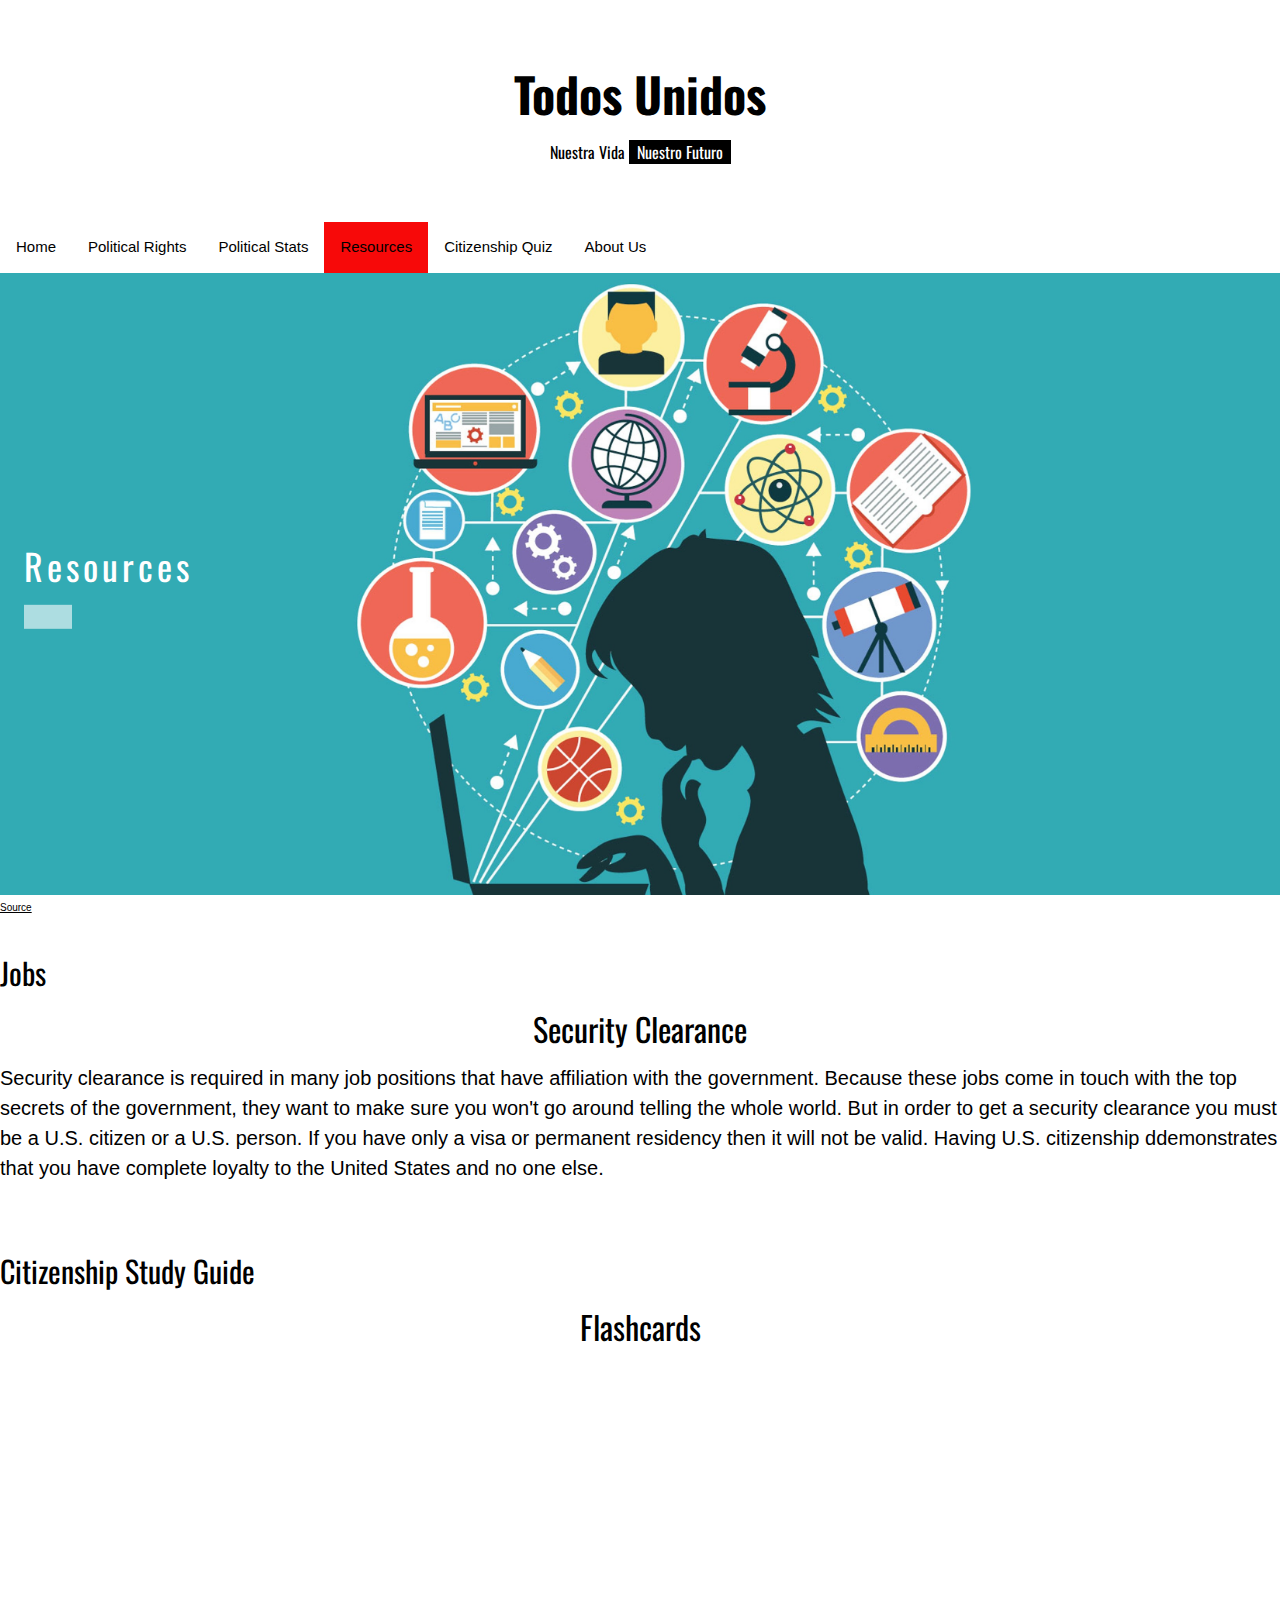
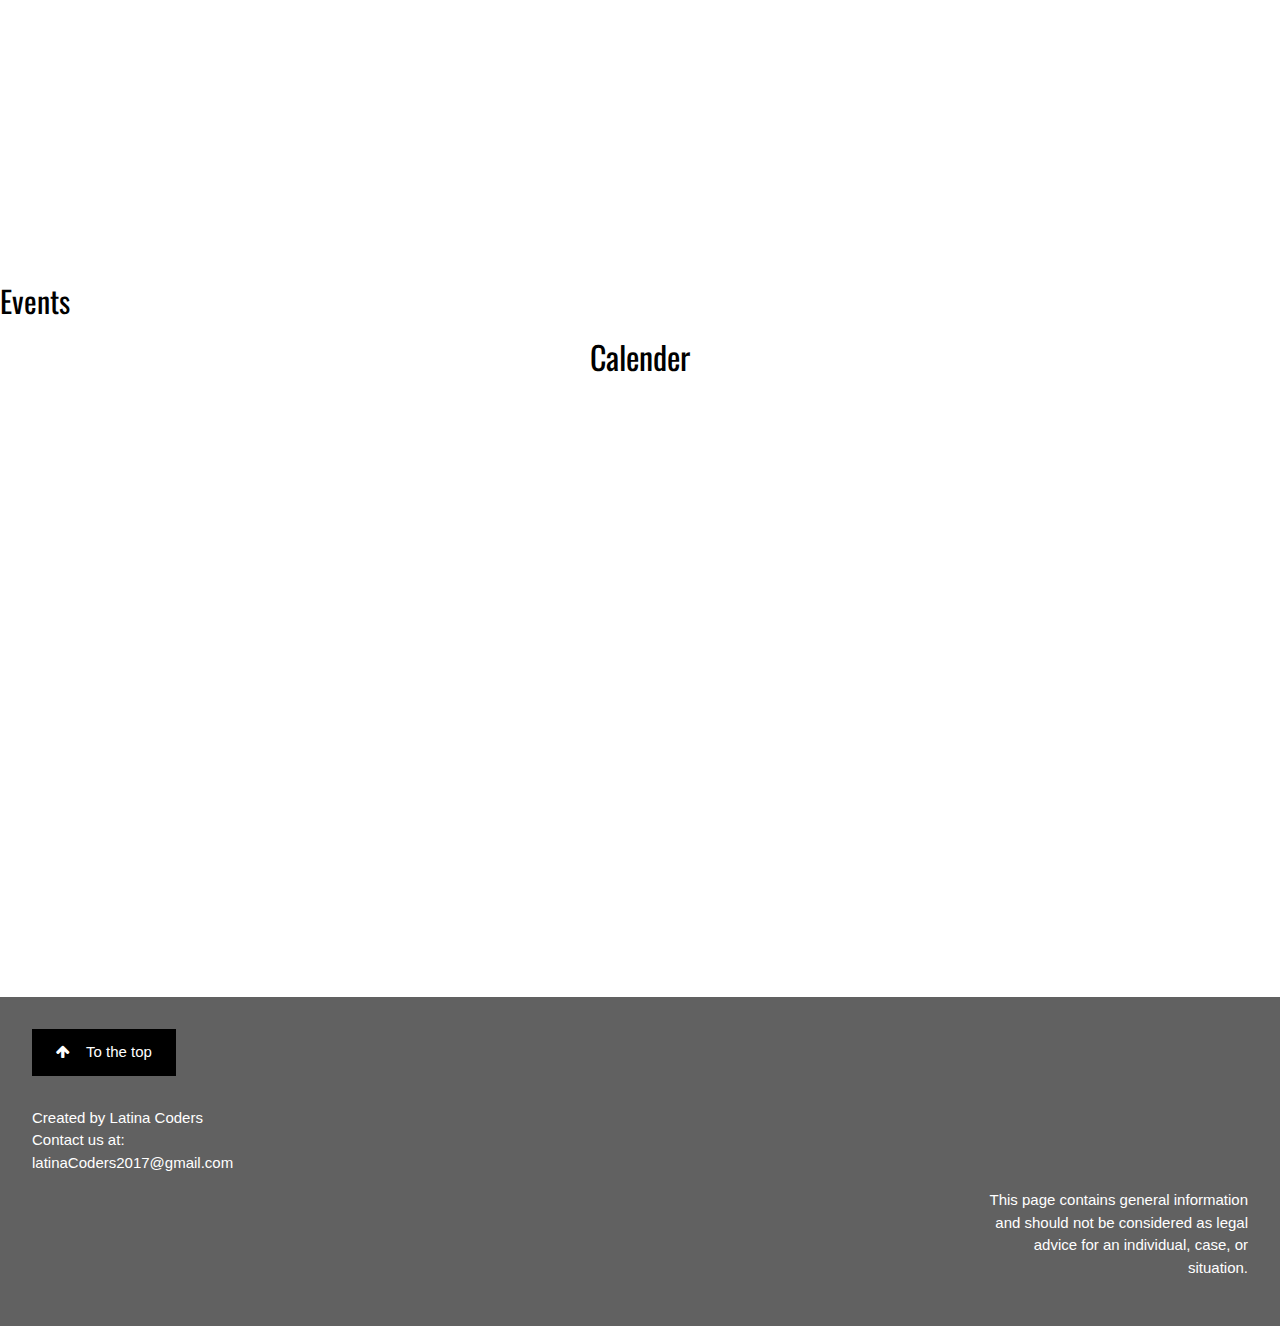
<file: resoures.html>
<!DOCTYPE html>
<html>
<title> Todos Unidos </title>
<link rel = "shortcut icon" href="favicon.ico"/>
<meta charset="UTF-8">
<meta name="viewport" content="width=device-width, initial-scale=1">
<link rel="stylesheet" href="https://www.w3schools.com/w3css/4/w3.css">
<link rel="stylesheet" href="https://fonts.googleapis.com/css?family=Oswald">
<link rel="stylesheet" href="https://fonts.googleapis.com/css?family=Open Sans">
<link rel="stylesheet" href="https://cdnjs.cloudflare.com/ajax/libs/font-awesome/4.7.0/css/font-awesome.min.css">
<style>
h1,h2,h6 {font-family: "Oswald"}

ul {
    list-style-type: none;
    margin: 0;
    padding: 0;
    overflow: hidden;
    background-color: white;
}

li {
    float: left;
}

li a {
    display: block;
    color: black;
    text-align: center;
    padding: 14px 16px;
    text-decoration: none;
}

li a:hover:not(.active) {
    background-color: #6b81ef;
}

.active {
    background-color: #f70909;
}



</style>


  
<!-- w3-content defines a container for fixed size centered content, 
and is wrapped around the whole page content, except for the footer in this example -->
<div class="w3-content" style="max-width:1600px">

  <!-- Header -->
  <header class="w3-container w3-center w3-padding-48 w3-white">
    <h1 class="w3-xxxlarge"><b>Todos Unidos</b></h1>
    <h6>Nuestra Vida <span class="w3-tag">Nuestro Futuro</span></h6>
  </header>
  
  <ul>
  <li><a  href="home.html">Home</a></li>
  <li><a href="politicalRights.html">Political Rights</a></li>
  <li><a href="politicalStats.html">Political Stats</a></li>
  <li><a class="active" href="resoures.html">Resources</a></li>
  <li><a href=" index.html">Citizenship Quiz</a></li>
  <li><a href=" aboutUs.html">About Us</a></li>
</ul

  <!-- Image header -->
  <header class="w3-display-container w3-wide" id="home">
    <img class="w3-image" src="resourcePic.jpeg" alt="Fashion Blog" width="1600" height="1060">
    <div class="w3-display-left w3-padding-large">
      <h1 class="w3-text-white">Resources</h1>
      <h1 class="w3-jumbo w3-text-white w3-hide-small">
      <h6><button class="w3-button w3-white w3-padding-large w3-large w3-opacity w3-hover-opacity-off"></h6>
  </div>
  </header>

  <font size="1"><a href=" http://sths.edgefield.k12.sc.us/library-media-center/library-resources-for-staff/ " target = "_blank">Source</a>
</font></br></br>
   
    
      
      

    <!-- END About/Intro Menu -->
    </div>

  <!-- END GRID -->
  </div>

<!-- END w3-content -->
</div>



</ul>
<h2>Jobs</h2>
<center><h2><font size="6">Security Clearance</font></h2></center>
<h4> Security clearance is required in many job positions that have affiliation with the government. Because these jobs come in touch with the top secrets of the government, they want to make sure you won't go around telling the whole world. But in order to get a security clearance you must be a U.S. citizen or a U.S. person. If you have only a visa or permanent residency then it will not be valid. Having U.S. citizenship ddemonstrates that you have complete loyalty to the United States and no one else.</h4>

<br>
<br>
<h2>Citizenship Study Guide</h2>

<center><h2><font size="6">Flashcards</font></h2></center>

<center>
	<iframe src="https://quizlet.com/24805441/flashcards/embed" height="500" width="100%" style="border:0"></iframe>
</center>


<h2>Events</h2>
<center><h2><font size="6">Calender</font></h2></center>
<center><iframe src="https://calendar.google.com/calendar/embed?title=Todos%20Unidos%3A%20Deadlines%2FEvents&amp;height=600&amp;wkst=1&amp;bgcolor=%233366ff&amp;src=en.usa%23holiday%40group.v.calendar.google.com&amp;color=%23125A12&amp;src=js35ujg4l74pe57pp3ruh6fltk%40group.calendar.google.com&amp;color=%23B1440E&amp;ctz=America%2FLos_Angeles" style="border-width:0" width="800" height="600" frameborder="0" scrolling="no"></iframe>
</center>

              
</center>


<!-- Footer -->
<footer class="w3-container w3-dark-grey" style="padding:32px">
  <a href="#" class="w3-button w3-black w3-padding-large w3-margin-bottom"><i class="fa fa-arrow-up w3-margin-right"></i>To the top</a>
  <p align ="justify">Created by Latina Coders</br>
  Contact us at: </br>
  latinaCoders2017@gmail.com</p>
 <p align="right"> This page contains general information</br>
   and should not be considered as legal </br>
   advice for an individual, case, or </br>situation.</p>
</footer>

<script>
// Toggle between hiding and showing blog replies/comments
document.getElementById("myBtn").click();
function myFunction(id) {
    var x = document.getElementById(id);
    if (x.className.indexOf("w3-show") == -1) {
        x.className += " w3-show";
    } else { 
        x.className = x.className.replace(" w3-show", "");
    }
}


</script>

</body>
</html>
</file>
